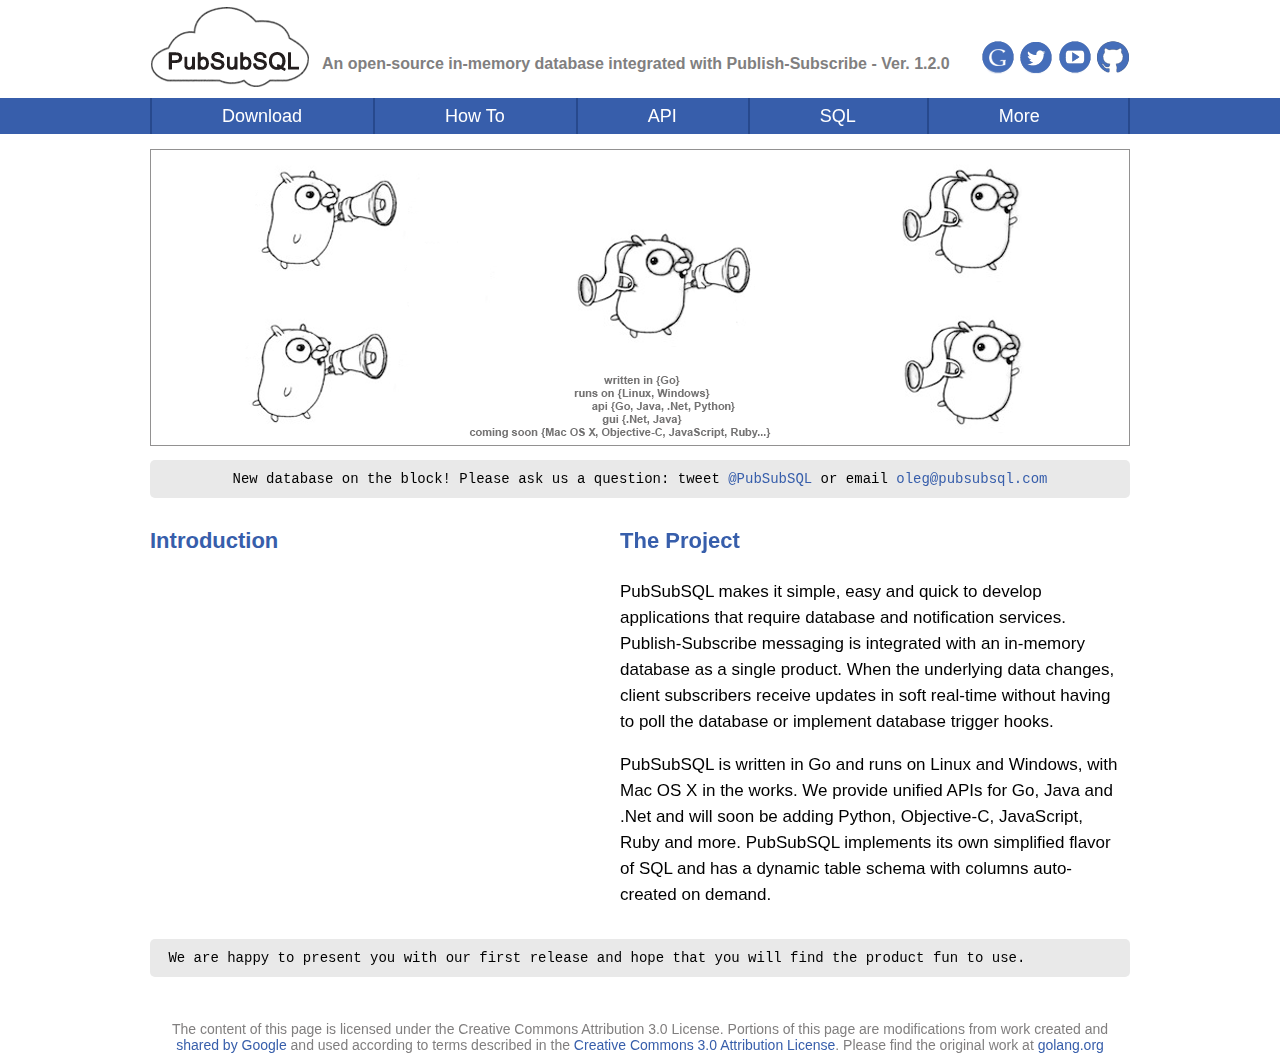
<file: website/index.html>
<!DOCTYPE html PUBLIC "-//W3C//DTD XHTML 1.0 Transitional//EN" 
"http://www.w3.org/TR/xhtml1/DTD/xhtml1-transitional.dtd">

<html xmlns="http://www.w3.org/1999/xhtml">
<head>
	<title>PubSubSQL</title>
	<meta http-equiv="Content-Type" content="text/html; iso-8859-1" />
	<meta name="description" content="An open-source in-memory database integrated with Publish-Subscribe." />
	<meta name="keywords" content="pubsub, sql, in-memory database, memory database, complex event processing, cep" />

	<link href="style.css" type="text/css" rel="stylesheet" />
    <script>
        (function (i, s, o, g, r, a, m) {
            i['GoogleAnalyticsObject'] = r; i[r] = i[r] || function () {
                (i[r].q = i[r].q || []).push(arguments)
            }, i[r].l = 1 * new Date(); a = s.createElement(o),
            m = s.getElementsByTagName(o)[0]; a.async = 1; a.src = g; m.parentNode.insertBefore(a, m)
        })(window, document, 'script', '//www.google-analytics.com/analytics.js', 'ga');

        ga('create', 'UA-48120758-1', 'pubsubsql.com');
        ga('send', 'pageview');

</script>
<!-- Google Code for Remarketing tag -->
<!-- Remarketing tags may not be associated with personally identifiable information or placed on pages related to sensitive categories. For instructions on adding this tag and more information on the above requirements, read the setup guide: google.com/ads/remarketingsetup -->
<script type="text/javascript">
/* <![CDATA[ */
var google_conversion_id = 984295711;
var google_conversion_label = "e3V2CMmfggUQn9Ks1QM";
var google_custom_params = window.google_tag_params;
var google_remarketing_only = true;
/* ]]> */
</script>
<script type="text/javascript" src="//www.googleadservices.com/pagead/conversion.js">
</script>
<noscript>
<div style="display:inline;">
<img height="1" width="1" style="border-style:none;" alt="" src="//googleads.g.doubleclick.net/pagead/viewthroughconversion/984295711/?value=0&amp;label=e3V2CMmfggUQn9Ks1QM&amp;guid=ON&amp;script=0"/>
</div>
</noscript>

</head>

<body>
<div id="container">

	<div id="header">
		<div id="logo"><a href="index.html"><img src="images/logo.gif" border="0" alt="Logo" /></a></div>
		<div id="slogan">An open-source in-memory database integrated with Publish-Subscribe - Ver. 1.2.0 </div>
		<div id="social">
			<a target="_blank" href="http://groups.google.com/group/pubsubsql"><img src="images/ggroups.png" border="0" alt="Git" /></a>			
			<a target="_blank" href="https://twitter.com/PubSubSQL"><img src="images/twitter.png" border="0" alt="Twitter" /></a>
			<a target="_blank" href="http://www.youtube.com/PubSubSQL"><img src="images/youtube.png" border="0" alt="youtube" /></a>
			<a target="_blank" href="https://github.com/pubsubsql"><img src="images/git.png" border="0" alt="Git" /></a>			
		 </div>
	</div>
	<div id="hmenu">
		<ul id="main-menu">
			<li class="first"><a href="download.html">Download</a>
            </li>
            <li><a href="#">How To</a>
				<ul class="drop-down">
					<li><a href="runlinux.html">run on Linux</a></li>
					<li><a href="runwindows.html">run on Windows</a></li>
				</ul>
			</li>
			<li><a href="#">API</a>
				<ul class="drop-down">
					<li><a href="apigo.html">Go</a></li>
					<li><a href="apijava.html">Java</a></li>
					<li><a href="apipython.html">Python</a></li>
					<li><a href="apidotnet.html">.Net</a></li>
				</ul>
			</li>
			<li><a href="sql.html">SQL</a>
				<ul class="drop-down">
					<li><a href="sql.html">SQL must-know rules</a></li>
					<li><a href="sql.html#subscribe">subscribe</a></li>
					<li><a href="sql.html#skip ">subscribe skip</a></li>
					<li><a href="sql.html#unsubscribe">unsubscribe</a></li>
					<li><a href="sql.html#key">key</a></li>
					<li><a href="sql.html#tag">tag</a></li>
				</ul>
			</li>
			<li class="last-child"><a href="#">More</a>
				<ul class= "drop-down">
					<li><a href="license.html">License</a></li>
					<li><a href="community.html">Community</a></li>
				</ul>
			</li>
		</ul>
	</div>	
    
	<div id="containter-content">
	<img src="images/poster.png" width="980" height="297" border="0" alt="" />
	<pre>New database on the block! Please ask us a question: tweet <a href="https://twitter.com/PubSubSQL">@PubSubSQL</a> or email <a href="mailto:oleg@pubsubsql.com">oleg@pubsubsql.com</a></pre>
	<div id="content">
		<div id="video">
			<h1>Introduction</h1>
			<iframe class="youtube-embed" width="425" height="323" src="http://www.youtube.com/embed/dXL_NpP2hqA?rel=0" frameborder="0"></iframe>
		</div>
		<div id="text">
			<h1>The Project</h1>
			<p>PubSubSQL makes it simple, easy and quick to develop applications that require database and notification services. Publish-Subscribe messaging is integrated with an in-memory database as a single product. When the underlying data changes, client subscribers receive updates in soft real-time without having to poll the database or implement database trigger hooks.</p>
			<p>PubSubSQL is written in Go and runs on Linux and Windows, with Mac OS X in the works. We provide unified APIs for Go, Java and .Net and will soon be adding Python, Objective-C, JavaScript, Ruby and more. PubSubSQL implements its own simplified flavor of SQL and has a dynamic table schema with columns auto-created on demand.</p>
		</div>
		<br clear="all" />
	    <pre> We are happy to present you with our first release and hope that you will find the product fun to use. </pre>

      <div id="license-text">The content of this page is licensed under the Creative Commons Attribution 3.0 License. Portions of this page are modifications from work created and <a
      href="http://code.google.com/policies.html">shared by Google</a>
      and used according to terms described in the <a
      href="http://creativecommons.org/licenses/by/3.0/">Creative Commons
      3.0 Attribution License</a>. Please find the original work at <a href="http://www.golang.org">golang.org</a></div>		
    </div>
	</div>
	
</div>
		
</body>

</html>
</file>
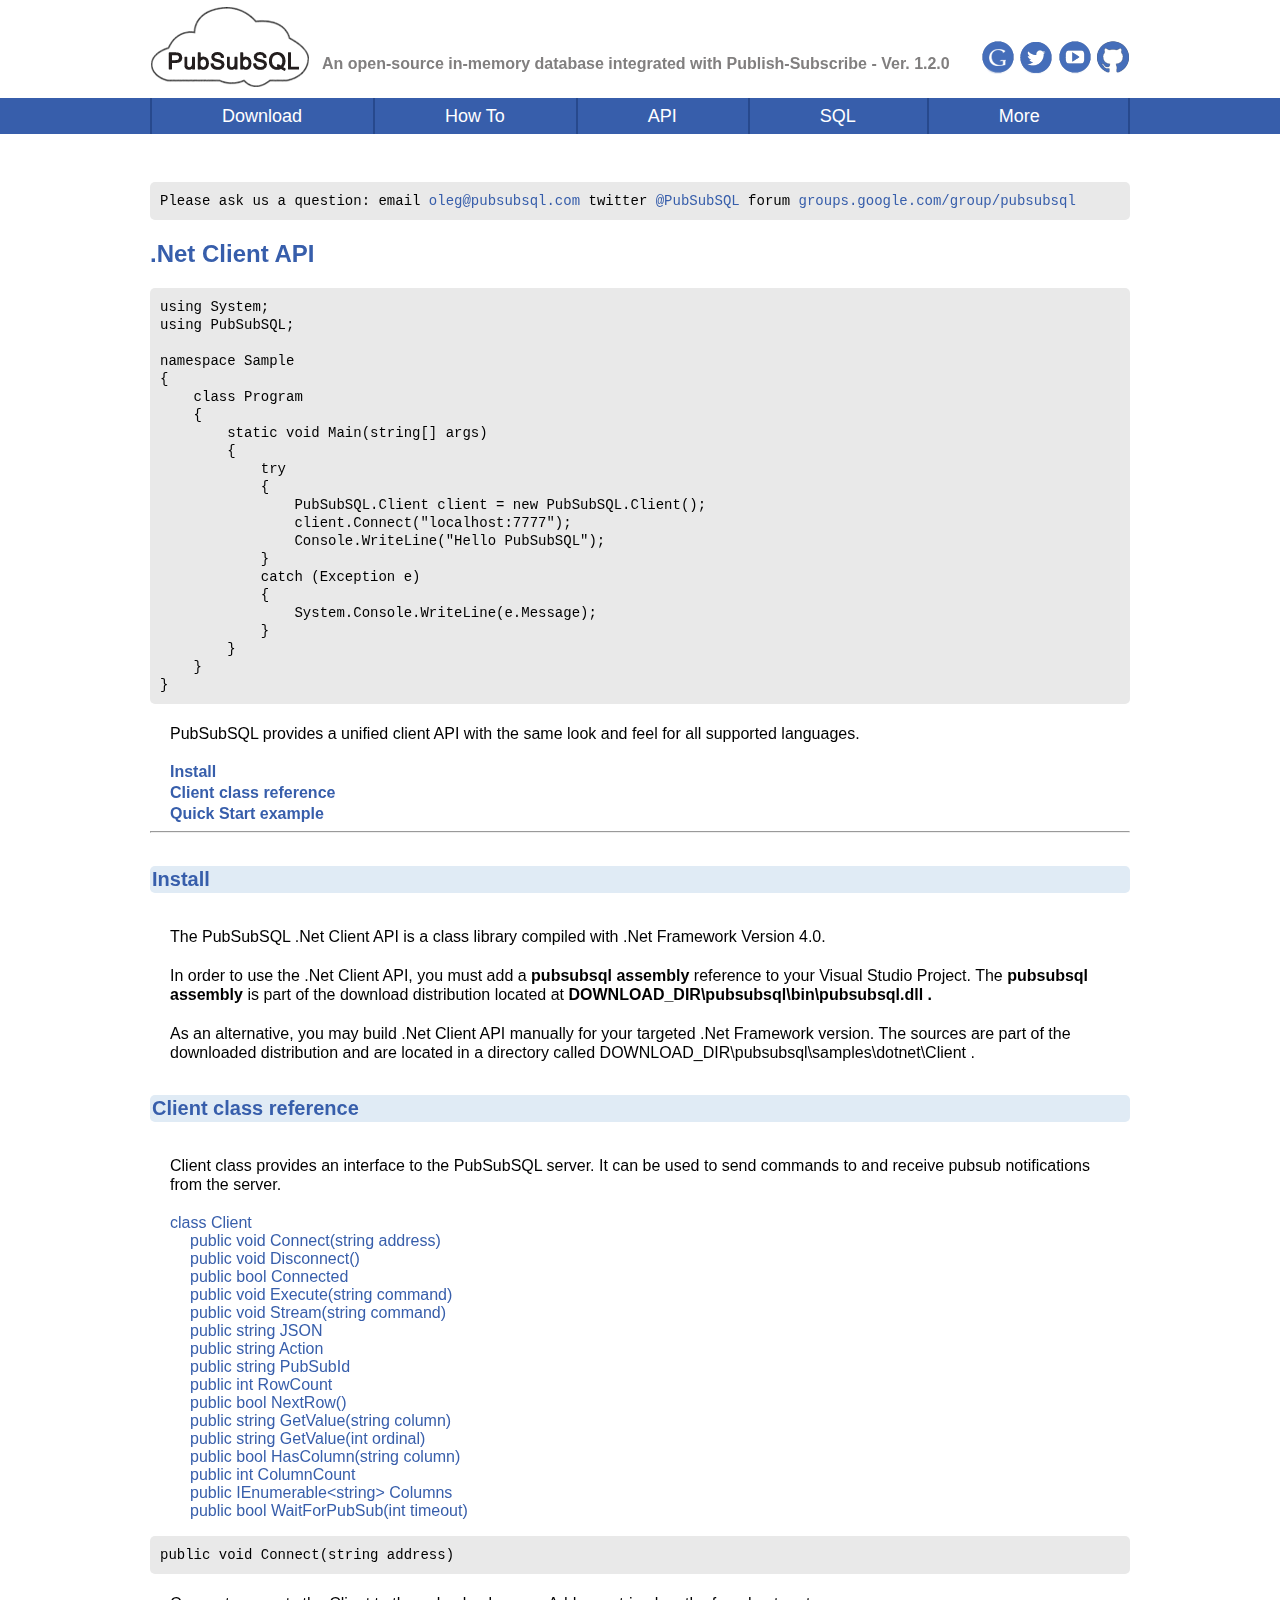
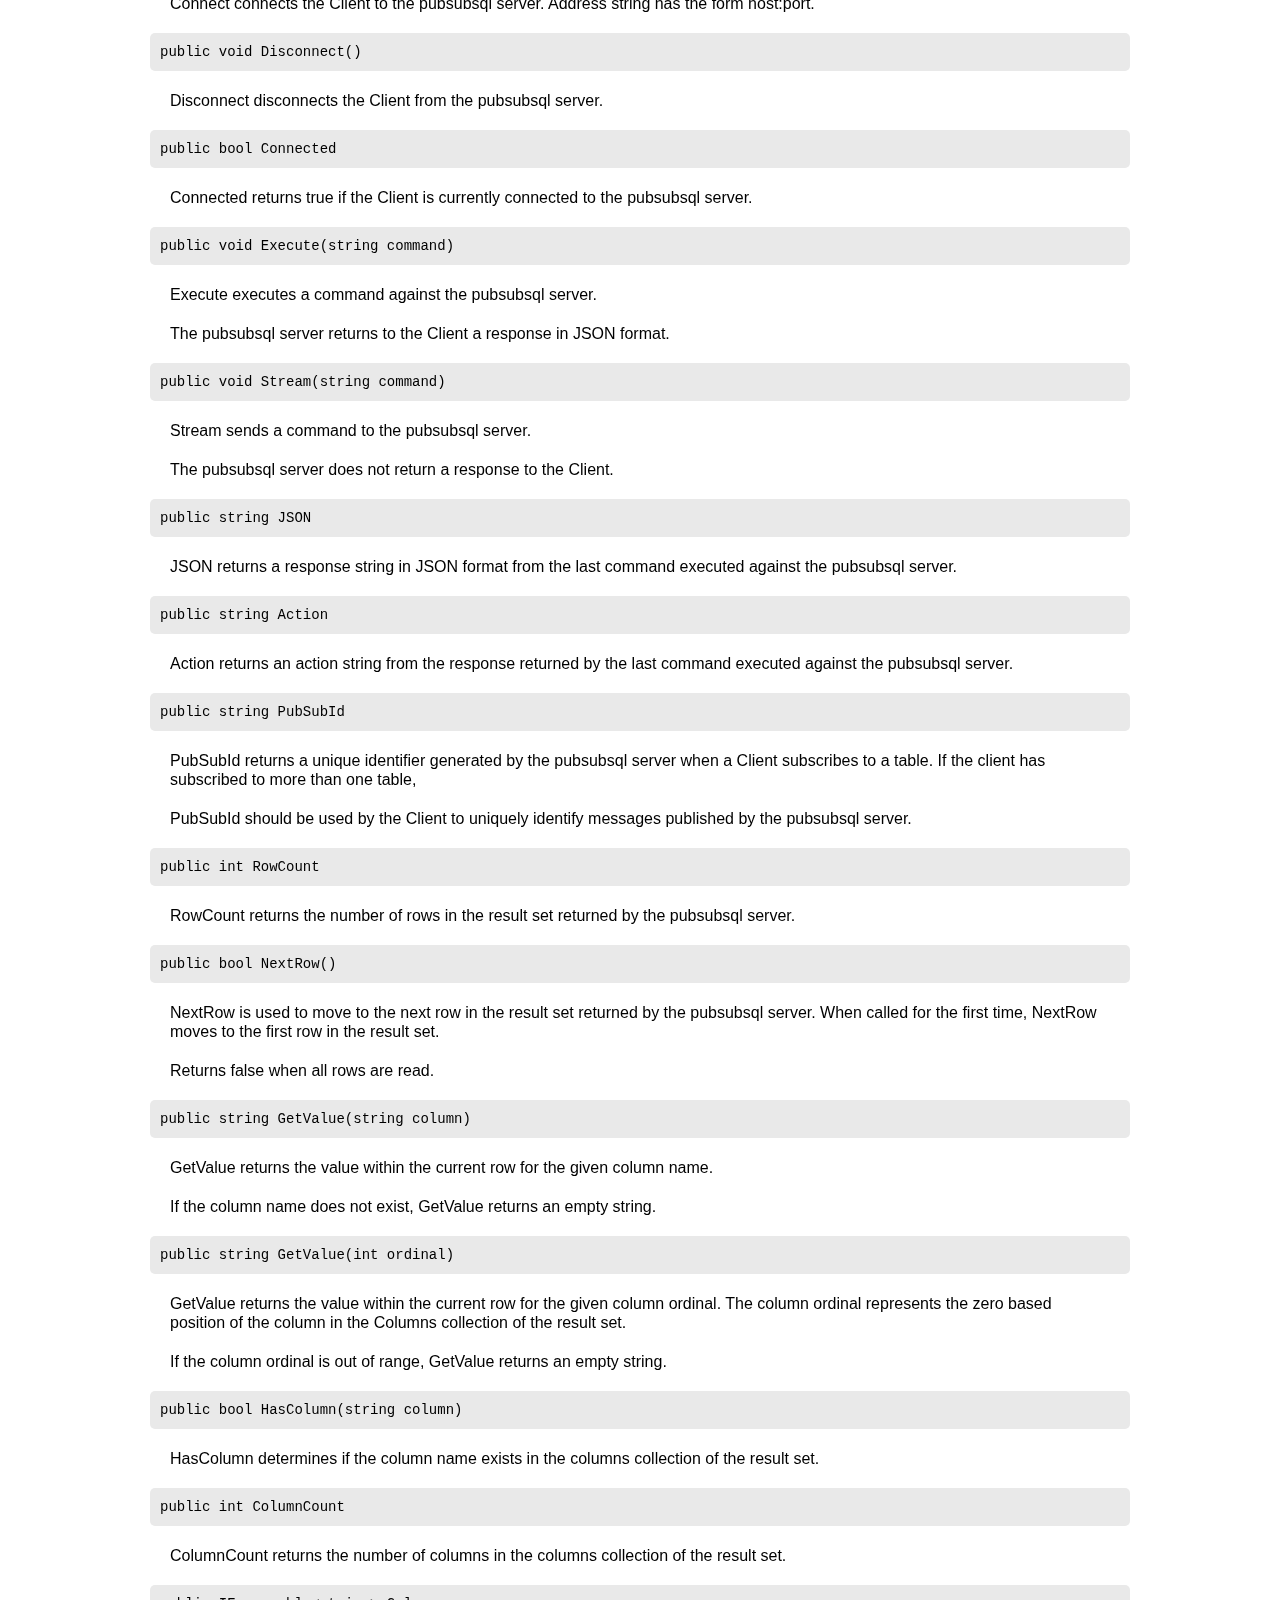
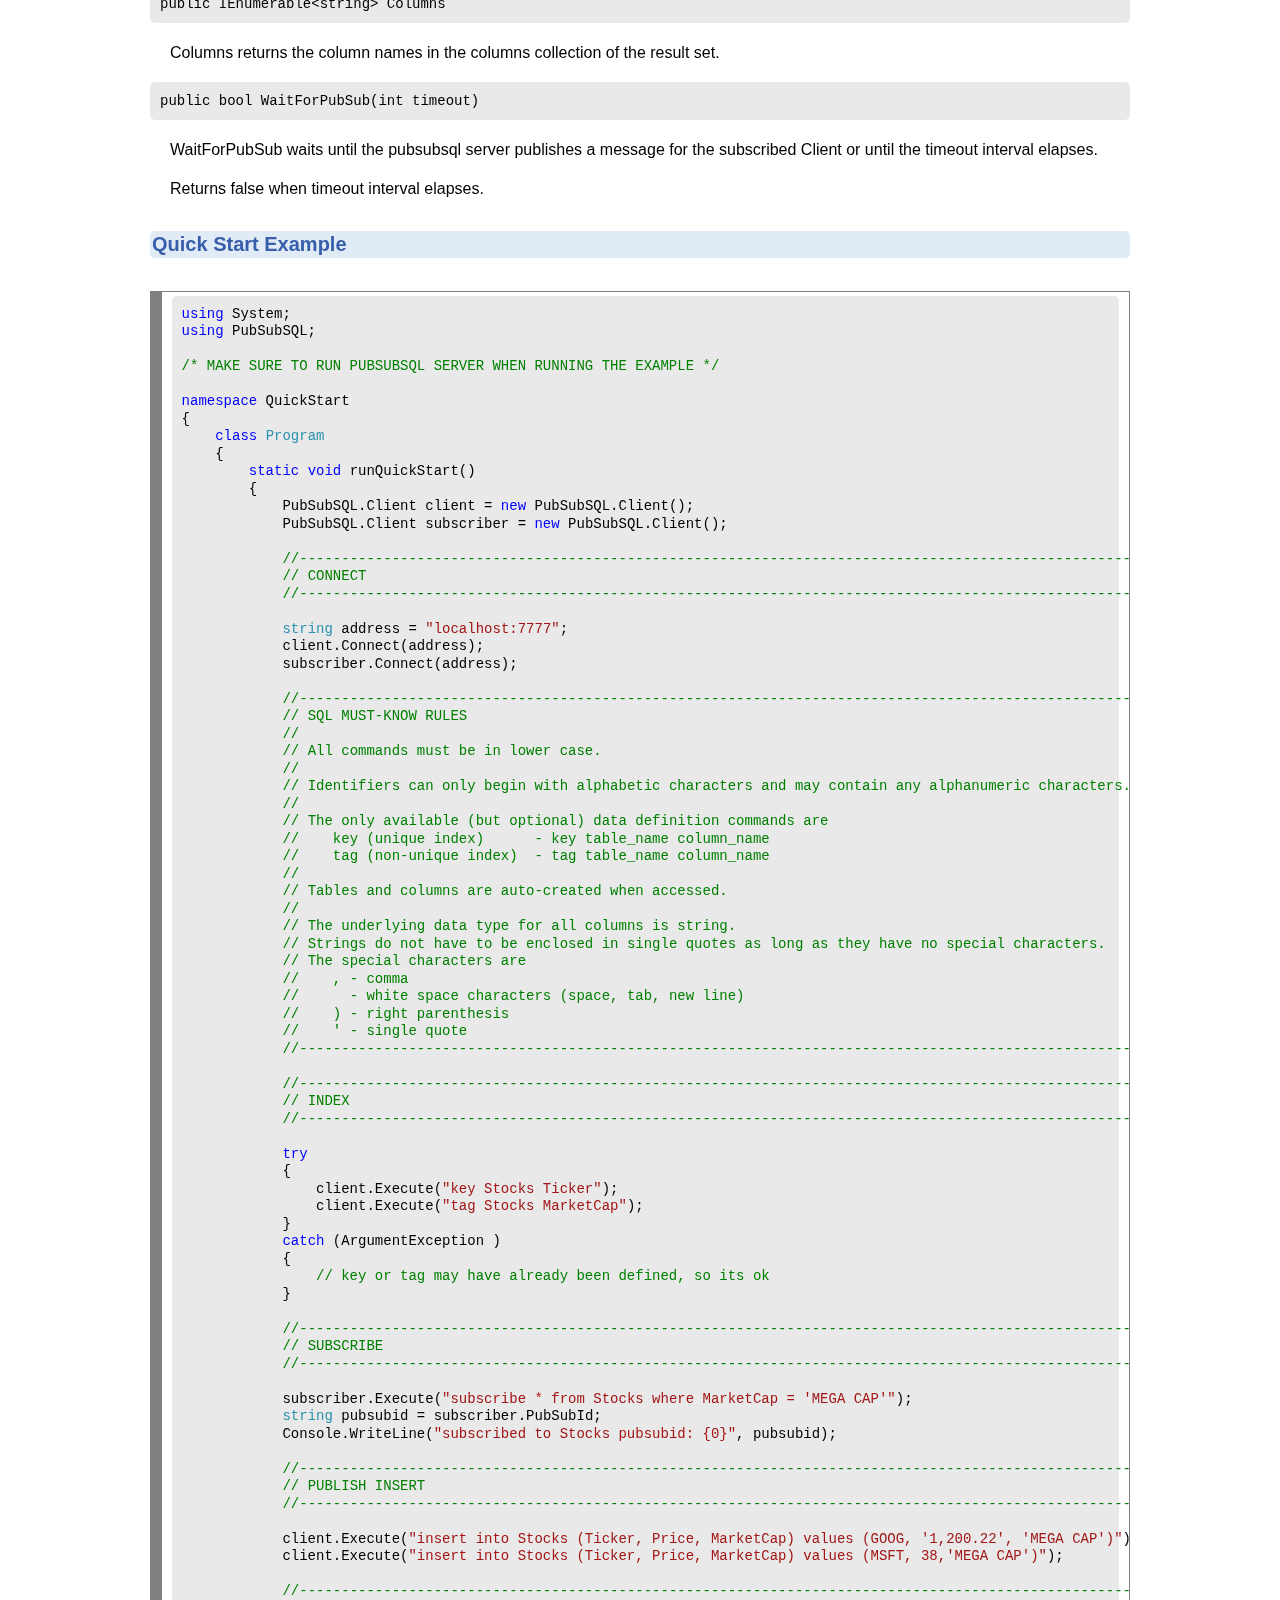
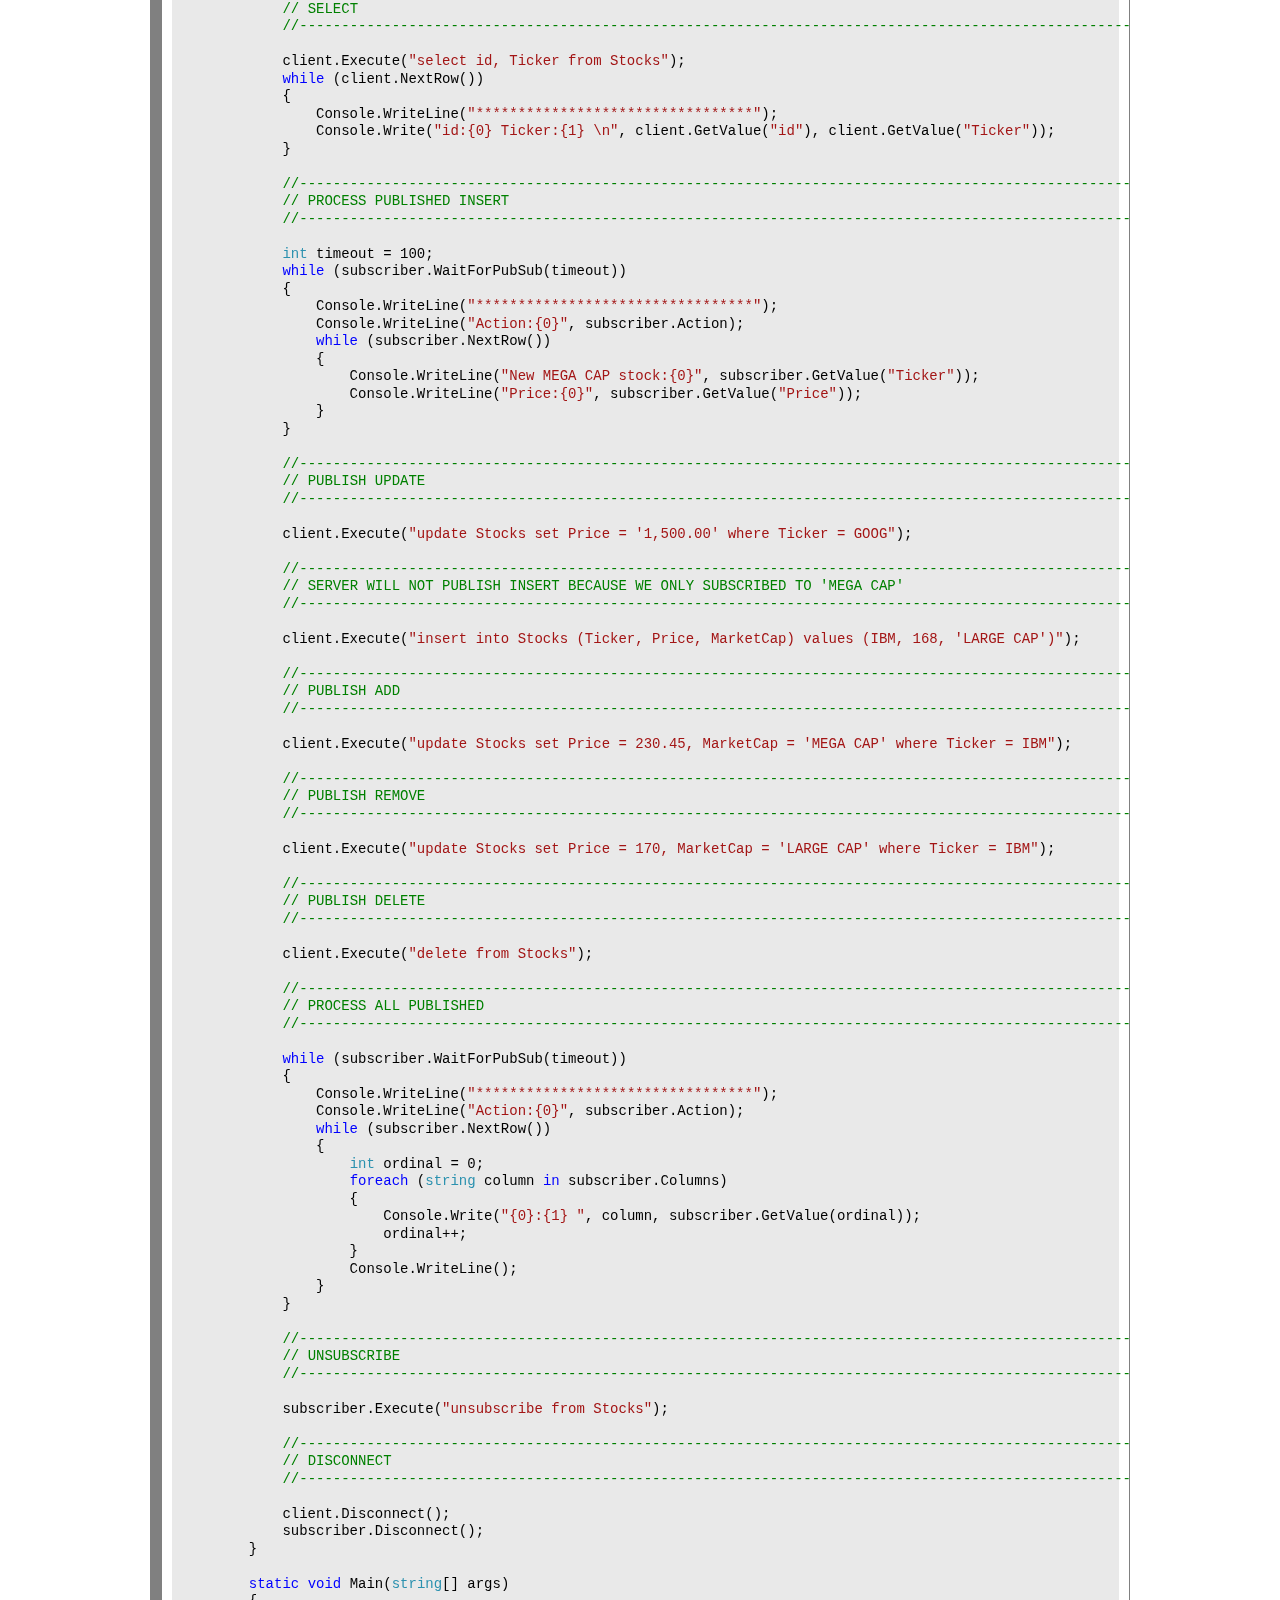
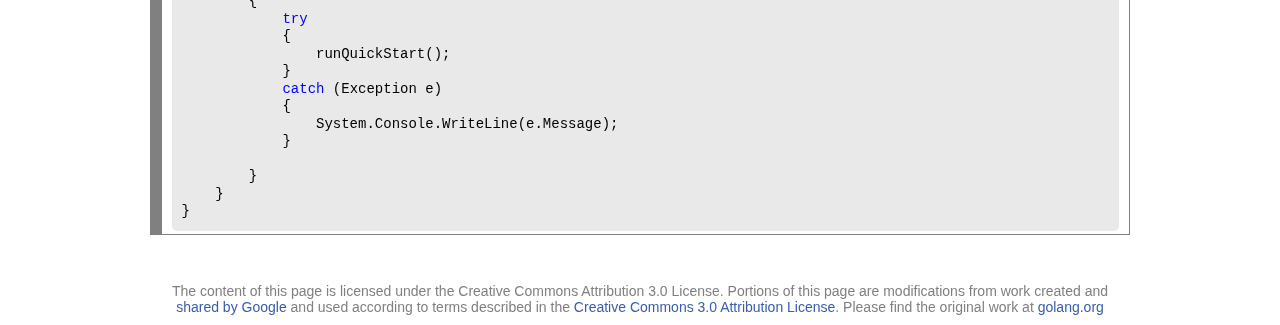
<file: website/apidotnet.html>
<!DOCTYPE html PUBLIC "-//W3C//DTD XHTML 1.0 Transitional//EN" "http://www.w3.org/TR/xhtml1/DTD/xhtml1-transitional.dtd">

<html xmlns="http://www.w3.org/1999/xhtml">

<head>
<title>PubSubSQL - .Net Client API</title>
<meta http-equiv="Content-Type" content="text/html; iso-8859-1" />
<link href="style.css" type="text/css" rel="stylesheet" />
        <script>
            (function (i, s, o, g, r, a, m) {
                i['GoogleAnalyticsObject'] = r; i[r] = i[r] || function () {
                    (i[r].q = i[r].q || []).push(arguments)
                }, i[r].l = 1 * new Date(); a = s.createElement(o),
                m = s.getElementsByTagName(o)[0]; a.async = 1; a.src = g; m.parentNode.insertBefore(a, m)
            })(window, document, 'script', '//www.google-analytics.com/analytics.js', 'ga');

            ga('create', 'UA-48120758-1', 'pubsubsql.com');
            ga('send', 'pageview');

</script>
<!-- Google Code for Remarketing tag -->
<!-- Remarketing tags may not be associated with personally identifiable information or placed on pages related to sensitive categories. For instructions on adding this tag and more information on the above requirements, read the setup guide: google.com/ads/remarketingsetup -->
<script type="text/javascript">
/* <![CDATA[ */
var google_conversion_id = 984295711;
var google_conversion_label = "e3V2CMmfggUQn9Ks1QM";
var google_custom_params = window.google_tag_params;
var google_remarketing_only = true;
/* ]]> */
</script>
<script type="text/javascript" src="//www.googleadservices.com/pagead/conversion.js">
</script>
<noscript>
<div style="display:inline;">
<img height="1" width="1" style="border-style:none;" alt="" src="//googleads.g.doubleclick.net/pagead/viewthroughconversion/984295711/?value=0&amp;label=e3V2CMmfggUQn9Ks1QM&amp;guid=ON&amp;script=0"/>
</div>
</noscript>

</head>

<body>
<div id="container">
	<div id="header">
		<div id="logo"><a href="index.html"><img src="images/logo.gif" border="0" alt="Logo" /></a></div>
		<div id="slogan">An open-source in-memory database integrated with Publish-Subscribe - Ver. 1.2.0 </div>
		<div id="social">
			<a target="_blank" href="http://groups.google.com/group/pubsubsql"><img src="images/ggroups.png" border="0" alt="Git" /></a>			
			<a target="_blank" href="https://twitter.com/PubSubSQL"><img src="images/twitter.png" border="0" alt="Twitter" /></a>
			<a target="_blank" href="http://www.youtube.com/PubSubSQL"><img src="images/youtube.png" border="0" alt="youtube" /></a>
			<a target="_blank" href="https://github.com/pubsubsql"><img src="images/git.png" border="0" alt="Git" /></a>			
		 </div>
	</div>
	<div id="hmenu">
		<ul id="main-menu">
			<li class="first"><a href="download.html">Download</a>
            </li>
            <li><a href="#">How To</a>
				<ul class="drop-down">
					<li><a href="runlinux.html">run on Linux</a></li>
					<li><a href="runwindows.html">run on Windows</a></li>
				</ul>
			</li>
			<li><a href="#">API</a>
				<ul class="drop-down">
					<li><a href="apigo.html">Go</a></li>
					<li><a href="apijava.html">Java</a></li>
					<li><a href="apipython.html">Python</a></li>
					<li><a href="apidotnet.html">.Net</a></li>
				</ul>
			</li>
			<li><a href="sql.html">SQL</a>
				<ul class="drop-down">
					<li><a href="sql.html">SQL must-know rules</a></li>
					<li><a href="sql.html#subscribe">subscribe</a></li>
					<li><a href="sql.html#skip ">subscribe skip</a></li>
					<li><a href="sql.html#unsubscribe">unsubscribe</a></li>
					<li><a href="sql.html#key">key</a></li>
					<li><a href="sql.html#tag">tag</a></li>
				</ul>
			</li>
			<li class="last-child"><a href="#">More</a>
				<ul class= "drop-down">
					<li><a href="license.html">License</a></li>
					<li><a href="community.html">Community</a></li>
				</ul>
			</li>
		</ul>
	</div>		
	<div id="containter-content">
	<div id="inner-content">
		<br/>
		<pre>Please ask us a question: email <a href="mailto:oleg@pubsubsql.com">oleg@pubsubsql.com</a> twitter <a href="https://twitter.com/PubSubSQL">@PubSubSQL</a> forum <a href="http://groups.google.com/group/pubsubsql">groups.google.com/group/pubsubsql</a> </pre>

		<h1>.Net Client API</h1>

<pre>using System;
using PubSubSQL;

namespace Sample
{
    class Program
    {
        static void Main(string[] args)
        {
            try
            {
                PubSubSQL.Client client = new PubSubSQL.Client();
                client.Connect("localhost:7777");
                Console.WriteLine("Hello PubSubSQL");
            }
            catch (Exception e)
            {
                System.Console.WriteLine(e.Message);
            }
        }
    }
} </pre>

		<p>PubSubSQL provides a unified client API with the same look and feel for all supported languages.</p>

		<h3><a href="#install">Install</a></h3>
		<h3><a href="#link_client">Client class reference</a></h3>	
		<h3><a href="#link_quick_start">Quick Start example</a></h3>
		
		<hr/>
		
		<h5 id="install" class="blue_title">Install</h5>
        <p>The PubSubSQL .Net Client API is a class library compiled with .Net Framework Version 4.0. </p>

		<p>In order to use the .Net Client API, you must add a <strong>pubsubsql assembly</strong> reference to your Visual Studio Project. 
        The <strong>pubsubsql assembly</strong> is part of the download distribution located at <strong>DOWNLOAD_DIR\pubsubsql\bin\pubsubsql.dll .</strong></p>

        <p>As an alternative, you may build .Net Client API manually for your targeted .Net Framework version. 
        The sources are part of the downloaded distribution and are located in a directory called DOWNLOAD_DIR\pubsubsql\samples\dotnet\Client .</p>

		<h5 id="link_client" class="blue_title">Client class reference</h5>
		<p>Client class provides an interface to the PubSubSQL server. It can be used to send commands to and receive pubsub notifications from the server.</p>
		<dl>
			<dt><a href="#Client">class Client</a></dt>
			<dd><a href="#Client.Connect">public void Connect(string address)</a></dd>
			<dd><a href="#Client.Disconnect">public void Disconnect()</a></dd>
			<dd><a href="#Client.Connected">public bool Connected</a></dd>
			<dd><a href="#Client.Execute">public void Execute(string command)</a></dd>
			<dd><a href="#Client.Stream">public void Stream(string command)</a></dd>
			<dd><a href="#Client.JSON">public string JSON</a></dd>
			<dd><a href="#Client.Action">public string Action</a></dd>
			<dd><a href="#Client.PubSubId">public string PubSubId</a></dd>
			<dd><a href="#Client.RowCount">public int RowCount</a></dd>
			<dd><a href="#Client.NextRow">public bool NextRow()</a></dd>
			<dd><a href="#Client.Value">public string GetValue(string column)</a></dd>
			<dd><a href="#Client.ValueByOrdinal">public string GetValue(int ordinal)</a></dd>
			<dd><a href="#Client.HasColumn">public bool HasColumn(string column)</a></dd>
			<dd><a href="#Client.ColumnCount">public int ColumnCount</a></dd>
			<dd><a href="#Client.Columns">public IEnumerable&lt;string&gt; Columns</a></dd>
			<dd><a href="#Client.WaitForPubSub">public bool WaitForPubSub(int timeout)</a></dd>
		</dl>
		
		<pre id="Client.Connect">public void Connect(string address)</pre>
		<p>Connect connects the Client to the pubsubsql server. Address string has the form host:port.</p>

		<pre id="Client.Disconnect">public void Disconnect()</pre>
		<p>Disconnect disconnects the Client from the pubsubsql server.</p>

		<pre id="Client.Connected">public bool Connected</pre>
		<p>Connected returns true if the Client is currently connected to the pubsubsql server.</p>

		<pre id="Client.Execute">public void Execute(string command)</pre>
		<p>Execute executes a command against the pubsubsql server.</p>
		<p>The pubsubsql server returns to the Client a response in JSON format.</p>

		<pre id="Client.Stream">public void Stream(string command)</pre>
		<p>Stream sends a command to the pubsubsql server.</p>
		<p>The pubsubsql server does not return a response to the Client.</p>

		<pre id="Client.JSON">public string JSON</pre>
		<p>JSON returns a response string in JSON format from the last command executed against the pubsubsql server.</p>

		<pre id="Client.Action">public string Action</pre>
		<p>Action returns an action string from the response returned by the last command executed 
		against the pubsubsql server.</p>

		<pre id="Client.PubSubId">public string PubSubId</pre>
		<p>PubSubId returns a unique identifier generated by the pubsubsql server when 
		a Client subscribes to a table. If the client has subscribed to more than  one table,</p>
		<p>PubSubId should be used by the Client to uniquely identify messages 
		published by the pubsubsql server.</p>

		<pre id="Client.RowCount">public int RowCount</pre>
		<p>RowCount returns the number of rows in the result set returned by the pubsubsql server.</p>

		<pre id="Client.NextRow">public bool NextRow()</pre>
		<p>NextRow is used to move to the next row in the result set returned by the pubsubsql server. 
		When called for the first time, NextRow moves to the first row in the result set.</p>
		<p>Returns false when all rows are read.</p>

		<pre id="Client.Value">public string GetValue(string column)</pre>
		<p>GetValue returns the value within the current row for the given column name.</p>
		<p>If the column name does not exist, GetValue returns an empty string.</p>

		<pre id="Client.ValueByOrdinal">public string GetValue(int ordinal)</pre>
		<p>GetValue returns the value within the current row for the given column ordinal.
		The column ordinal represents the zero based position of the column in the Columns 
		collection of the result set.</p>
		<p>If the column ordinal is out of range, GetValue returns an empty string.</p>

		<pre id="Client.HasColumn">public bool HasColumn(string column)</pre>
		<p>HasColumn determines if the column name exists in the columns collection of the result set.</p>

		<pre id="Client.ColumnCount">public int ColumnCount</pre>
		<p>ColumnCount returns the number of columns in the columns collection of the result set.</p>

		<pre id="Client.Columns">public IEnumerable&lt;string&gt; Columns</pre>
		<p>Columns returns the column names in the columns collection of the result set.</p>

		<pre id="Client.WaitForPubSub">public bool WaitForPubSub(int timeout)</pre>
		<p>WaitForPubSub waits until the pubsubsql server publishes a message for 
		the subscribed Client or until the timeout interval elapses.</p>
		<p>Returns false when timeout interval elapses.</p>

        <h5 id="link_quick_start" class="blue_title">Quick Start Example</h5>

  
<!-- HTML generated using hilite.me --><div style="background: #ffffff; overflow:auto;width:auto;border:solid gray;border-width:.1em .1em .1em .8em;padding:.2em .6em;"><pre style="margin: 0; line-height: 125%"><span style="color: #0000ff">using</span> System;
<span style="color: #0000ff">using</span> PubSubSQL;

<span style="color: #008000">/* MAKE SURE TO RUN PUBSUBSQL SERVER WHEN RUNNING THE EXAMPLE */</span>

<span style="color: #0000ff">namespace</span> QuickStart
{
    <span style="color: #0000ff">class</span> <span style="color: #2b91af">Program</span>
    {
        <span style="color: #0000ff">static</span> <span style="color: #0000ff">void</span> runQuickStart()
        {
            PubSubSQL.Client client = <span style="color: #0000ff">new</span> PubSubSQL.Client();
            PubSubSQL.Client subscriber = <span style="color: #0000ff">new</span> PubSubSQL.Client();

            <span style="color: #008000">//----------------------------------------------------------------------------------------------------</span>
            <span style="color: #008000">// CONNECT</span>
            <span style="color: #008000">//----------------------------------------------------------------------------------------------------</span>

            <span style="color: #2b91af">string</span> address = <span style="color: #a31515">&quot;localhost:7777&quot;</span>;
            client.Connect(address);
            subscriber.Connect(address);

            <span style="color: #008000">//----------------------------------------------------------------------------------------------------</span>
            <span style="color: #008000">// SQL MUST-KNOW RULES</span>
            <span style="color: #008000">//</span>
            <span style="color: #008000">// All commands must be in lower case.</span>
            <span style="color: #008000">//</span>
            <span style="color: #008000">// Identifiers can only begin with alphabetic characters and may contain any alphanumeric characters.</span>
            <span style="color: #008000">//</span>
            <span style="color: #008000">// The only available (but optional) data definition commands are</span>
            <span style="color: #008000">//    key (unique index)      - key table_name column_name</span>
            <span style="color: #008000">//    tag (non-unique index)  - tag table_name column_name</span>
            <span style="color: #008000">//</span>
            <span style="color: #008000">// Tables and columns are auto-created when accessed.</span>
            <span style="color: #008000">//</span>
            <span style="color: #008000">// The underlying data type for all columns is string.</span>
            <span style="color: #008000">// Strings do not have to be enclosed in single quotes as long as they have no special characters.</span>
            <span style="color: #008000">// The special characters are</span>
            <span style="color: #008000">//    , - comma</span>
            <span style="color: #008000">//      - white space characters (space, tab, new line)</span>
            <span style="color: #008000">//    ) - right parenthesis</span>
            <span style="color: #008000">//    &#39; - single quote</span>
            <span style="color: #008000">//----------------------------------------------------------------------------------------------------</span>

            <span style="color: #008000">//----------------------------------------------------------------------------------------------------</span>
            <span style="color: #008000">// INDEX</span>
            <span style="color: #008000">//----------------------------------------------------------------------------------------------------</span>

            <span style="color: #0000ff">try</span>
            {
                client.Execute(<span style="color: #a31515">&quot;key Stocks Ticker&quot;</span>);
                client.Execute(<span style="color: #a31515">&quot;tag Stocks MarketCap&quot;</span>);
            }
            <span style="color: #0000ff">catch</span> (ArgumentException )
            {
                <span style="color: #008000">// key or tag may have already been defined, so its ok </span>
            }

            <span style="color: #008000">//----------------------------------------------------------------------------------------------------</span>
            <span style="color: #008000">// SUBSCRIBE</span>
            <span style="color: #008000">//----------------------------------------------------------------------------------------------------</span>

            subscriber.Execute(<span style="color: #a31515">&quot;subscribe * from Stocks where MarketCap = &#39;MEGA CAP&#39;&quot;</span>);
            <span style="color: #2b91af">string</span> pubsubid = subscriber.PubSubId;
            Console.WriteLine(<span style="color: #a31515">&quot;subscribed to Stocks pubsubid: {0}&quot;</span>, pubsubid);

            <span style="color: #008000">//----------------------------------------------------------------------------------------------------</span>
            <span style="color: #008000">// PUBLISH INSERT</span>
            <span style="color: #008000">//----------------------------------------------------------------------------------------------------</span>

            client.Execute(<span style="color: #a31515">&quot;insert into Stocks (Ticker, Price, MarketCap) values (GOOG, &#39;1,200.22&#39;, &#39;MEGA CAP&#39;)&quot;</span>);
            client.Execute(<span style="color: #a31515">&quot;insert into Stocks (Ticker, Price, MarketCap) values (MSFT, 38,&#39;MEGA CAP&#39;)&quot;</span>);

            <span style="color: #008000">//----------------------------------------------------------------------------------------------------</span>
            <span style="color: #008000">// SELECT</span>
            <span style="color: #008000">//----------------------------------------------------------------------------------------------------</span>

            client.Execute(<span style="color: #a31515">&quot;select id, Ticker from Stocks&quot;</span>);
            <span style="color: #0000ff">while</span> (client.NextRow())
            {
                Console.WriteLine(<span style="color: #a31515">&quot;*********************************&quot;</span>);
                Console.Write(<span style="color: #a31515">&quot;id:{0} Ticker:{1} \n&quot;</span>, client.GetValue(<span style="color: #a31515">&quot;id&quot;</span>), client.GetValue(<span style="color: #a31515">&quot;Ticker&quot;</span>));
            }

            <span style="color: #008000">//----------------------------------------------------------------------------------------------------</span>
            <span style="color: #008000">// PROCESS PUBLISHED INSERT</span>
            <span style="color: #008000">//----------------------------------------------------------------------------------------------------</span>

            <span style="color: #2b91af">int</span> timeout = 100;
            <span style="color: #0000ff">while</span> (subscriber.WaitForPubSub(timeout))
            {
                Console.WriteLine(<span style="color: #a31515">&quot;*********************************&quot;</span>);
                Console.WriteLine(<span style="color: #a31515">&quot;Action:{0}&quot;</span>, subscriber.Action);
                <span style="color: #0000ff">while</span> (subscriber.NextRow())
                {
                    Console.WriteLine(<span style="color: #a31515">&quot;New MEGA CAP stock:{0}&quot;</span>, subscriber.GetValue(<span style="color: #a31515">&quot;Ticker&quot;</span>));
                    Console.WriteLine(<span style="color: #a31515">&quot;Price:{0}&quot;</span>, subscriber.GetValue(<span style="color: #a31515">&quot;Price&quot;</span>));
                }
            }

            <span style="color: #008000">//----------------------------------------------------------------------------------------------------</span>
            <span style="color: #008000">// PUBLISH UPDATE</span>
            <span style="color: #008000">//----------------------------------------------------------------------------------------------------</span>

            client.Execute(<span style="color: #a31515">&quot;update Stocks set Price = &#39;1,500.00&#39; where Ticker = GOOG&quot;</span>);

            <span style="color: #008000">//----------------------------------------------------------------------------------------------------</span>
            <span style="color: #008000">// SERVER WILL NOT PUBLISH INSERT BECAUSE WE ONLY SUBSCRIBED TO &#39;MEGA CAP&#39;</span>
            <span style="color: #008000">//----------------------------------------------------------------------------------------------------</span>

            client.Execute(<span style="color: #a31515">&quot;insert into Stocks (Ticker, Price, MarketCap) values (IBM, 168, &#39;LARGE CAP&#39;)&quot;</span>);

            <span style="color: #008000">//----------------------------------------------------------------------------------------------------</span>
            <span style="color: #008000">// PUBLISH ADD</span>
            <span style="color: #008000">//----------------------------------------------------------------------------------------------------</span>

            client.Execute(<span style="color: #a31515">&quot;update Stocks set Price = 230.45, MarketCap = &#39;MEGA CAP&#39; where Ticker = IBM&quot;</span>);

            <span style="color: #008000">//----------------------------------------------------------------------------------------------------</span>
            <span style="color: #008000">// PUBLISH REMOVE</span>
            <span style="color: #008000">//----------------------------------------------------------------------------------------------------</span>

            client.Execute(<span style="color: #a31515">&quot;update Stocks set Price = 170, MarketCap = &#39;LARGE CAP&#39; where Ticker = IBM&quot;</span>);

            <span style="color: #008000">//----------------------------------------------------------------------------------------------------</span>
            <span style="color: #008000">// PUBLISH DELETE</span>
            <span style="color: #008000">//----------------------------------------------------------------------------------------------------</span>

            client.Execute(<span style="color: #a31515">&quot;delete from Stocks&quot;</span>);

            <span style="color: #008000">//----------------------------------------------------------------------------------------------------</span>
            <span style="color: #008000">// PROCESS ALL PUBLISHED</span>
            <span style="color: #008000">//----------------------------------------------------------------------------------------------------</span>

            <span style="color: #0000ff">while</span> (subscriber.WaitForPubSub(timeout))
            {
                Console.WriteLine(<span style="color: #a31515">&quot;*********************************&quot;</span>);
                Console.WriteLine(<span style="color: #a31515">&quot;Action:{0}&quot;</span>, subscriber.Action);
                <span style="color: #0000ff">while</span> (subscriber.NextRow())
                {
                    <span style="color: #2b91af">int</span> ordinal = 0;
                    <span style="color: #0000ff">foreach</span> (<span style="color: #2b91af">string</span> column <span style="color: #0000ff">in</span> subscriber.Columns)
                    {
                        Console.Write(<span style="color: #a31515">&quot;{0}:{1} &quot;</span>, column, subscriber.GetValue(ordinal));
                        ordinal++;
                    }
                    Console.WriteLine();
                }
            }

            <span style="color: #008000">//----------------------------------------------------------------------------------------------------</span>
            <span style="color: #008000">// UNSUBSCRIBE</span>
            <span style="color: #008000">//----------------------------------------------------------------------------------------------------</span>

            subscriber.Execute(<span style="color: #a31515">&quot;unsubscribe from Stocks&quot;</span>);

            <span style="color: #008000">//----------------------------------------------------------------------------------------------------</span>
            <span style="color: #008000">// DISCONNECT</span>
            <span style="color: #008000">//----------------------------------------------------------------------------------------------------</span>

            client.Disconnect();
            subscriber.Disconnect();
        }

        <span style="color: #0000ff">static</span> <span style="color: #0000ff">void</span> Main(<span style="color: #2b91af">string</span>[] args)
        {
            <span style="color: #0000ff">try</span>
            {
                runQuickStart();
            }
            <span style="color: #0000ff">catch</span> (Exception e)
            {
                System.Console.WriteLine(e.Message);
            }

        }
    }
}
</pre></div>



	</div>
			
		<br clear="all" />
	<div id="license-text">The content of this page is licensed under the Creative Commons Attribution 3.0 License. Portions of this page are modifications from work created and <a
  href="http://code.google.com/policies.html">shared by Google</a>
  and used according to terms described in the <a
  href="http://creativecommons.org/licenses/by/3.0/">Creative Commons
  3.0 Attribution License</a>. Please find the original work at <a href="http://www.golang.org">golang.org</a></div>		
</div>
</div>
	
</body>

</html>
</file>
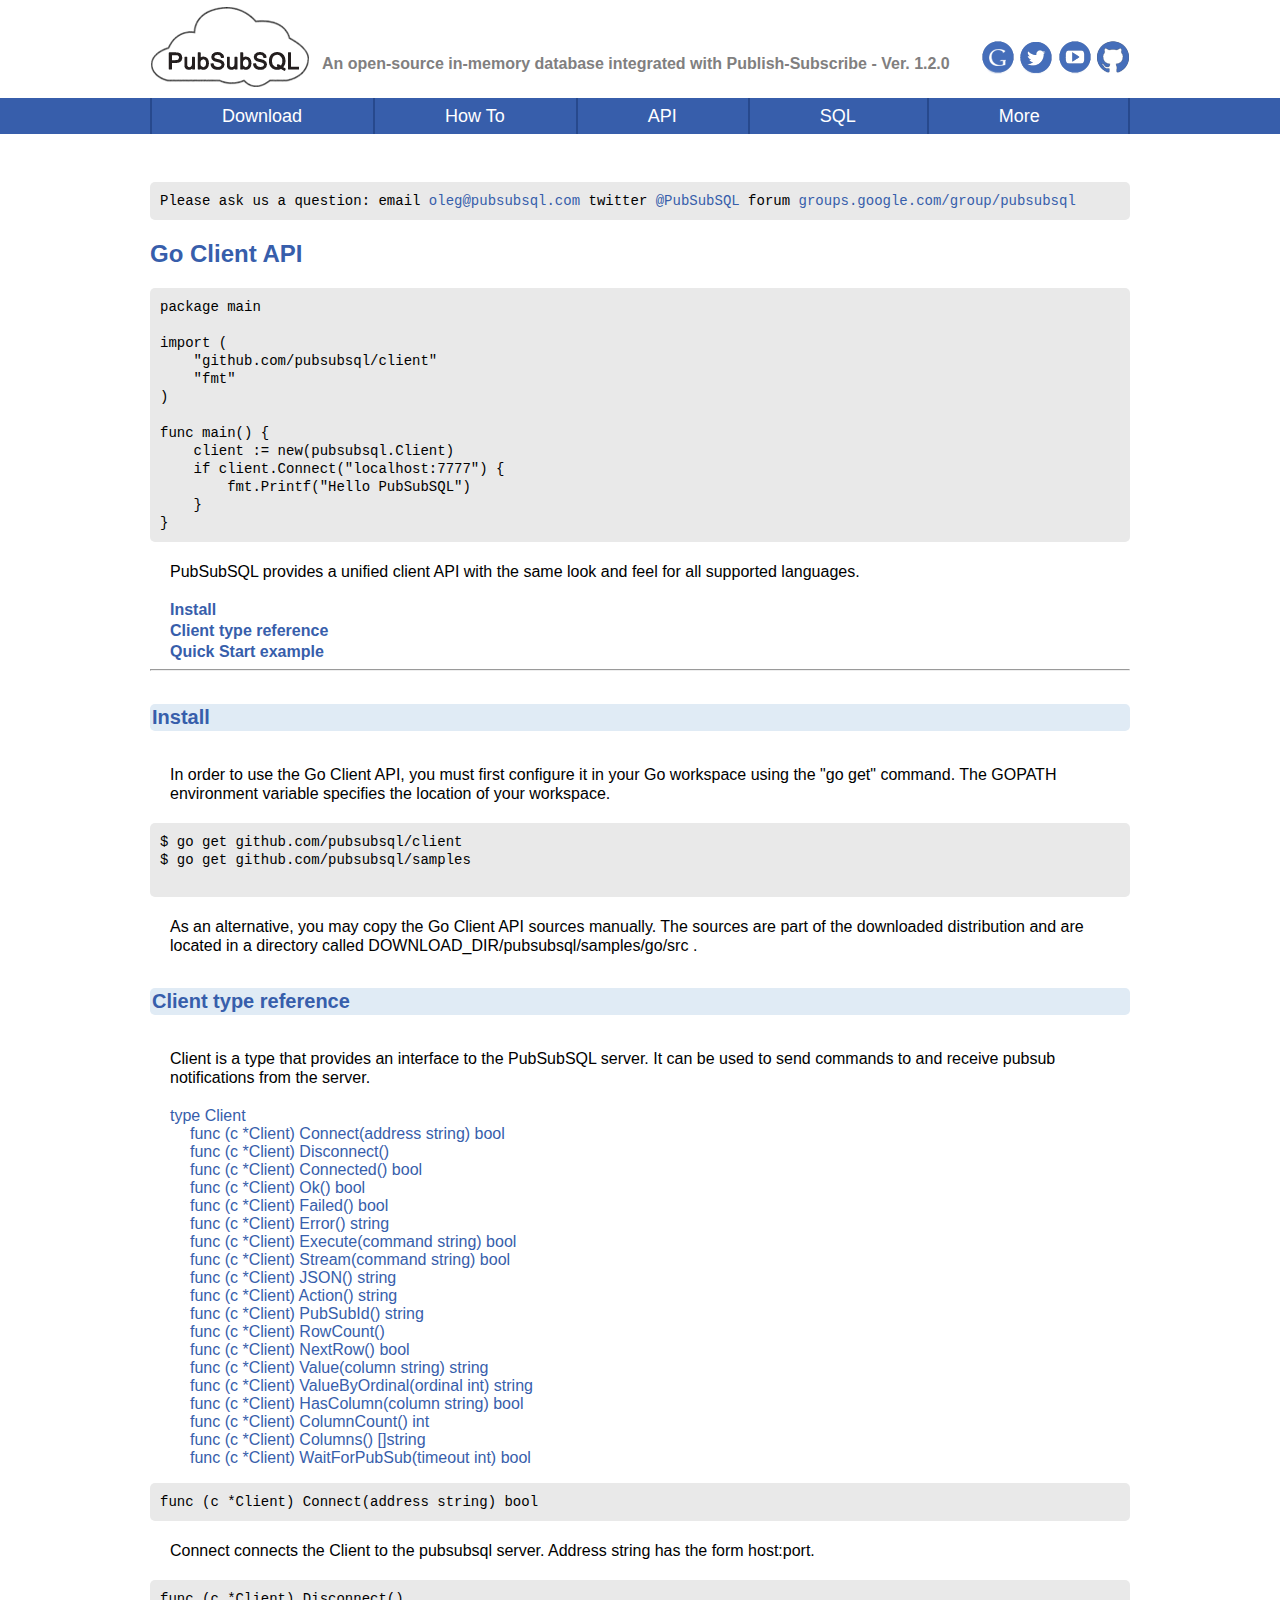
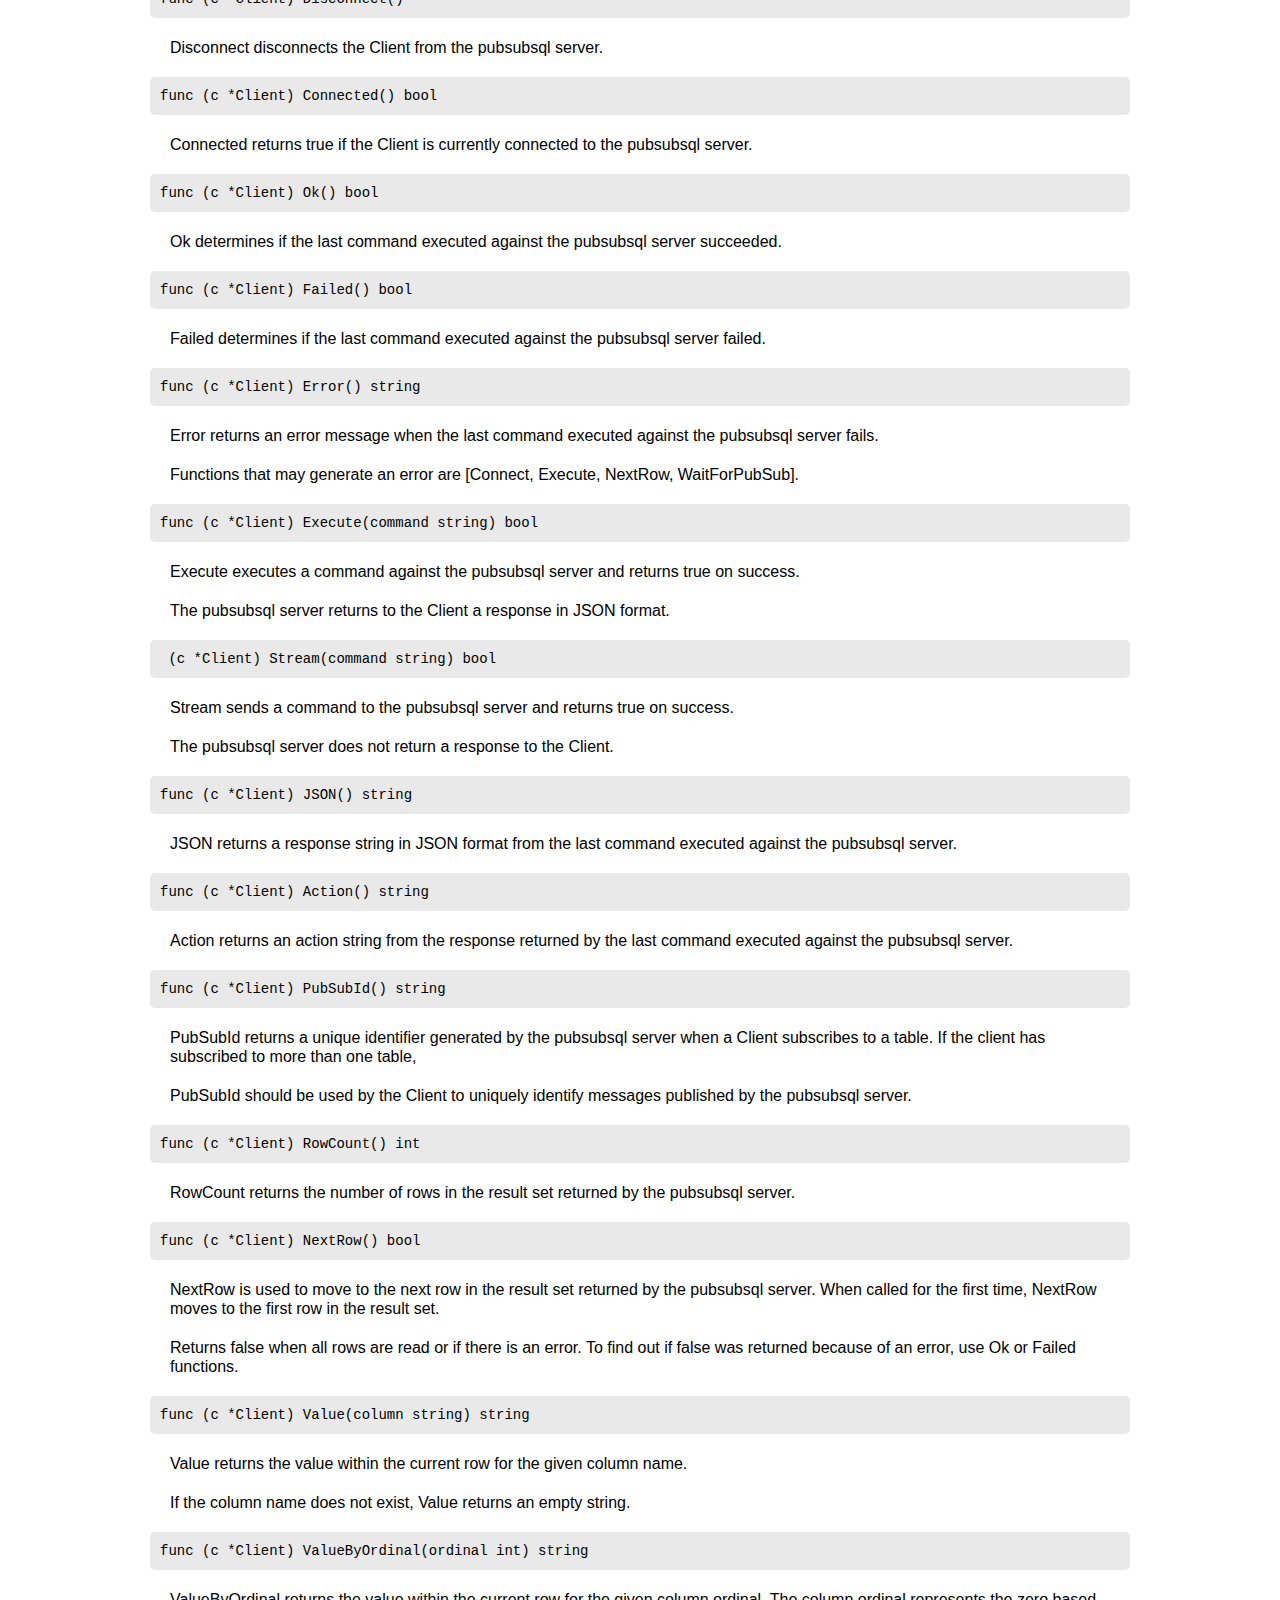
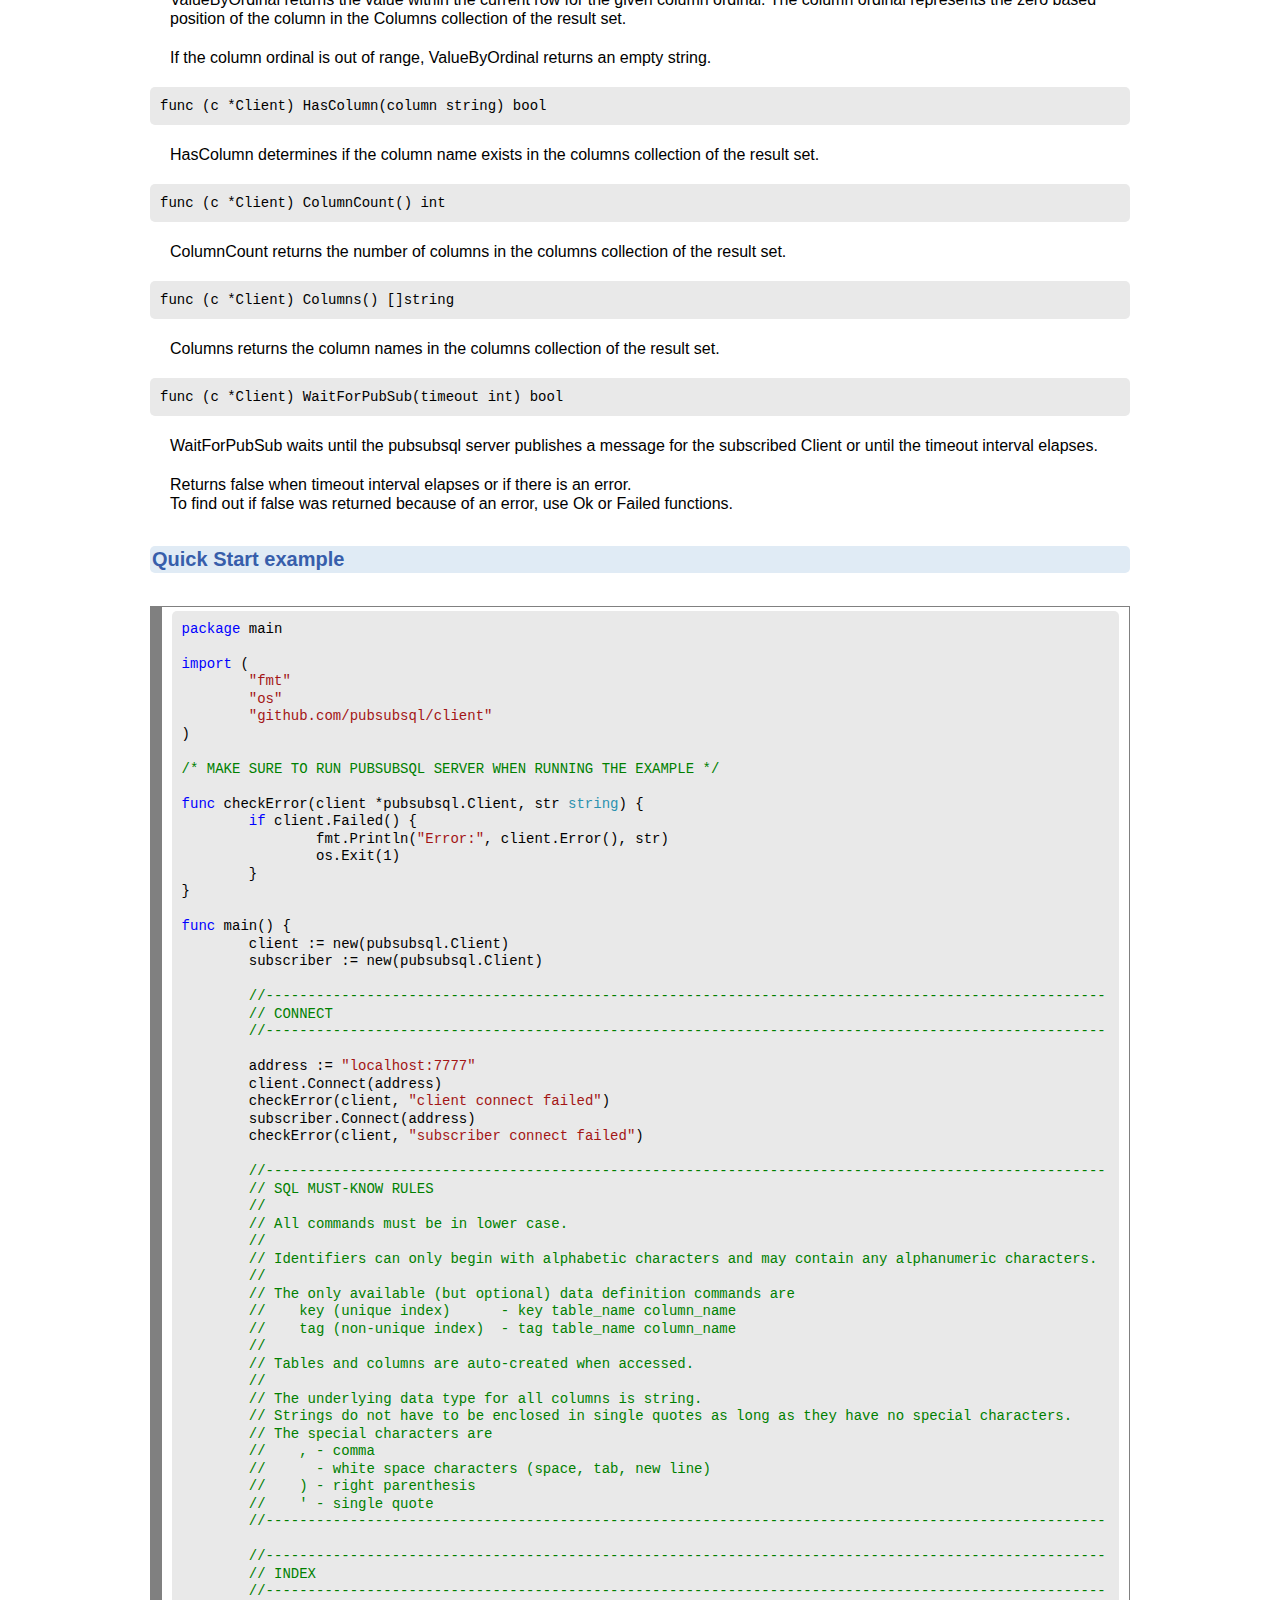
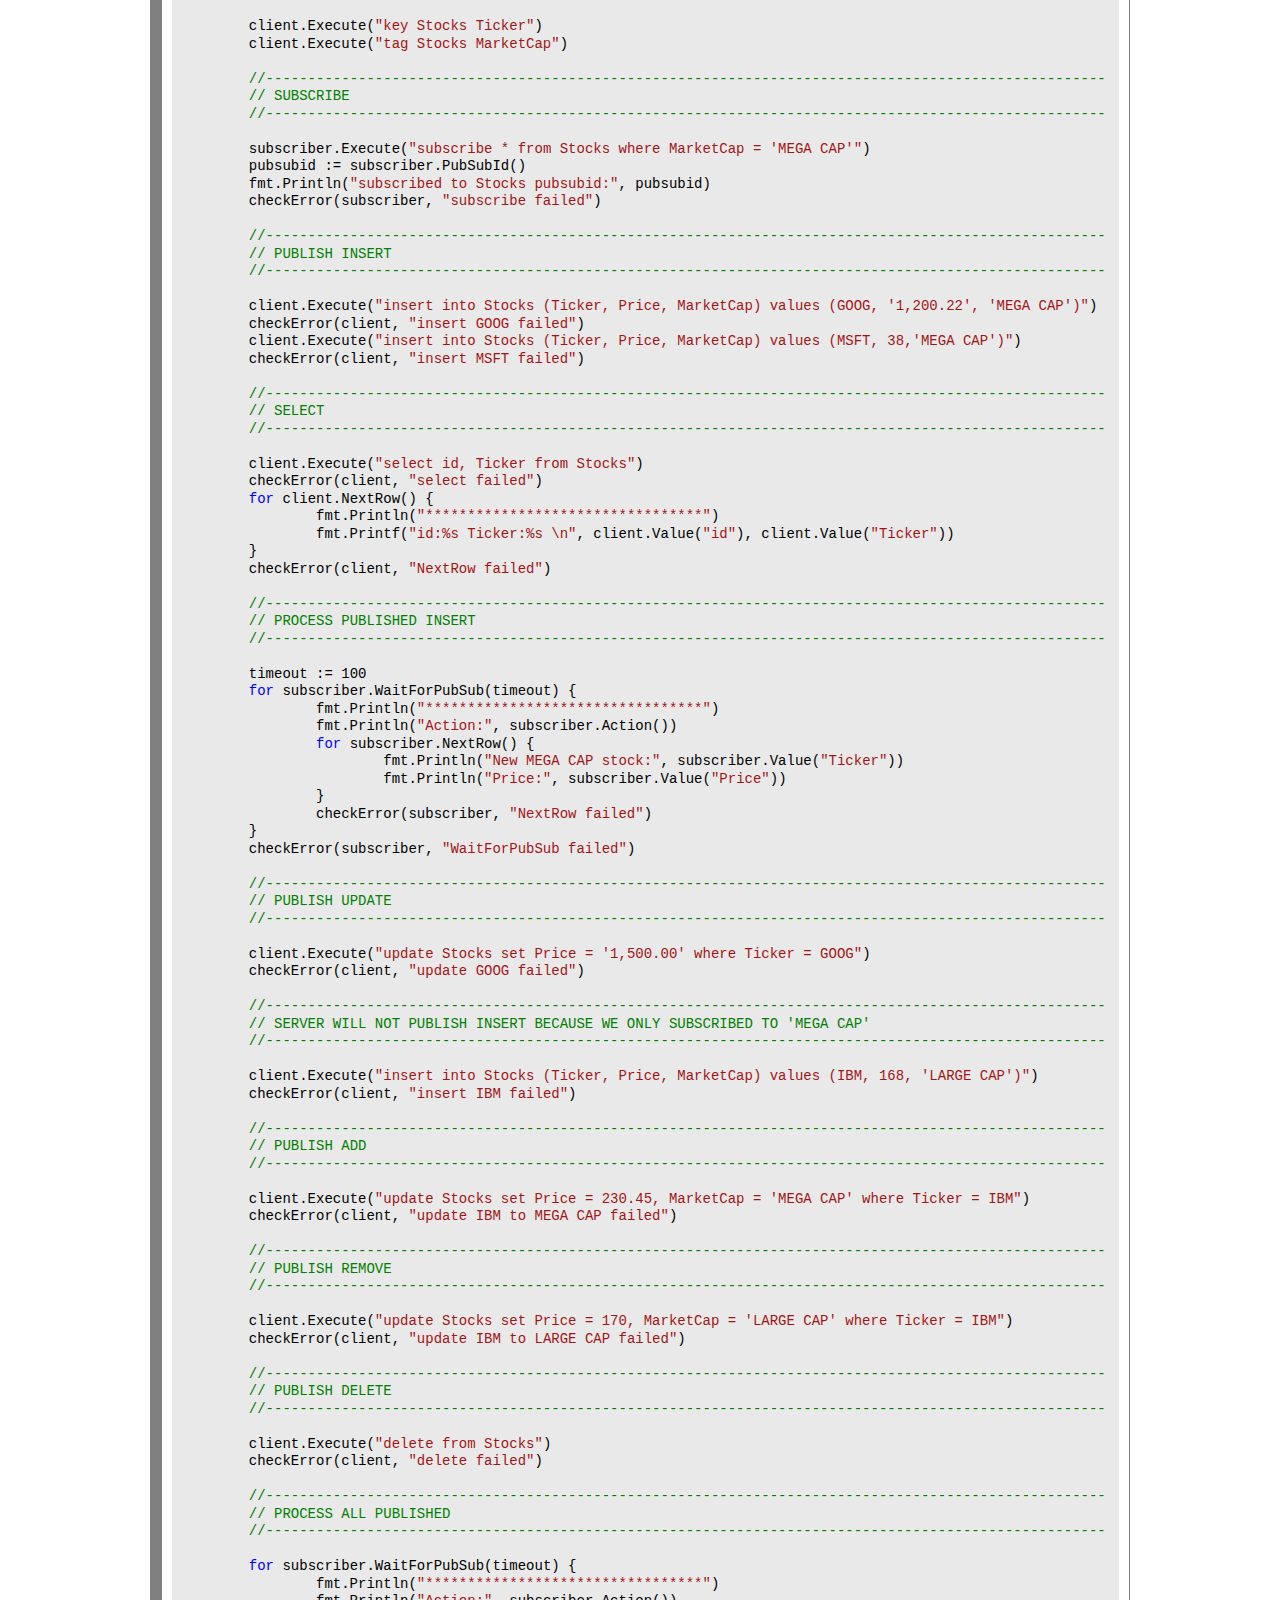
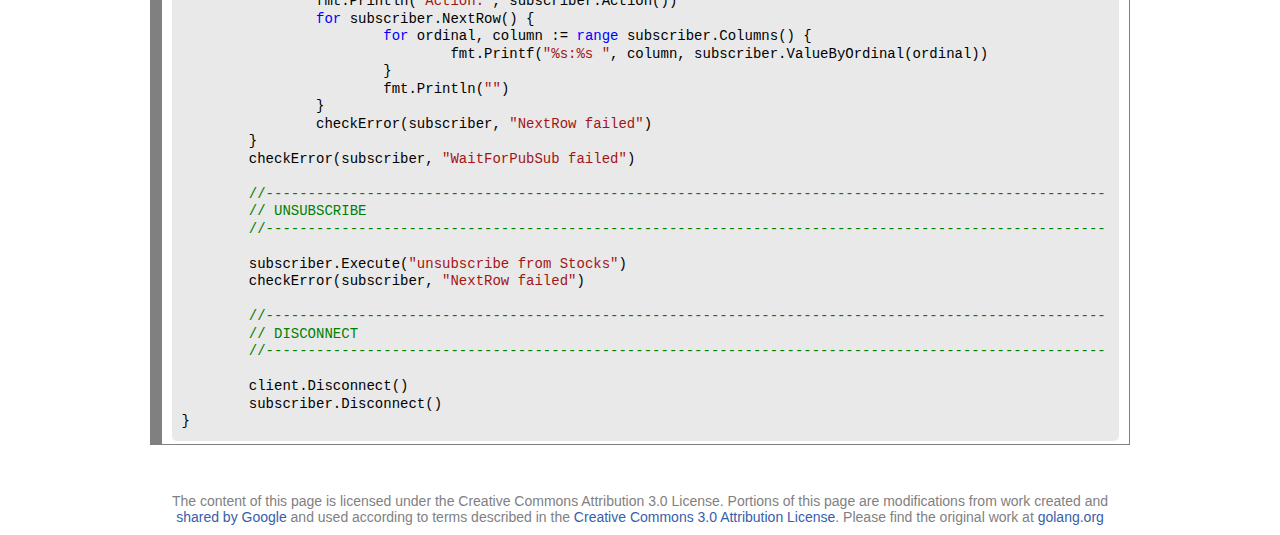
<file: website/apigo.html>
<!DOCTYPE html PUBLIC "-//W3C//DTD XHTML 1.0 Transitional//EN" "http://www.w3.org/TR/xhtml1/DTD/xhtml1-transitional.dtd">

<html xmlns="http://www.w3.org/1999/xhtml">

<head>
<title>PubSubSQL - Go Client API</title>
<meta http-equiv="Content-Type" content="text/html; iso-8859-1" />
<link href="style.css" type="text/css" rel="stylesheet" />
        <script>
            (function (i, s, o, g, r, a, m) {
                i['GoogleAnalyticsObject'] = r; i[r] = i[r] || function () {
                    (i[r].q = i[r].q || []).push(arguments)
                }, i[r].l = 1 * new Date(); a = s.createElement(o),
                m = s.getElementsByTagName(o)[0]; a.async = 1; a.src = g; m.parentNode.insertBefore(a, m)
            })(window, document, 'script', '//www.google-analytics.com/analytics.js', 'ga');

            ga('create', 'UA-48120758-1', 'pubsubsql.com');
            ga('send', 'pageview');

</script>
<!-- Google Code for Remarketing tag -->
<!-- Remarketing tags may not be associated with personally identifiable information or placed on pages related to sensitive categories. For instructions on adding this tag and more information on the above requirements, read the setup guide: google.com/ads/remarketingsetup -->
<script type="text/javascript">
/* <![CDATA[ */
var google_conversion_id = 984295711;
var google_conversion_label = "e3V2CMmfggUQn9Ks1QM";
var google_custom_params = window.google_tag_params;
var google_remarketing_only = true;
/* ]]> */
</script>
<script type="text/javascript" src="//www.googleadservices.com/pagead/conversion.js">
</script>
<noscript>
<div style="display:inline;">
<img height="1" width="1" style="border-style:none;" alt="" src="//googleads.g.doubleclick.net/pagead/viewthroughconversion/984295711/?value=0&amp;label=e3V2CMmfggUQn9Ks1QM&amp;guid=ON&amp;script=0"/>
</div>
</noscript>

</head>

<body>
<div id="container">
	<div id="header">
		<div id="logo"><a href="index.html"><img src="images/logo.gif" border="0" alt="Logo" /></a></div>
		<div id="slogan">An open-source in-memory database integrated with Publish-Subscribe - Ver. 1.2.0 </div>
		<div id="social">
			<a target="_blank" href="http://groups.google.com/group/pubsubsql"><img src="images/ggroups.png" border="0" alt="Git" /></a>			
			<a target="_blank" href="https://twitter.com/PubSubSQL"><img src="images/twitter.png" border="0" alt="Twitter" /></a>
			<a target="_blank" href="http://www.youtube.com/PubSubSQL"><img src="images/youtube.png" border="0" alt="youtube" /></a>
			<a target="_blank" href="https://github.com/pubsubsql"><img src="images/git.png" border="0" alt="Git" /></a>			
		 </div>
	</div>
	<div id="hmenu">
		<ul id="main-menu">
			<li class="first"><a href="download.html">Download</a>
            </li>
            <li><a href="#">How To</a>
				<ul class="drop-down">
					<li><a href="runlinux.html">run on Linux</a></li>
					<li><a href="runwindows.html">run on Windows</a></li>
				</ul>
			</li>
			<li><a href="#">API</a>
				<ul class="drop-down">
					<li><a href="apigo.html">Go</a></li>
					<li><a href="apijava.html">Java</a></li>
					<li><a href="apipython.html">Python</a></li>
					<li><a href="apidotnet.html">.Net</a></li>
				</ul>
			</li>
			<li><a href="sql.html">SQL</a>
				<ul class="drop-down">
					<li><a href="sql.html">SQL must-know rules</a></li>
					<li><a href="sql.html#subscribe">subscribe</a></li>
					<li><a href="sql.html#skip ">subscribe skip</a></li>
					<li><a href="sql.html#unsubscribe">unsubscribe</a></li>
					<li><a href="sql.html#key">key</a></li>
					<li><a href="sql.html#tag">tag</a></li>
				</ul>
			</li>
			<li class="last-child"><a href="#">More</a>
				<ul class= "drop-down">
					<li><a href="license.html">License</a></li>
					<li><a href="community.html">Community</a></li>
				</ul>
			</li>
		</ul>
	</div>		
	<div id="containter-content">
	<div id="inner-content">
		<br/>
		<pre>Please ask us a question: email <a href="mailto:oleg@pubsubsql.com">oleg@pubsubsql.com</a> twitter <a href="https://twitter.com/PubSubSQL">@PubSubSQL</a> forum <a href="http://groups.google.com/group/pubsubsql">groups.google.com/group/pubsubsql</a> </pre>

		<h1>Go Client API</h1>

<pre>package main

import (
    "github.com/pubsubsql/client"
    "fmt"
)

func main() {
    client := new(pubsubsql.Client)
    if client.Connect("localhost:7777") {
        fmt.Printf("Hello PubSubSQL")
    }
} </pre>

		<p>PubSubSQL provides a unified client API with the same look and feel for all supported languages.</p>

		<h3><a href="#install">Install</a></h3>
		<h3><a href="#link_client">Client type reference</a></h3>	
		<h3><a href="#link_quick_start">Quick Start example</a></h3>
		
		<hr/>
		
		<h5 id="install" class="blue_title">Install</h5>
		<p>In order to use the Go Client API, you must first configure it in your Go workspace using the "go get" command. 
           The GOPATH environment variable specifies the location of your workspace.
		</p>
        <pre>$ go get github.com/pubsubsql/client
$ go get github.com/pubsubsql/samples
        </pre>
        <p>As an alternative, you may copy the Go Client API sources manually. 
        The sources are part of the downloaded distribution and are located in a directory called DOWNLOAD_DIR/pubsubsql/samples/go/src .</p>
		
		
		<h5 id="link_client" class="blue_title">Client type reference</h5>
		<p>Client is a type that provides an interface to the PubSubSQL server. It can be used to send commands to and receive pubsub notifications from the server.</p>
		<dl>
			<dt><a href="#Client">type Client</a></dt>
			<dd><a href="#Client.Connect">func (c *Client) Connect(address string) bool</a></dd>
			<dd><a href="#Client.Disconnect">func (c *Client) Disconnect()</a></dd>
			<dd><a href="#Client.Connected">func (c *Client) Connected() bool</a></dd>
			<dd><a href="#Client.Ok">func (c *Client) Ok() bool</a></dd>
			<dd><a href="#Client.Failed">func (c *Client) Failed() bool</a></dd>
			<dd><a href="#Client.Error">func (c *Client) Error() string</a></dd>
			<dd><a href="#Client.Execute">func (c *Client) Execute(command string) bool</a></dd>
			<dd><a href="#Client.Stream">func (c *Client) Stream(command string) bool</a></dd>
			<dd><a href="#Client.JSON">func (c *Client) JSON() string</a></dd>
			<dd><a href="#Client.Action">func (c *Client) Action() string</a></dd>
			<dd><a href="#Client.PubSubId">func (c *Client) PubSubId() string</a></dd>
			<dd><a href="#Client.RowCount">func (c *Client) RowCount()</a></dd>
			<dd><a href="#Client.NextRow">func (c *Client) NextRow() bool</a></dd>
			<dd><a href="#Client.Value">func (c *Client) Value(column string) string</a></dd>
			<dd><a href="#Client.ValueByOrdinal">func (c *Client) ValueByOrdinal(ordinal int) string</a></dd>
			<dd><a href="#Client.HasColumn">func (c *Client) HasColumn(column string) bool</a></dd>
			<dd><a href="#Client.ColumnCount">func (c *Client) ColumnCount() int</a></dd>
			<dd><a href="#Client.Columns">func (c *Client) Columns() []string</a></dd>
			<dd><a href="#Client.WaitForPubSub">func (c *Client) WaitForPubSub(timeout int) bool</a></dd>
		</dl>
		
		<pre id="Client.Connect">func (c *Client) Connect(address string) bool</pre>
		<p>Connect connects the Client to the pubsubsql server. Address string has the form host:port.</p>

		<pre id="Client.Disconnect">func (c *Client) Disconnect()</pre>
		<p>Disconnect disconnects the Client from the pubsubsql server.</p>

		<pre id="Client.Connected">func (c *Client) Connected() bool</pre>
		<p>Connected returns true if the Client is currently connected to the pubsubsql server.</p>

		<pre id="Client.Ok">func (c *Client) Ok() bool</pre>
		<p>Ok determines if the last command executed against the pubsubsql server succeeded.</p>

		<pre id="Client.Failed">func (c *Client) Failed() bool</pre>
		<p>Failed determines if the last command executed against the pubsubsql server failed. </p>

		<pre id="Client.Error">func (c *Client) Error() string</pre>
		<p>Error returns an error message when the last command executed against the pubsubsql server fails.</p>
		<p>Functions that may generate an error are [Connect, Execute, NextRow, WaitForPubSub].</p>

		<pre id="Client.Execute">func (c *Client) Execute(command string) bool</pre>
		<p>Execute executes a command against the pubsubsql server and returns true on success.</p>
		<p>The pubsubsql server returns to the Client a response in JSON format.</p>

		<pre id="Client.Stream"> (c *Client) Stream(command string) bool</pre>
		<p>Stream sends a command to the pubsubsql server and returns true on success.</p>
		<p>The pubsubsql server does not return a response to the Client.</p>

		<pre id="Client.JSON">func (c *Client) JSON() string</pre>
		<p>JSON returns a response string in JSON format from the last command executed against 
		the pubsubsql server.</p>

		<pre id="Client.Action">func (c *Client) Action() string</pre>
		<p>Action returns an action string from the response returned by the last command executed 
		against the pubsubsql server.</p>

		<pre id="Client.PubSubId">func (c *Client) PubSubId() string</pre>
		<p>PubSubId returns a unique identifier generated by the pubsubsql server when 
		a Client subscribes to a table. If the client has subscribed to more than  one table,</p>
		<p>PubSubId should be used by the Client to uniquely identify messages 
		published by the pubsubsql server.</p>

		<pre id="Client.RowCount">func (c *Client) RowCount() int</pre>
		<p>RowCount returns the number of rows in the result set returned by the pubsubsql server.</p>

		<pre id="Client.NextRow">func (c *Client) NextRow() bool</pre>
		<p>NextRow is used to move to the next row in the result set returned by the pubsubsql server. 
		When called for the first time, NextRow moves to the first row in the result set.</p>
		<p>Returns false when all rows are read or if there is an error.
		To find out if false was returned because of an error, use Ok or Failed functions. </p>

		<pre id="Client.Value">func (c *Client) Value(column string) string</pre>
		<p>Value returns the value within the current row for the given column name.</p>
		<p>If the column name does not exist, Value returns an empty string.</p>

		<pre id="Client.ValueByOrdinal">func (c *Client) ValueByOrdinal(ordinal int) string</pre>
		<p>ValueByOrdinal returns the value within the current row for the given column ordinal.
		The column ordinal represents the zero based position of the column in the Columns 
		collection of the result set.</p>
		<p>If the column ordinal is out of range, ValueByOrdinal returns an empty string.</p>

		<pre id="Client.HasColumn" >func (c *Client) HasColumn(column string) bool</pre>
		<p>HasColumn determines if the column name exists in the columns collection of the result set.</p>

		<pre id="Client.ColumnCount">func (c *Client) ColumnCount() int</pre>
		<p>ColumnCount returns the number of columns in the columns collection of the result set.</p>

		<pre id="Client.Columns">func (c *Client) Columns() []string</pre>
		<p>Columns returns the column names in the columns collection of the result set.</p>

		<pre id="Client.WaitForPubSub">func (c *Client) WaitForPubSub(timeout int) bool</pre>
		<p>WaitForPubSub waits until the pubsubsql server publishes a message for 
		the subscribed Client or until the timeout interval elapses.</p>
		<p>Returns false when timeout interval elapses or if there is an error.</br>
		To find out if false was returned because of an error, use Ok or Failed functions.</p>		

        <h5 id="link_quick_start" class="blue_title">Quick Start example</h5>

<!-- HTML generated using hilite.me --><div style="background: #ffffff; overflow:auto;width:auto;border:solid gray;border-width:.1em .1em .1em .8em;padding:.2em .6em;"><pre style="margin: 0; line-height: 125%"><span style="color: #0000ff">package</span> main

<span style="color: #0000ff">import</span> (
	<span style="color: #a31515">&quot;fmt&quot;</span>
	<span style="color: #a31515">&quot;os&quot;</span>
	<span style="color: #a31515">&quot;github.com/pubsubsql/client&quot;</span>
)

<span style="color: #008000">/* MAKE SURE TO RUN PUBSUBSQL SERVER WHEN RUNNING THE EXAMPLE */</span>

<span style="color: #0000ff">func</span> checkError(client *pubsubsql.Client, str <span style="color: #2b91af">string</span>) {
	<span style="color: #0000ff">if</span> client.Failed() {
		fmt.Println(<span style="color: #a31515">&quot;Error:&quot;</span>, client.Error(), str)
		os.Exit(1)
	}
}

<span style="color: #0000ff">func</span> main() {
	client := new(pubsubsql.Client)
	subscriber := new(pubsubsql.Client)

	<span style="color: #008000">//----------------------------------------------------------------------------------------------------</span>
	<span style="color: #008000">// CONNECT</span>
	<span style="color: #008000">//----------------------------------------------------------------------------------------------------</span>

	address := <span style="color: #a31515">&quot;localhost:7777&quot;</span>
	client.Connect(address)
	checkError(client, <span style="color: #a31515">&quot;client connect failed&quot;</span>)
	subscriber.Connect(address)
	checkError(client, <span style="color: #a31515">&quot;subscriber connect failed&quot;</span>)

	<span style="color: #008000">//----------------------------------------------------------------------------------------------------</span>
	<span style="color: #008000">// SQL MUST-KNOW RULES</span>
	<span style="color: #008000">//</span>
	<span style="color: #008000">// All commands must be in lower case.</span>
	<span style="color: #008000">//</span>
	<span style="color: #008000">// Identifiers can only begin with alphabetic characters and may contain any alphanumeric characters.</span>
	<span style="color: #008000">//</span>
	<span style="color: #008000">// The only available (but optional) data definition commands are</span>
	<span style="color: #008000">//    key (unique index)      - key table_name column_name</span>
	<span style="color: #008000">//    tag (non-unique index)  - tag table_name column_name</span>
	<span style="color: #008000">//</span>
	<span style="color: #008000">// Tables and columns are auto-created when accessed.</span>
	<span style="color: #008000">//</span>
	<span style="color: #008000">// The underlying data type for all columns is string.</span>
	<span style="color: #008000">// Strings do not have to be enclosed in single quotes as long as they have no special characters.</span>
	<span style="color: #008000">// The special characters are</span>
	<span style="color: #008000">//    , - comma</span>
	<span style="color: #008000">//      - white space characters (space, tab, new line)</span>
	<span style="color: #008000">//    ) - right parenthesis</span>
	<span style="color: #008000">//    &#39; - single quote</span>
	<span style="color: #008000">//----------------------------------------------------------------------------------------------------</span>

	<span style="color: #008000">//----------------------------------------------------------------------------------------------------</span>
	<span style="color: #008000">// INDEX</span>
	<span style="color: #008000">//----------------------------------------------------------------------------------------------------</span>

	client.Execute(<span style="color: #a31515">&quot;key Stocks Ticker&quot;</span>)
	client.Execute(<span style="color: #a31515">&quot;tag Stocks MarketCap&quot;</span>)

	<span style="color: #008000">//----------------------------------------------------------------------------------------------------</span>
	<span style="color: #008000">// SUBSCRIBE</span>
	<span style="color: #008000">//----------------------------------------------------------------------------------------------------</span>

	subscriber.Execute(<span style="color: #a31515">&quot;subscribe * from Stocks where MarketCap = &#39;MEGA CAP&#39;&quot;</span>)
	pubsubid := subscriber.PubSubId()
	fmt.Println(<span style="color: #a31515">&quot;subscribed to Stocks pubsubid:&quot;</span>, pubsubid)
	checkError(subscriber, <span style="color: #a31515">&quot;subscribe failed&quot;</span>)

	<span style="color: #008000">//----------------------------------------------------------------------------------------------------</span>
	<span style="color: #008000">// PUBLISH INSERT</span>
	<span style="color: #008000">//----------------------------------------------------------------------------------------------------</span>

	client.Execute(<span style="color: #a31515">&quot;insert into Stocks (Ticker, Price, MarketCap) values (GOOG, &#39;1,200.22&#39;, &#39;MEGA CAP&#39;)&quot;</span>)
	checkError(client, <span style="color: #a31515">&quot;insert GOOG failed&quot;</span>)
	client.Execute(<span style="color: #a31515">&quot;insert into Stocks (Ticker, Price, MarketCap) values (MSFT, 38,&#39;MEGA CAP&#39;)&quot;</span>)
	checkError(client, <span style="color: #a31515">&quot;insert MSFT failed&quot;</span>)

	<span style="color: #008000">//----------------------------------------------------------------------------------------------------</span>
	<span style="color: #008000">// SELECT</span>
	<span style="color: #008000">//----------------------------------------------------------------------------------------------------</span>

	client.Execute(<span style="color: #a31515">&quot;select id, Ticker from Stocks&quot;</span>)
	checkError(client, <span style="color: #a31515">&quot;select failed&quot;</span>)
	<span style="color: #0000ff">for</span> client.NextRow() {
		fmt.Println(<span style="color: #a31515">&quot;*********************************&quot;</span>)
		fmt.Printf(<span style="color: #a31515">&quot;id:%s Ticker:%s \n&quot;</span>, client.Value(<span style="color: #a31515">&quot;id&quot;</span>), client.Value(<span style="color: #a31515">&quot;Ticker&quot;</span>))
	}
	checkError(client, <span style="color: #a31515">&quot;NextRow failed&quot;</span>)

	<span style="color: #008000">//----------------------------------------------------------------------------------------------------</span>
	<span style="color: #008000">// PROCESS PUBLISHED INSERT</span>
	<span style="color: #008000">//----------------------------------------------------------------------------------------------------</span>

	timeout := 100
	<span style="color: #0000ff">for</span> subscriber.WaitForPubSub(timeout) {
		fmt.Println(<span style="color: #a31515">&quot;*********************************&quot;</span>)
		fmt.Println(<span style="color: #a31515">&quot;Action:&quot;</span>, subscriber.Action())
		<span style="color: #0000ff">for</span> subscriber.NextRow() {
			fmt.Println(<span style="color: #a31515">&quot;New MEGA CAP stock:&quot;</span>, subscriber.Value(<span style="color: #a31515">&quot;Ticker&quot;</span>))
			fmt.Println(<span style="color: #a31515">&quot;Price:&quot;</span>, subscriber.Value(<span style="color: #a31515">&quot;Price&quot;</span>))
		}
		checkError(subscriber, <span style="color: #a31515">&quot;NextRow failed&quot;</span>)
	}
	checkError(subscriber, <span style="color: #a31515">&quot;WaitForPubSub failed&quot;</span>)

	<span style="color: #008000">//----------------------------------------------------------------------------------------------------</span>
	<span style="color: #008000">// PUBLISH UPDATE</span>
	<span style="color: #008000">//----------------------------------------------------------------------------------------------------</span>

	client.Execute(<span style="color: #a31515">&quot;update Stocks set Price = &#39;1,500.00&#39; where Ticker = GOOG&quot;</span>)
	checkError(client, <span style="color: #a31515">&quot;update GOOG failed&quot;</span>)

	<span style="color: #008000">//----------------------------------------------------------------------------------------------------</span>
	<span style="color: #008000">// SERVER WILL NOT PUBLISH INSERT BECAUSE WE ONLY SUBSCRIBED TO &#39;MEGA CAP&#39;</span>
	<span style="color: #008000">//----------------------------------------------------------------------------------------------------</span>

	client.Execute(<span style="color: #a31515">&quot;insert into Stocks (Ticker, Price, MarketCap) values (IBM, 168, &#39;LARGE CAP&#39;)&quot;</span>)
	checkError(client, <span style="color: #a31515">&quot;insert IBM failed&quot;</span>)

	<span style="color: #008000">//----------------------------------------------------------------------------------------------------</span>
	<span style="color: #008000">// PUBLISH ADD</span>
	<span style="color: #008000">//----------------------------------------------------------------------------------------------------</span>

	client.Execute(<span style="color: #a31515">&quot;update Stocks set Price = 230.45, MarketCap = &#39;MEGA CAP&#39; where Ticker = IBM&quot;</span>)
	checkError(client, <span style="color: #a31515">&quot;update IBM to MEGA CAP failed&quot;</span>)

	<span style="color: #008000">//----------------------------------------------------------------------------------------------------</span>
	<span style="color: #008000">// PUBLISH REMOVE</span>
	<span style="color: #008000">//----------------------------------------------------------------------------------------------------</span>

	client.Execute(<span style="color: #a31515">&quot;update Stocks set Price = 170, MarketCap = &#39;LARGE CAP&#39; where Ticker = IBM&quot;</span>)
	checkError(client, <span style="color: #a31515">&quot;update IBM to LARGE CAP failed&quot;</span>)

	<span style="color: #008000">//----------------------------------------------------------------------------------------------------</span>
	<span style="color: #008000">// PUBLISH DELETE</span>
	<span style="color: #008000">//----------------------------------------------------------------------------------------------------</span>

	client.Execute(<span style="color: #a31515">&quot;delete from Stocks&quot;</span>)
	checkError(client, <span style="color: #a31515">&quot;delete failed&quot;</span>)

	<span style="color: #008000">//----------------------------------------------------------------------------------------------------</span>
	<span style="color: #008000">// PROCESS ALL PUBLISHED</span>
	<span style="color: #008000">//----------------------------------------------------------------------------------------------------</span>

	<span style="color: #0000ff">for</span> subscriber.WaitForPubSub(timeout) {
		fmt.Println(<span style="color: #a31515">&quot;*********************************&quot;</span>)
		fmt.Println(<span style="color: #a31515">&quot;Action:&quot;</span>, subscriber.Action())
		<span style="color: #0000ff">for</span> subscriber.NextRow() {
			<span style="color: #0000ff">for</span> ordinal, column := <span style="color: #0000ff">range</span> subscriber.Columns() {
				fmt.Printf(<span style="color: #a31515">&quot;%s:%s &quot;</span>, column, subscriber.ValueByOrdinal(ordinal))
			}
			fmt.Println(<span style="color: #a31515">&quot;&quot;</span>)
		}
		checkError(subscriber, <span style="color: #a31515">&quot;NextRow failed&quot;</span>)
	}
	checkError(subscriber, <span style="color: #a31515">&quot;WaitForPubSub failed&quot;</span>)

	<span style="color: #008000">//----------------------------------------------------------------------------------------------------</span>
	<span style="color: #008000">// UNSUBSCRIBE</span>
	<span style="color: #008000">//----------------------------------------------------------------------------------------------------</span>

	subscriber.Execute(<span style="color: #a31515">&quot;unsubscribe from Stocks&quot;</span>)
	checkError(subscriber, <span style="color: #a31515">&quot;NextRow failed&quot;</span>)

	<span style="color: #008000">//----------------------------------------------------------------------------------------------------</span>
	<span style="color: #008000">// DISCONNECT</span>
	<span style="color: #008000">//----------------------------------------------------------------------------------------------------</span>

	client.Disconnect()
	subscriber.Disconnect()
}
</pre></div>


   </div>

	</div>
			
		<br clear="all" />
	<div id="license-text">The content of this page is licensed under the Creative Commons Attribution 3.0 License. Portions of this page are modifications from work created and <a
  href="http://code.google.com/policies.html">shared by Google</a>
  and used according to terms described in the <a
  href="http://creativecommons.org/licenses/by/3.0/">Creative Commons
  3.0 Attribution License</a>. Please find the original work at <a href="http://www.golang.org">golang.org</a></div>		
</div>
</div>
	
</body>

</html>
</file>
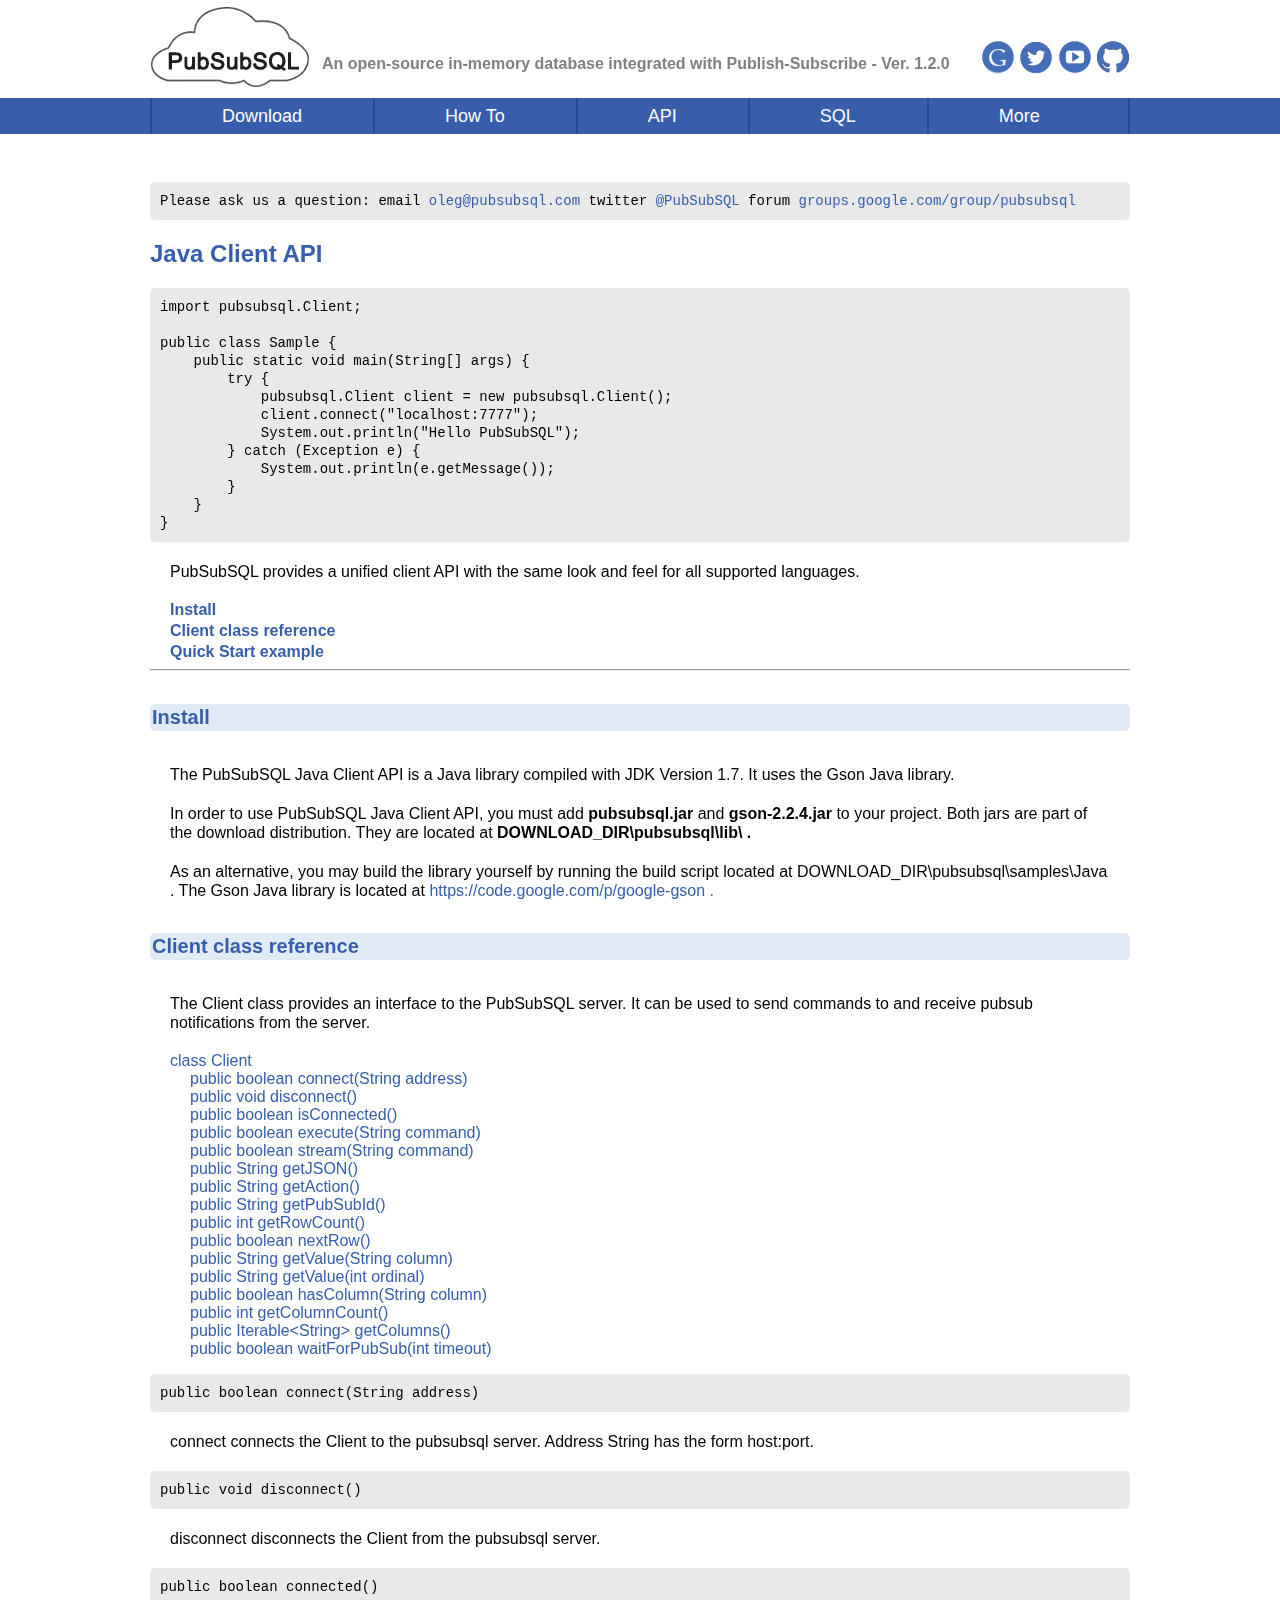
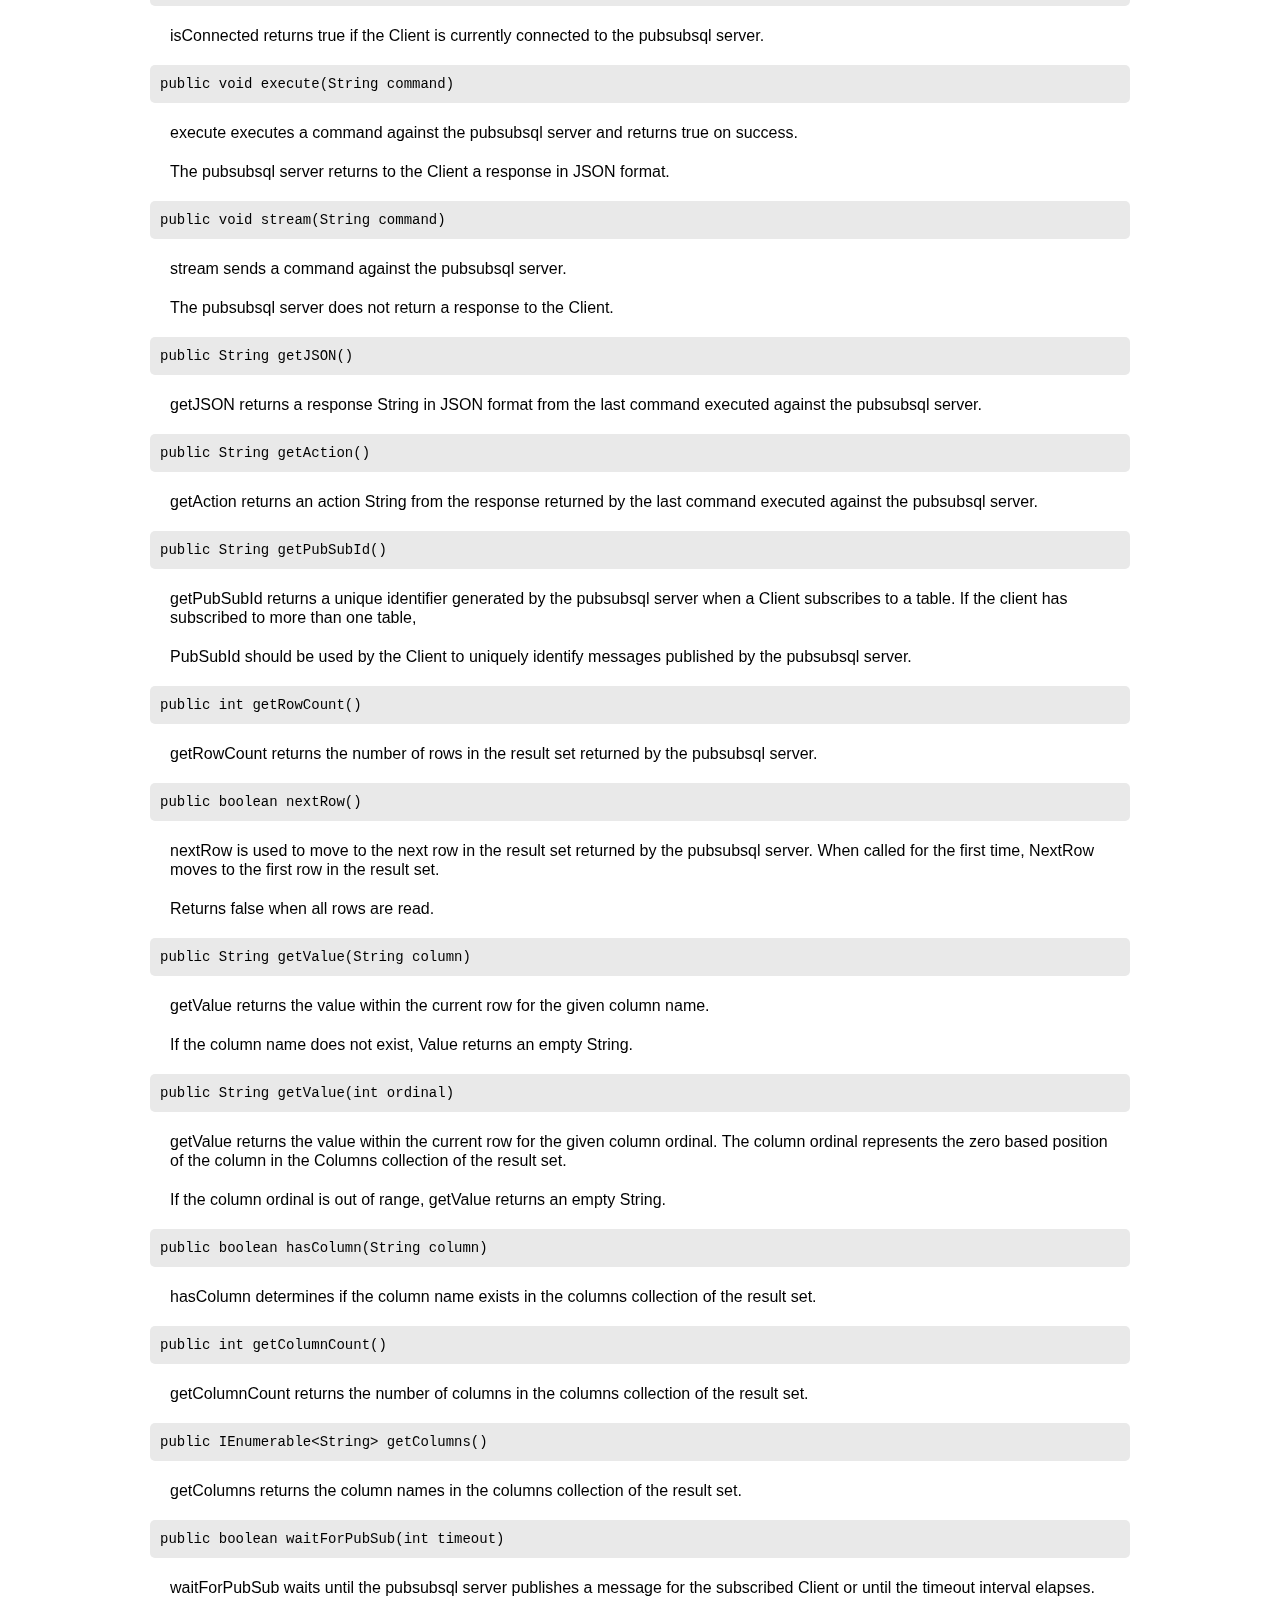
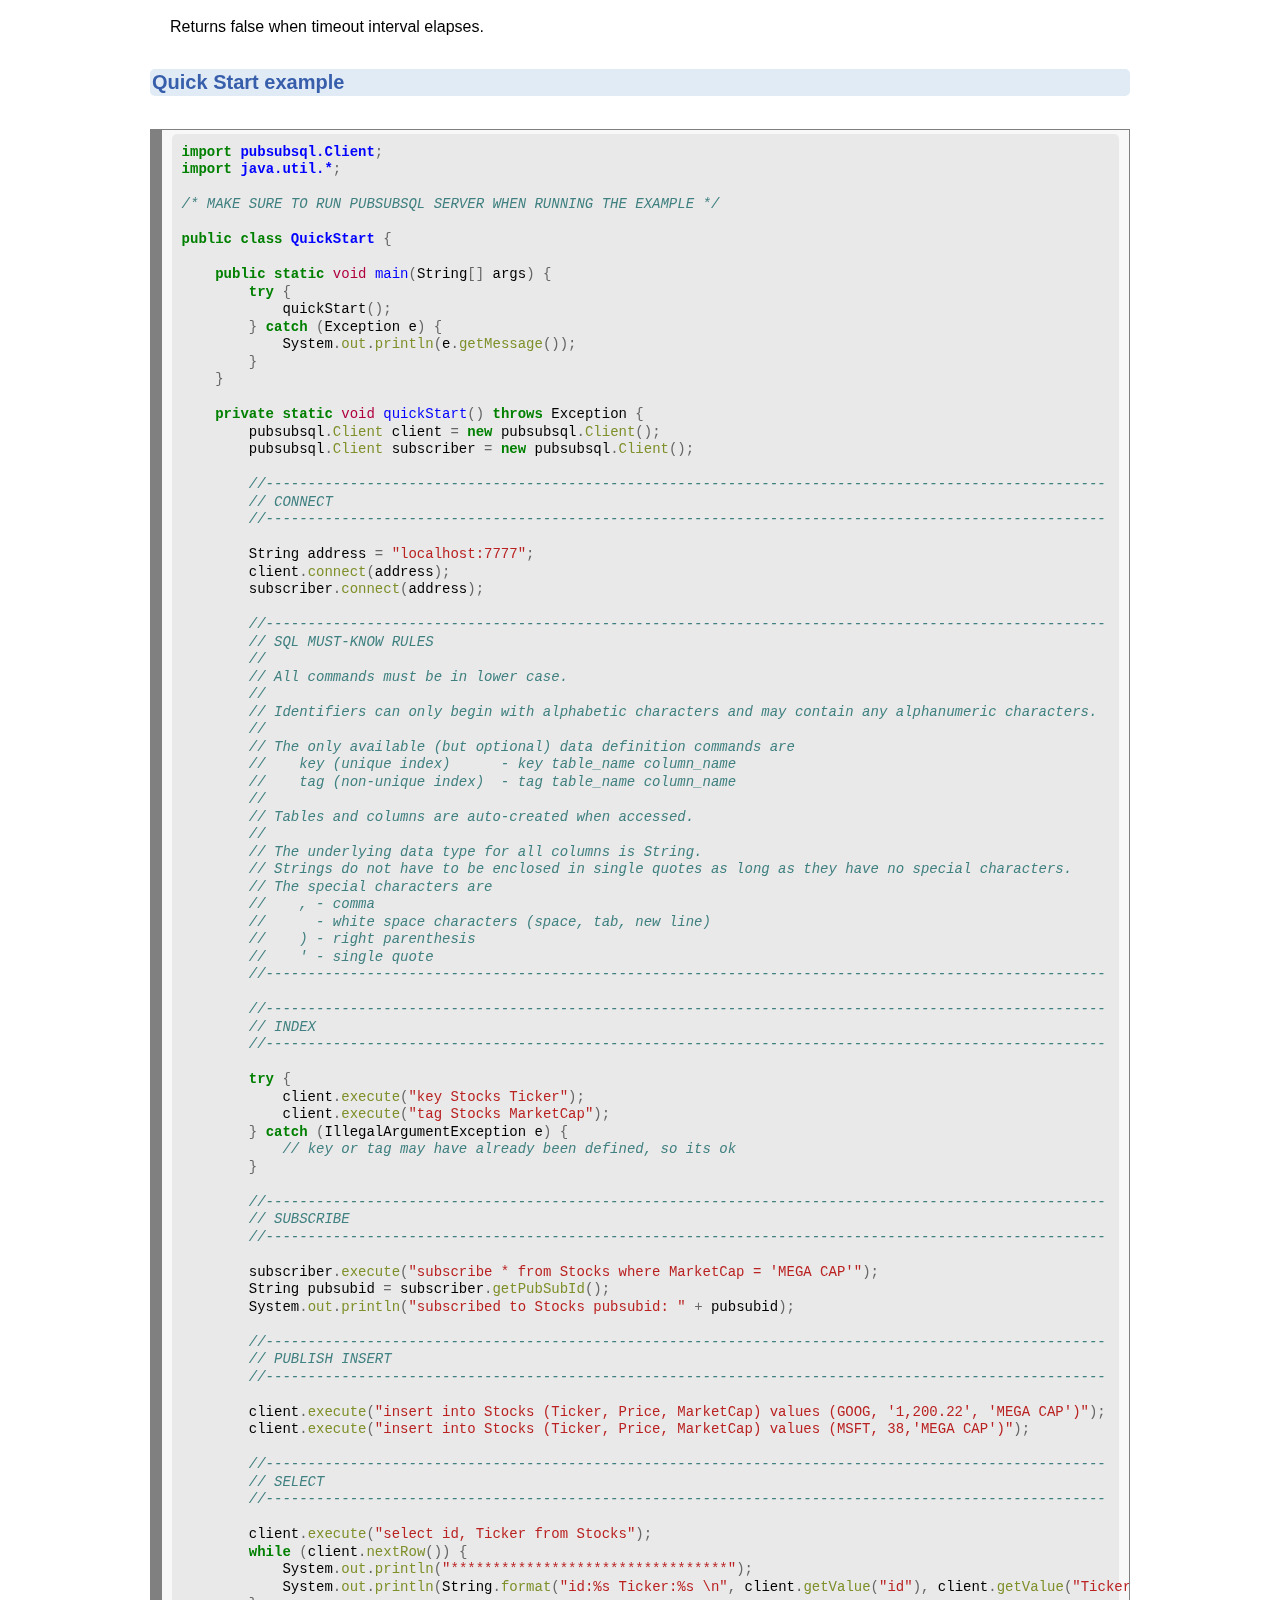
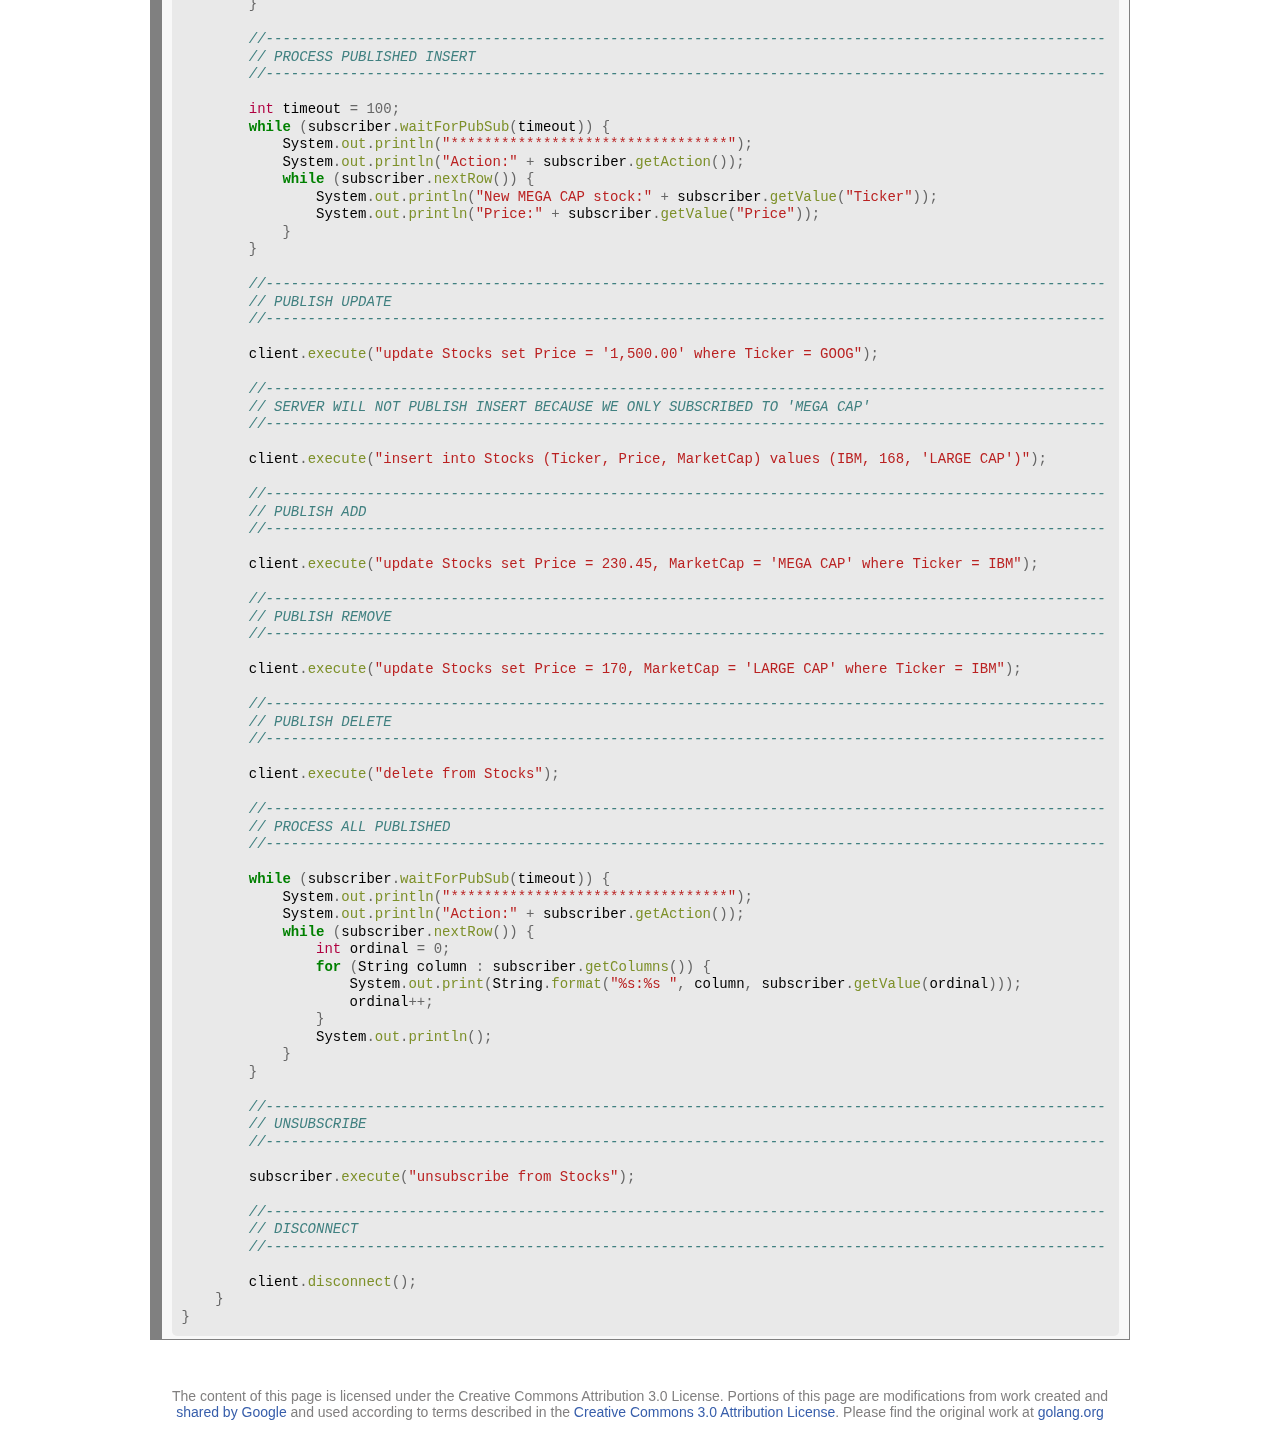
<file: website/apijava.html>
<!DOCTYPE html PUBLIC "-//W3C//DTD XHTML 1.0 Transitional//EN" "http://www.w3.org/TR/xhtml1/DTD/xhtml1-transitional.dtd">

<html xmlns="http://www.w3.org/1999/xhtml">

<head>
<title>PubSubSQL - Java Client API</title>
<meta http-equiv="Content-Type" content="text/html; iso-8859-1" />
<link href="style.css" type="text/css" rel="stylesheet" />
        <script>
            (function (i, s, o, g, r, a, m) {
                i['GoogleAnalyticsObject'] = r; i[r] = i[r] || function () {
                    (i[r].q = i[r].q || []).push(arguments)
                }, i[r].l = 1 * new Date(); a = s.createElement(o),
                m = s.getElementsByTagName(o)[0]; a.async = 1; a.src = g; m.parentNode.insertBefore(a, m)
            })(window, document, 'script', '//www.google-analytics.com/analytics.js', 'ga');

            ga('create', 'UA-48120758-1', 'pubsubsql.com');
            ga('send', 'pageview');

</script>
<!-- Google Code for Remarketing tag -->
<!-- Remarketing tags may not be associated with personally identifiable information or placed on pages related to sensitive categories. For instructions on adding this tag and more information on the above requirements, read the setup guide: google.com/ads/remarketingsetup -->
<script type="text/javascript">
/* <![CDATA[ */
var google_conversion_id = 984295711;
var google_conversion_label = "e3V2CMmfggUQn9Ks1QM";
var google_custom_params = window.google_tag_params;
var google_remarketing_only = true;
/* ]]> */
</script>
<script type="text/javascript" src="//www.googleadservices.com/pagead/conversion.js">
</script>
<noscript>
<div style="display:inline;">
<img height="1" width="1" style="border-style:none;" alt="" src="//googleads.g.doubleclick.net/pagead/viewthroughconversion/984295711/?value=0&amp;label=e3V2CMmfggUQn9Ks1QM&amp;guid=ON&amp;script=0"/>
</div>
</noscript>

</head>

<body>
<div id="container">
	<div id="header">
		<div id="logo"><a href="index.html"><img src="images/logo.gif" border="0" alt="Logo" /></a></div>
		<div id="slogan">An open-source in-memory database integrated with Publish-Subscribe - Ver. 1.2.0 </div>
		<div id="social">
			<a target="_blank" href="http://groups.google.com/group/pubsubsql"><img src="images/ggroups.png" border="0" alt="Git" /></a>			
			<a target="_blank" href="https://twitter.com/PubSubSQL"><img src="images/twitter.png" border="0" alt="Twitter" /></a>
			<a target="_blank" href="http://www.youtube.com/PubSubSQL"><img src="images/youtube.png" border="0" alt="youtube" /></a>
			<a target="_blank" href="https://github.com/pubsubsql"><img src="images/git.png" border="0" alt="Git" /></a>			
		 </div>
	</div>
	<div id="hmenu">
		<ul id="main-menu">
			<li class="first"><a href="download.html">Download</a>
            </li>
            <li><a href="#">How To</a>
				<ul class="drop-down">
					<li><a href="runlinux.html">run on Linux</a></li>
					<li><a href="runwindows.html">run on Windows</a></li>
				</ul>
			</li>
			<li><a href="#">API</a>
				<ul class="drop-down">
					<li><a href="apigo.html">Go</a></li>
					<li><a href="apijava.html">Java</a></li>
					<li><a href="apipython.html">Python</a></li>
					<li><a href="apidotnet.html">.Net</a></li>
				</ul>
			</li>
			<li><a href="sql.html">SQL</a>
				<ul class="drop-down">
					<li><a href="sql.html">SQL must-know rules</a></li>
					<li><a href="sql.html#subscribe">subscribe</a></li>
					<li><a href="sql.html#skip ">subscribe skip</a></li>
					<li><a href="sql.html#unsubscribe">unsubscribe</a></li>
					<li><a href="sql.html#key">key</a></li>
					<li><a href="sql.html#tag">tag</a></li>
				</ul>
			</li>
			<li class="last-child"><a href="#">More</a>
				<ul class= "drop-down">
					<li><a href="license.html">License</a></li>
					<li><a href="community.html">Community</a></li>
				</ul>
			</li>
		</ul>
	</div>		
	<div id="containter-content">
	<div id="inner-content">
		<br/>
		<pre>Please ask us a question: email <a href="mailto:oleg@pubsubsql.com">oleg@pubsubsql.com</a> twitter <a href="https://twitter.com/PubSubSQL">@PubSubSQL</a> forum <a href="http://groups.google.com/group/pubsubsql">groups.google.com/group/pubsubsql</a> </pre>

		<h1>Java Client API</h1>

<pre>import pubsubsql.Client;

public class Sample {
    public static void main(String[] args) {
        try {
            pubsubsql.Client client = new pubsubsql.Client();
            client.connect("localhost:7777");
            System.out.println("Hello PubSubSQL");
        } catch (Exception e) {
            System.out.println(e.getMessage());	
        }
    }
} </pre>

		<p>PubSubSQL provides a unified client API with the same look and feel for all supported languages.</p>

		<h3><a href="#install">Install</a></h3>
		<h3><a href="#link_client">Client class reference</a></h3>	
		<h3><a href="#link_quick_start">Quick Start example</a></h3>
		
		<hr/>
		
		<h5 id="install" class="blue_title">Install</h5>
        <p>The PubSubSQL Java Client API is a Java library compiled with JDK Version 1.7. It uses the Gson Java library.</p>

		<p>In order to use PubSubSQL Java Client API, you must add <strong>pubsubsql.jar</strong> and <strong>gson-2.2.4.jar</strong> to your project.
        Both jars are part of the download distribution. They are located at <strong>DOWNLOAD_DIR\pubsubsql\lib\ .</strong></p>

        <p>As an alternative, you may build the library yourself by running the build script located at DOWNLOAD_DIR\pubsubsql\samples\Java .
        The Gson Java library is located at <a href="https://code.google.com/p/google-gson">https://code.google.com/p/google-gson .</a></p>

		<h5 id="link_client" class="blue_title">Client class reference</h5>
		<p>The Client class provides an interface to the PubSubSQL server. It can be used to send commands to and receive pubsub notifications from the server.</p>
		<dl>
			<dt><a href="#Client">class Client</a></dt>
			<dd><a href="#Client.Connect">public boolean connect(String address)</a></dd>
			<dd><a href="#Client.Disconnect">public void disconnect()</a></dd>
			<dd><a href="#Client.Connected">public boolean isConnected()</a></dd>
			<dd><a href="#Client.Execute">public boolean execute(String command)</a></dd>
			<dd><a href="#Client.Stream">public boolean stream(String command)</a></dd>
			<dd><a href="#Client.JSON">public String getJSON()</a></dd>
			<dd><a href="#Client.Action">public String getAction()</a></dd>
			<dd><a href="#Client.PubSubId">public String getPubSubId()</a></dd>
			<dd><a href="#Client.RowCount">public int getRowCount()</a></dd>
			<dd><a href="#Client.NextRow">public boolean nextRow()</a></dd>
			<dd><a href="#Client.Value">public String getValue(String column)</a></dd>
			<dd><a href="#Client.ValueByOrdinal">public String getValue(int ordinal)</a></dd>
			<dd><a href="#Client.HasColumn">public boolean hasColumn(String column)</a></dd>
			<dd><a href="#Client.ColumnCount">public int getColumnCount()</a></dd>
			<dd><a href="#Client.Columns">public Iterable&lt;String&gt; getColumns()</a></dd>
			<dd><a href="#Client.WaitForPubSub">public boolean waitForPubSub(int timeout)</a></dd>
		</dl>
		
		<pre id="Client.Connect">public boolean connect(String address)</pre>
		<p>connect connects the Client to the pubsubsql server. Address String has the form host:port.</p>

		<pre id="Client.Disconnect">public void disconnect()</pre>
		<p>disconnect disconnects the Client from the pubsubsql server.</p>

		<pre id="Client.Connected">public boolean connected()</pre>
		<p>isConnected returns true if the Client is currently connected to the pubsubsql server.</p>

		<pre id="Client.Execute">public void execute(String command)</pre>
		<p>execute executes a command against the pubsubsql server and returns true on success.</p>
		<p>The pubsubsql server returns to the Client a response in JSON format.</p>

		<pre id="Client.Stream">public void stream(String command)</pre>
		<p>stream sends a command against the pubsubsql server.</p>
		<p>The pubsubsql server does not return a response to the Client.</p>

		<pre id="Client.JSON">public String getJSON()</pre>
		<p>getJSON returns a response String in JSON format from the last command executed against 
		the pubsubsql server.</p>

		<pre id="Client.Action">public String getAction()</pre>
		<p>getAction returns an action String from the response returned by the last command executed against the pubsubsql server.</p>

		<pre id="Client.PubSubId">public String getPubSubId()</pre>
		<p>getPubSubId returns a unique identifier generated by the pubsubsql server when 
		a Client subscribes to a table. If the client has subscribed to more than  one table,</p>
		<p>PubSubId should be used by the Client to uniquely identify messages 
		published by the pubsubsql server.</p>

		<pre id="Client.RowCount">public int getRowCount()</pre>
		<p>getRowCount returns the number of rows in the result set returned by the pubsubsql server.</p>

		<pre id="Client.NextRow">public boolean nextRow()</pre>
		<p>nextRow is used to move to the next row in the result set returned by the pubsubsql server. 
		When called for the first time, NextRow moves to the first row in the result set.</p>
		<p>Returns false when all rows are read. </p>

		<pre id="Client.Value">public String getValue(String column)</pre>
		<p>getValue returns the value within the current row for the given column name.</p>
		<p>If the column name does not exist, Value returns an empty String.</p>

		<pre id="Client.ValueByOrdinal">public String getValue(int ordinal)</pre>
		<p>getValue returns the value within the current row for the given column ordinal.
		The column ordinal represents the zero based position of the column in the Columns 
		collection of the result set.</p>
		<p>If the column ordinal is out of range, getValue returns an empty String.</p>

		<pre id="Client.HasColumn">public boolean hasColumn(String column)</pre>
		<p>hasColumn determines if the column name exists in the columns collection of the result set.</p>

		<pre id="Client.ColumnCount">public int getColumnCount()</pre>
		<p>getColumnCount returns the number of columns in the columns collection of the result set.</p>

		<pre id="Client.Columns">public IEnumerable&lt;String&gt; getColumns()</pre>
		<p>getColumns returns the column names in the columns collection of the result set.</p>

		<pre id="Client.WaitForPubSub">public boolean waitForPubSub(int timeout)</pre>
		<p>waitForPubSub waits until the pubsubsql server publishes a message for 
		the subscribed Client or until the timeout interval elapses.</p>
		<p>Returns false when timeout interval elapses.</p>

        <h5 id="link_quick_start" class="blue_title">Quick Start example</h5>

<!-- HTML generated using hilite.me --><div style="background: #f8f8f8; overflow:auto;width:auto;border:solid gray;border-width:.1em .1em .1em .8em;padding:.2em .6em;"><pre style="margin: 0; line-height: 125%"><span style="color: #008000; font-weight: bold">import</span> <span style="color: #0000FF; font-weight: bold">pubsubsql.Client</span><span style="color: #666666">;</span>
<span style="color: #008000; font-weight: bold">import</span> <span style="color: #0000FF; font-weight: bold">java.util.*</span><span style="color: #666666">;</span>

<span style="color: #408080; font-style: italic">/* MAKE SURE TO RUN PUBSUBSQL SERVER WHEN RUNNING THE EXAMPLE */</span>

<span style="color: #008000; font-weight: bold">public</span> <span style="color: #008000; font-weight: bold">class</span> <span style="color: #0000FF; font-weight: bold">QuickStart</span> <span style="color: #666666">{</span>

    <span style="color: #008000; font-weight: bold">public</span> <span style="color: #008000; font-weight: bold">static</span> <span style="color: #B00040">void</span> <span style="color: #0000FF">main</span><span style="color: #666666">(</span>String<span style="color: #666666">[]</span> args<span style="color: #666666">)</span> <span style="color: #666666">{</span>
        <span style="color: #008000; font-weight: bold">try</span> <span style="color: #666666">{</span>
            quickStart<span style="color: #666666">();</span>
        <span style="color: #666666">}</span> <span style="color: #008000; font-weight: bold">catch</span> <span style="color: #666666">(</span>Exception e<span style="color: #666666">)</span> <span style="color: #666666">{</span>
            System<span style="color: #666666">.</span><span style="color: #7D9029">out</span><span style="color: #666666">.</span><span style="color: #7D9029">println</span><span style="color: #666666">(</span>e<span style="color: #666666">.</span><span style="color: #7D9029">getMessage</span><span style="color: #666666">());</span>    
        <span style="color: #666666">}</span>
    <span style="color: #666666">}</span>

    <span style="color: #008000; font-weight: bold">private</span> <span style="color: #008000; font-weight: bold">static</span> <span style="color: #B00040">void</span> <span style="color: #0000FF">quickStart</span><span style="color: #666666">()</span> <span style="color: #008000; font-weight: bold">throws</span> Exception <span style="color: #666666">{</span>
        pubsubsql<span style="color: #666666">.</span><span style="color: #7D9029">Client</span> client <span style="color: #666666">=</span> <span style="color: #008000; font-weight: bold">new</span> pubsubsql<span style="color: #666666">.</span><span style="color: #7D9029">Client</span><span style="color: #666666">();</span>
        pubsubsql<span style="color: #666666">.</span><span style="color: #7D9029">Client</span> subscriber <span style="color: #666666">=</span> <span style="color: #008000; font-weight: bold">new</span> pubsubsql<span style="color: #666666">.</span><span style="color: #7D9029">Client</span><span style="color: #666666">();</span>

        <span style="color: #408080; font-style: italic">//----------------------------------------------------------------------------------------------------</span>
        <span style="color: #408080; font-style: italic">// CONNECT</span>
        <span style="color: #408080; font-style: italic">//----------------------------------------------------------------------------------------------------</span>

        String address <span style="color: #666666">=</span> <span style="color: #BA2121">&quot;localhost:7777&quot;</span><span style="color: #666666">;</span>
        client<span style="color: #666666">.</span><span style="color: #7D9029">connect</span><span style="color: #666666">(</span>address<span style="color: #666666">);</span>
        subscriber<span style="color: #666666">.</span><span style="color: #7D9029">connect</span><span style="color: #666666">(</span>address<span style="color: #666666">);</span>

        <span style="color: #408080; font-style: italic">//----------------------------------------------------------------------------------------------------</span>
        <span style="color: #408080; font-style: italic">// SQL MUST-KNOW RULES</span>
        <span style="color: #408080; font-style: italic">//</span>
        <span style="color: #408080; font-style: italic">// All commands must be in lower case.</span>
        <span style="color: #408080; font-style: italic">//</span>
        <span style="color: #408080; font-style: italic">// Identifiers can only begin with alphabetic characters and may contain any alphanumeric characters.</span>
        <span style="color: #408080; font-style: italic">//</span>
        <span style="color: #408080; font-style: italic">// The only available (but optional) data definition commands are</span>
        <span style="color: #408080; font-style: italic">//    key (unique index)      - key table_name column_name</span>
        <span style="color: #408080; font-style: italic">//    tag (non-unique index)  - tag table_name column_name</span>
        <span style="color: #408080; font-style: italic">//</span>
        <span style="color: #408080; font-style: italic">// Tables and columns are auto-created when accessed.</span>
        <span style="color: #408080; font-style: italic">//</span>
        <span style="color: #408080; font-style: italic">// The underlying data type for all columns is String.</span>
        <span style="color: #408080; font-style: italic">// Strings do not have to be enclosed in single quotes as long as they have no special characters.</span>
        <span style="color: #408080; font-style: italic">// The special characters are</span>
        <span style="color: #408080; font-style: italic">//    , - comma</span>
        <span style="color: #408080; font-style: italic">//      - white space characters (space, tab, new line)</span>
        <span style="color: #408080; font-style: italic">//    ) - right parenthesis</span>
        <span style="color: #408080; font-style: italic">//    &#39; - single quote</span>
        <span style="color: #408080; font-style: italic">//----------------------------------------------------------------------------------------------------</span>

        <span style="color: #408080; font-style: italic">//----------------------------------------------------------------------------------------------------</span>
        <span style="color: #408080; font-style: italic">// INDEX</span>
        <span style="color: #408080; font-style: italic">//----------------------------------------------------------------------------------------------------</span>

        <span style="color: #008000; font-weight: bold">try</span> <span style="color: #666666">{</span>
            client<span style="color: #666666">.</span><span style="color: #7D9029">execute</span><span style="color: #666666">(</span><span style="color: #BA2121">&quot;key Stocks Ticker&quot;</span><span style="color: #666666">);</span>
            client<span style="color: #666666">.</span><span style="color: #7D9029">execute</span><span style="color: #666666">(</span><span style="color: #BA2121">&quot;tag Stocks MarketCap&quot;</span><span style="color: #666666">);</span>
        <span style="color: #666666">}</span> <span style="color: #008000; font-weight: bold">catch</span> <span style="color: #666666">(</span>IllegalArgumentException e<span style="color: #666666">)</span> <span style="color: #666666">{</span>
            <span style="color: #408080; font-style: italic">// key or tag may have already been defined, so its ok</span>
        <span style="color: #666666">}</span>

        <span style="color: #408080; font-style: italic">//----------------------------------------------------------------------------------------------------</span>
        <span style="color: #408080; font-style: italic">// SUBSCRIBE</span>
        <span style="color: #408080; font-style: italic">//----------------------------------------------------------------------------------------------------</span>

        subscriber<span style="color: #666666">.</span><span style="color: #7D9029">execute</span><span style="color: #666666">(</span><span style="color: #BA2121">&quot;subscribe * from Stocks where MarketCap = &#39;MEGA CAP&#39;&quot;</span><span style="color: #666666">);</span>
        String pubsubid <span style="color: #666666">=</span> subscriber<span style="color: #666666">.</span><span style="color: #7D9029">getPubSubId</span><span style="color: #666666">();</span>
        System<span style="color: #666666">.</span><span style="color: #7D9029">out</span><span style="color: #666666">.</span><span style="color: #7D9029">println</span><span style="color: #666666">(</span><span style="color: #BA2121">&quot;subscribed to Stocks pubsubid: &quot;</span> <span style="color: #666666">+</span> pubsubid<span style="color: #666666">);</span>

        <span style="color: #408080; font-style: italic">//----------------------------------------------------------------------------------------------------</span>
        <span style="color: #408080; font-style: italic">// PUBLISH INSERT</span>
        <span style="color: #408080; font-style: italic">//----------------------------------------------------------------------------------------------------</span>

        client<span style="color: #666666">.</span><span style="color: #7D9029">execute</span><span style="color: #666666">(</span><span style="color: #BA2121">&quot;insert into Stocks (Ticker, Price, MarketCap) values (GOOG, &#39;1,200.22&#39;, &#39;MEGA CAP&#39;)&quot;</span><span style="color: #666666">);</span>
        client<span style="color: #666666">.</span><span style="color: #7D9029">execute</span><span style="color: #666666">(</span><span style="color: #BA2121">&quot;insert into Stocks (Ticker, Price, MarketCap) values (MSFT, 38,&#39;MEGA CAP&#39;)&quot;</span><span style="color: #666666">);</span>

        <span style="color: #408080; font-style: italic">//----------------------------------------------------------------------------------------------------</span>
        <span style="color: #408080; font-style: italic">// SELECT</span>
        <span style="color: #408080; font-style: italic">//----------------------------------------------------------------------------------------------------</span>

        client<span style="color: #666666">.</span><span style="color: #7D9029">execute</span><span style="color: #666666">(</span><span style="color: #BA2121">&quot;select id, Ticker from Stocks&quot;</span><span style="color: #666666">);</span>
        <span style="color: #008000; font-weight: bold">while</span> <span style="color: #666666">(</span>client<span style="color: #666666">.</span><span style="color: #7D9029">nextRow</span><span style="color: #666666">())</span> <span style="color: #666666">{</span>
            System<span style="color: #666666">.</span><span style="color: #7D9029">out</span><span style="color: #666666">.</span><span style="color: #7D9029">println</span><span style="color: #666666">(</span><span style="color: #BA2121">&quot;*********************************&quot;</span><span style="color: #666666">);</span>
            System<span style="color: #666666">.</span><span style="color: #7D9029">out</span><span style="color: #666666">.</span><span style="color: #7D9029">println</span><span style="color: #666666">(</span>String<span style="color: #666666">.</span><span style="color: #7D9029">format</span><span style="color: #666666">(</span><span style="color: #BA2121">&quot;id:%s Ticker:%s \n&quot;</span><span style="color: #666666">,</span> client<span style="color: #666666">.</span><span style="color: #7D9029">getValue</span><span style="color: #666666">(</span><span style="color: #BA2121">&quot;id&quot;</span><span style="color: #666666">),</span> client<span style="color: #666666">.</span><span style="color: #7D9029">getValue</span><span style="color: #666666">(</span><span style="color: #BA2121">&quot;Ticker&quot;</span><span style="color: #666666">)));</span>
        <span style="color: #666666">}</span>

        <span style="color: #408080; font-style: italic">//----------------------------------------------------------------------------------------------------</span>
        <span style="color: #408080; font-style: italic">// PROCESS PUBLISHED INSERT</span>
        <span style="color: #408080; font-style: italic">//----------------------------------------------------------------------------------------------------</span>

        <span style="color: #B00040">int</span> timeout <span style="color: #666666">=</span> <span style="color: #666666">100;</span>
        <span style="color: #008000; font-weight: bold">while</span> <span style="color: #666666">(</span>subscriber<span style="color: #666666">.</span><span style="color: #7D9029">waitForPubSub</span><span style="color: #666666">(</span>timeout<span style="color: #666666">))</span> <span style="color: #666666">{</span>
            System<span style="color: #666666">.</span><span style="color: #7D9029">out</span><span style="color: #666666">.</span><span style="color: #7D9029">println</span><span style="color: #666666">(</span><span style="color: #BA2121">&quot;*********************************&quot;</span><span style="color: #666666">);</span>
            System<span style="color: #666666">.</span><span style="color: #7D9029">out</span><span style="color: #666666">.</span><span style="color: #7D9029">println</span><span style="color: #666666">(</span><span style="color: #BA2121">&quot;Action:&quot;</span> <span style="color: #666666">+</span> subscriber<span style="color: #666666">.</span><span style="color: #7D9029">getAction</span><span style="color: #666666">());</span>
            <span style="color: #008000; font-weight: bold">while</span> <span style="color: #666666">(</span>subscriber<span style="color: #666666">.</span><span style="color: #7D9029">nextRow</span><span style="color: #666666">())</span> <span style="color: #666666">{</span>
                System<span style="color: #666666">.</span><span style="color: #7D9029">out</span><span style="color: #666666">.</span><span style="color: #7D9029">println</span><span style="color: #666666">(</span><span style="color: #BA2121">&quot;New MEGA CAP stock:&quot;</span> <span style="color: #666666">+</span> subscriber<span style="color: #666666">.</span><span style="color: #7D9029">getValue</span><span style="color: #666666">(</span><span style="color: #BA2121">&quot;Ticker&quot;</span><span style="color: #666666">));</span>
                System<span style="color: #666666">.</span><span style="color: #7D9029">out</span><span style="color: #666666">.</span><span style="color: #7D9029">println</span><span style="color: #666666">(</span><span style="color: #BA2121">&quot;Price:&quot;</span> <span style="color: #666666">+</span> subscriber<span style="color: #666666">.</span><span style="color: #7D9029">getValue</span><span style="color: #666666">(</span><span style="color: #BA2121">&quot;Price&quot;</span><span style="color: #666666">));</span>
            <span style="color: #666666">}</span>
        <span style="color: #666666">}</span>

        <span style="color: #408080; font-style: italic">//----------------------------------------------------------------------------------------------------</span>
        <span style="color: #408080; font-style: italic">// PUBLISH UPDATE</span>
        <span style="color: #408080; font-style: italic">//----------------------------------------------------------------------------------------------------</span>

        client<span style="color: #666666">.</span><span style="color: #7D9029">execute</span><span style="color: #666666">(</span><span style="color: #BA2121">&quot;update Stocks set Price = &#39;1,500.00&#39; where Ticker = GOOG&quot;</span><span style="color: #666666">);</span>

        <span style="color: #408080; font-style: italic">//----------------------------------------------------------------------------------------------------</span>
        <span style="color: #408080; font-style: italic">// SERVER WILL NOT PUBLISH INSERT BECAUSE WE ONLY SUBSCRIBED TO &#39;MEGA CAP&#39;</span>
        <span style="color: #408080; font-style: italic">//----------------------------------------------------------------------------------------------------</span>

        client<span style="color: #666666">.</span><span style="color: #7D9029">execute</span><span style="color: #666666">(</span><span style="color: #BA2121">&quot;insert into Stocks (Ticker, Price, MarketCap) values (IBM, 168, &#39;LARGE CAP&#39;)&quot;</span><span style="color: #666666">);</span>

        <span style="color: #408080; font-style: italic">//----------------------------------------------------------------------------------------------------</span>
        <span style="color: #408080; font-style: italic">// PUBLISH ADD</span>
        <span style="color: #408080; font-style: italic">//----------------------------------------------------------------------------------------------------</span>

        client<span style="color: #666666">.</span><span style="color: #7D9029">execute</span><span style="color: #666666">(</span><span style="color: #BA2121">&quot;update Stocks set Price = 230.45, MarketCap = &#39;MEGA CAP&#39; where Ticker = IBM&quot;</span><span style="color: #666666">);</span>

        <span style="color: #408080; font-style: italic">//----------------------------------------------------------------------------------------------------</span>
        <span style="color: #408080; font-style: italic">// PUBLISH REMOVE</span>
        <span style="color: #408080; font-style: italic">//----------------------------------------------------------------------------------------------------</span>

        client<span style="color: #666666">.</span><span style="color: #7D9029">execute</span><span style="color: #666666">(</span><span style="color: #BA2121">&quot;update Stocks set Price = 170, MarketCap = &#39;LARGE CAP&#39; where Ticker = IBM&quot;</span><span style="color: #666666">);</span>

        <span style="color: #408080; font-style: italic">//----------------------------------------------------------------------------------------------------</span>
        <span style="color: #408080; font-style: italic">// PUBLISH DELETE</span>
        <span style="color: #408080; font-style: italic">//----------------------------------------------------------------------------------------------------</span>

        client<span style="color: #666666">.</span><span style="color: #7D9029">execute</span><span style="color: #666666">(</span><span style="color: #BA2121">&quot;delete from Stocks&quot;</span><span style="color: #666666">);</span>

        <span style="color: #408080; font-style: italic">//----------------------------------------------------------------------------------------------------</span>
        <span style="color: #408080; font-style: italic">// PROCESS ALL PUBLISHED</span>
        <span style="color: #408080; font-style: italic">//----------------------------------------------------------------------------------------------------</span>

        <span style="color: #008000; font-weight: bold">while</span> <span style="color: #666666">(</span>subscriber<span style="color: #666666">.</span><span style="color: #7D9029">waitForPubSub</span><span style="color: #666666">(</span>timeout<span style="color: #666666">))</span> <span style="color: #666666">{</span>
            System<span style="color: #666666">.</span><span style="color: #7D9029">out</span><span style="color: #666666">.</span><span style="color: #7D9029">println</span><span style="color: #666666">(</span><span style="color: #BA2121">&quot;*********************************&quot;</span><span style="color: #666666">);</span>
            System<span style="color: #666666">.</span><span style="color: #7D9029">out</span><span style="color: #666666">.</span><span style="color: #7D9029">println</span><span style="color: #666666">(</span><span style="color: #BA2121">&quot;Action:&quot;</span> <span style="color: #666666">+</span> subscriber<span style="color: #666666">.</span><span style="color: #7D9029">getAction</span><span style="color: #666666">());</span>
            <span style="color: #008000; font-weight: bold">while</span> <span style="color: #666666">(</span>subscriber<span style="color: #666666">.</span><span style="color: #7D9029">nextRow</span><span style="color: #666666">())</span> <span style="color: #666666">{</span>
                <span style="color: #B00040">int</span> ordinal <span style="color: #666666">=</span> <span style="color: #666666">0;</span>
                <span style="color: #008000; font-weight: bold">for</span> <span style="color: #666666">(</span>String column <span style="color: #666666">:</span> subscriber<span style="color: #666666">.</span><span style="color: #7D9029">getColumns</span><span style="color: #666666">())</span> <span style="color: #666666">{</span>
                    System<span style="color: #666666">.</span><span style="color: #7D9029">out</span><span style="color: #666666">.</span><span style="color: #7D9029">print</span><span style="color: #666666">(</span>String<span style="color: #666666">.</span><span style="color: #7D9029">format</span><span style="color: #666666">(</span><span style="color: #BA2121">&quot;%s:%s &quot;</span><span style="color: #666666">,</span> column<span style="color: #666666">,</span> subscriber<span style="color: #666666">.</span><span style="color: #7D9029">getValue</span><span style="color: #666666">(</span>ordinal<span style="color: #666666">)));</span>
                    ordinal<span style="color: #666666">++;</span>
                <span style="color: #666666">}</span>
                System<span style="color: #666666">.</span><span style="color: #7D9029">out</span><span style="color: #666666">.</span><span style="color: #7D9029">println</span><span style="color: #666666">();</span> 
            <span style="color: #666666">}</span>
        <span style="color: #666666">}</span>

        <span style="color: #408080; font-style: italic">//----------------------------------------------------------------------------------------------------</span>
        <span style="color: #408080; font-style: italic">// UNSUBSCRIBE</span>
        <span style="color: #408080; font-style: italic">//----------------------------------------------------------------------------------------------------</span>

        subscriber<span style="color: #666666">.</span><span style="color: #7D9029">execute</span><span style="color: #666666">(</span><span style="color: #BA2121">&quot;unsubscribe from Stocks&quot;</span><span style="color: #666666">);</span>

        <span style="color: #408080; font-style: italic">//----------------------------------------------------------------------------------------------------</span>
        <span style="color: #408080; font-style: italic">// DISCONNECT</span>
        <span style="color: #408080; font-style: italic">//----------------------------------------------------------------------------------------------------</span>

        client<span style="color: #666666">.</span><span style="color: #7D9029">disconnect</span><span style="color: #666666">();</span>
    <span style="color: #666666">}</span>
<span style="color: #666666">}</span>
</pre></div>



    


	</div>
			
		<br clear="all" />
	<div id="license-text">The content of this page is licensed under the Creative Commons Attribution 3.0 License. Portions of this page are modifications from work created and <a
  href="http://code.google.com/policies.html">shared by Google</a>
  and used according to terms described in the <a
  href="http://creativecommons.org/licenses/by/3.0/">Creative Commons
  3.0 Attribution License</a>. Please find the original work at <a href="http://www.golang.org">golang.org</a></div>		
</div>
</div>
	
</body>

</html>
</file>
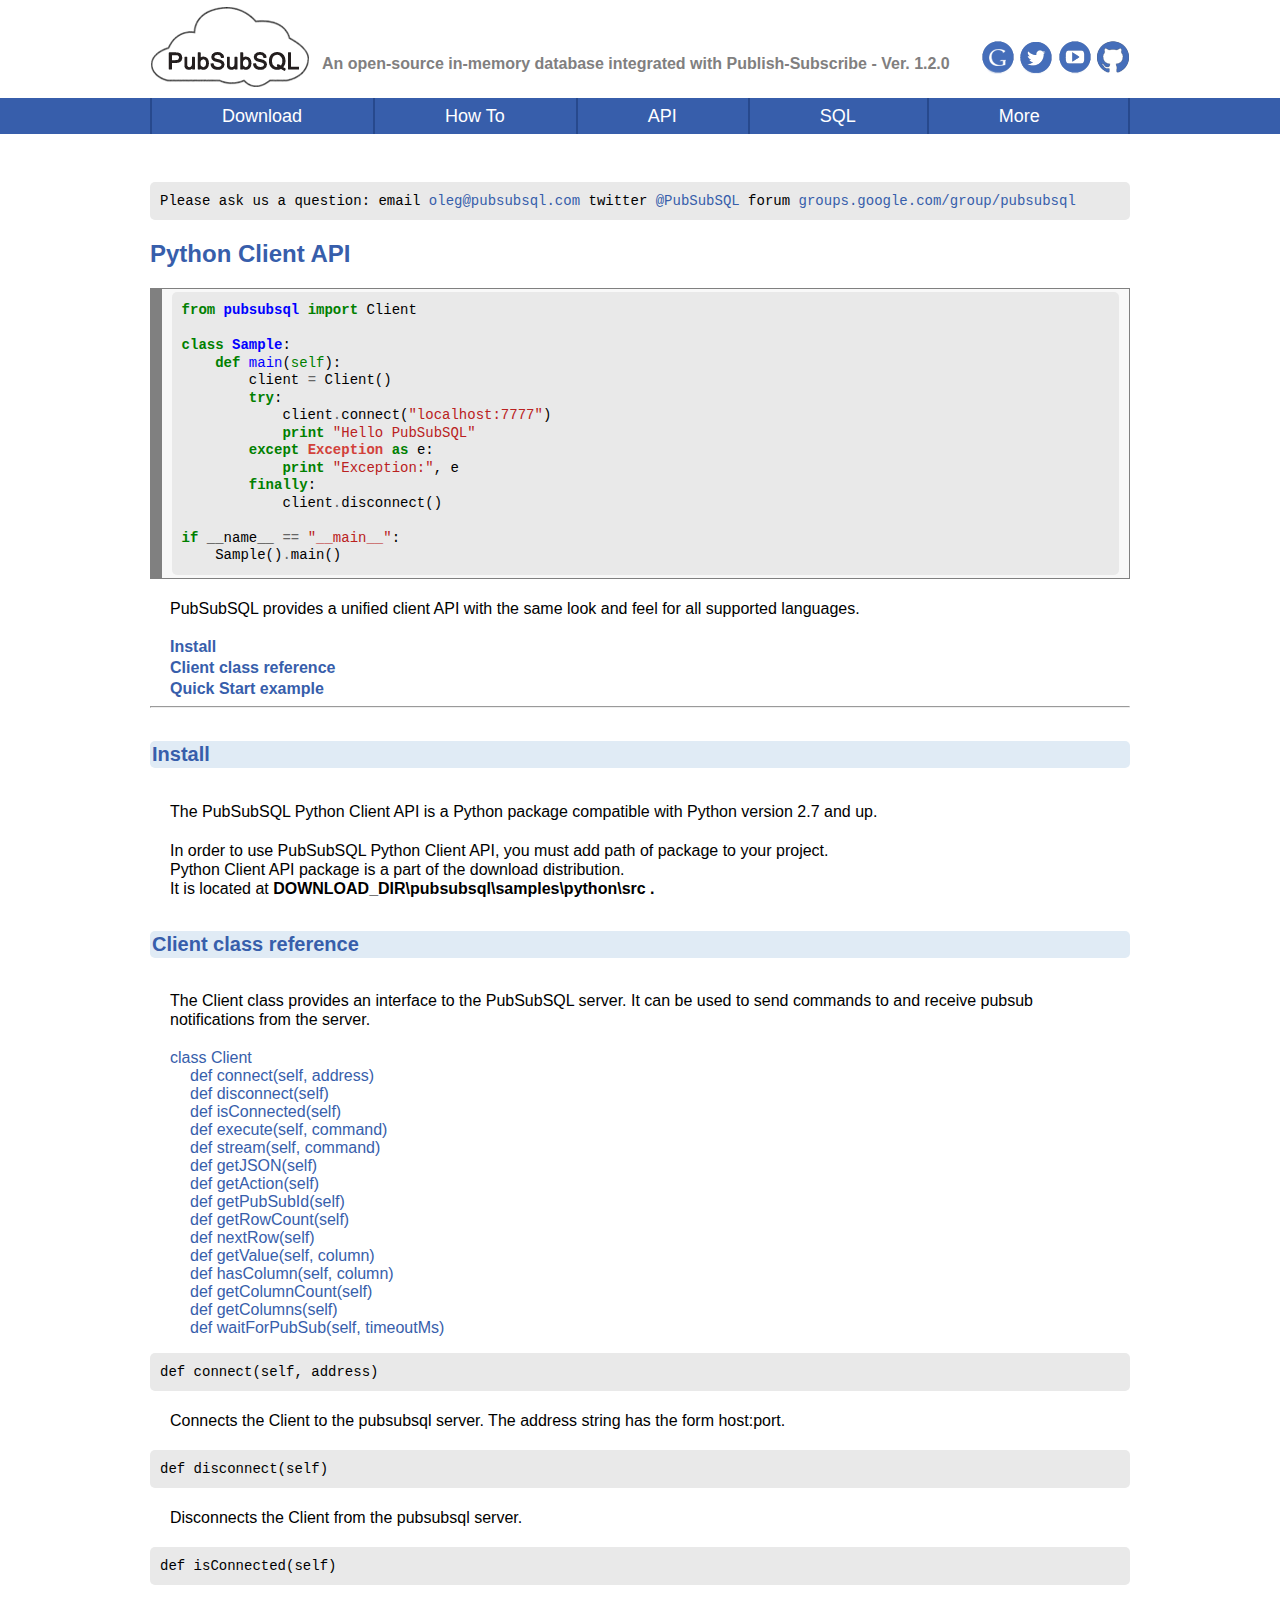
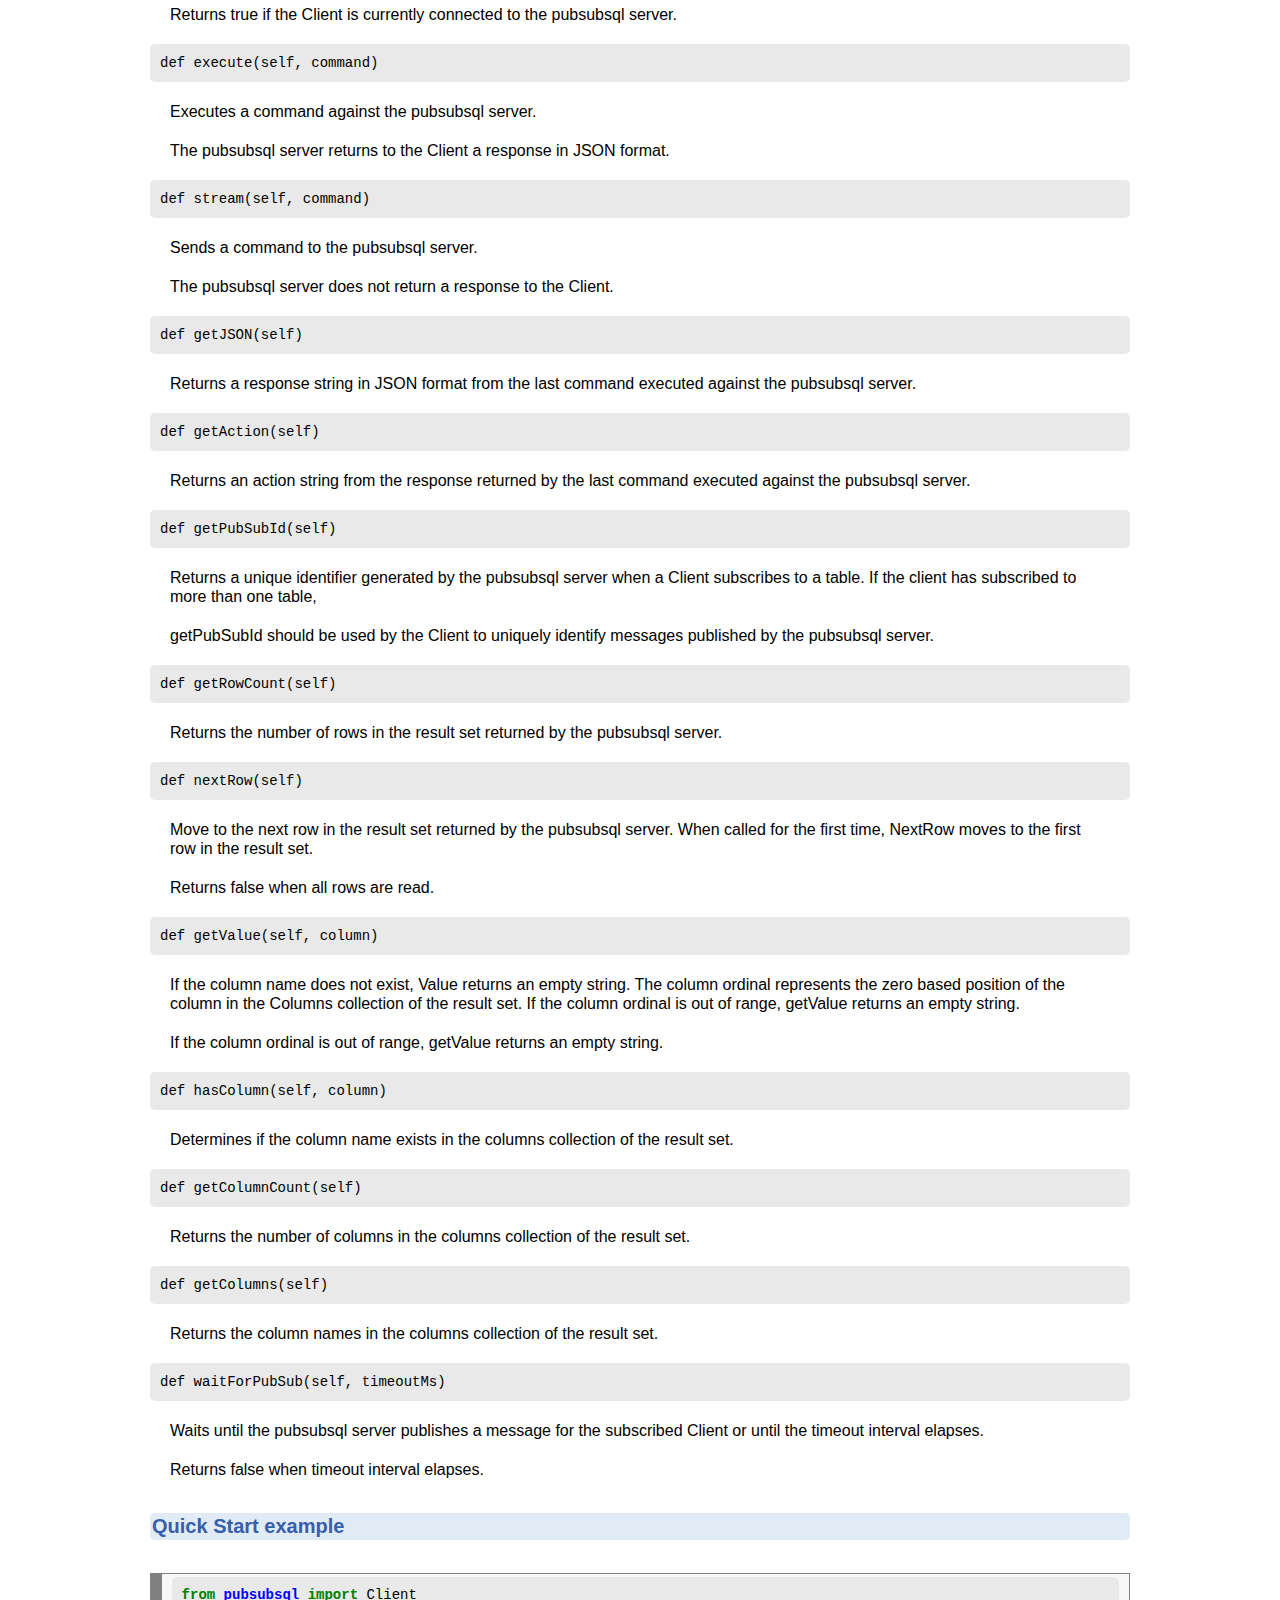
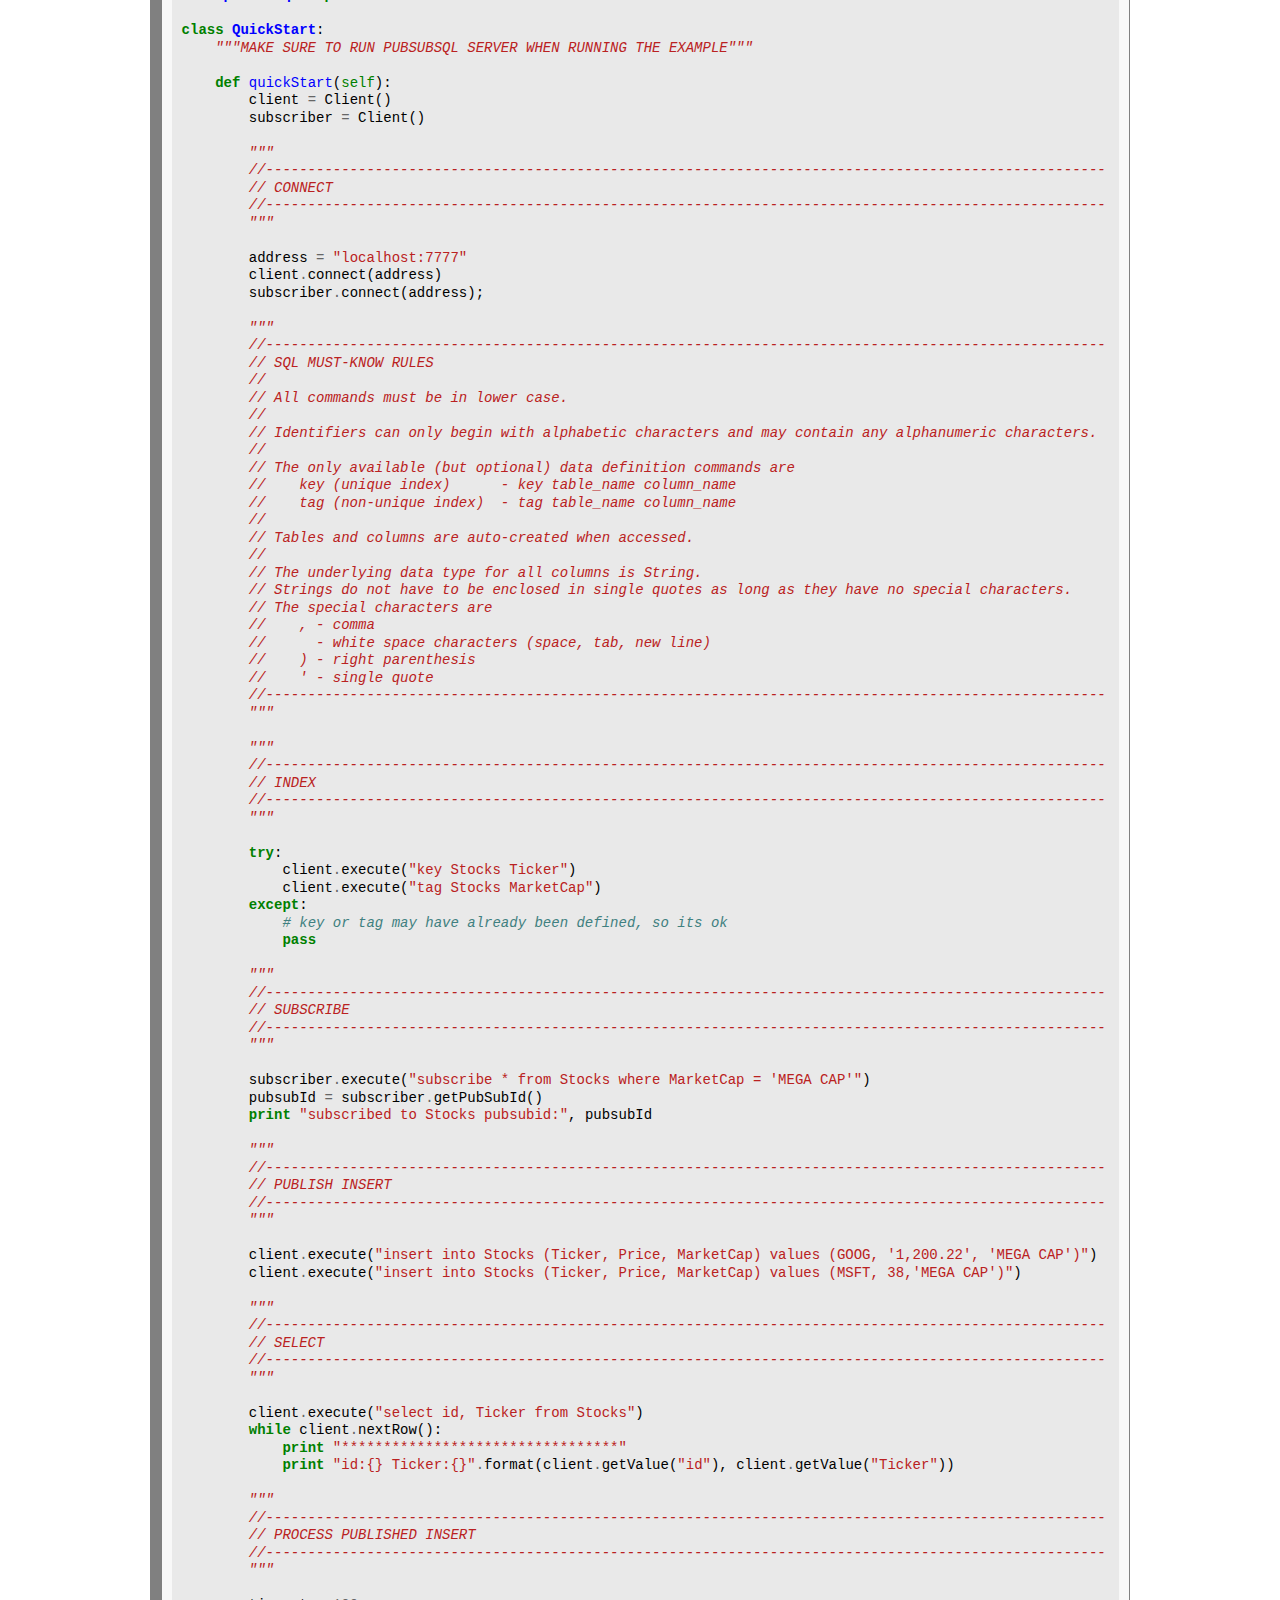
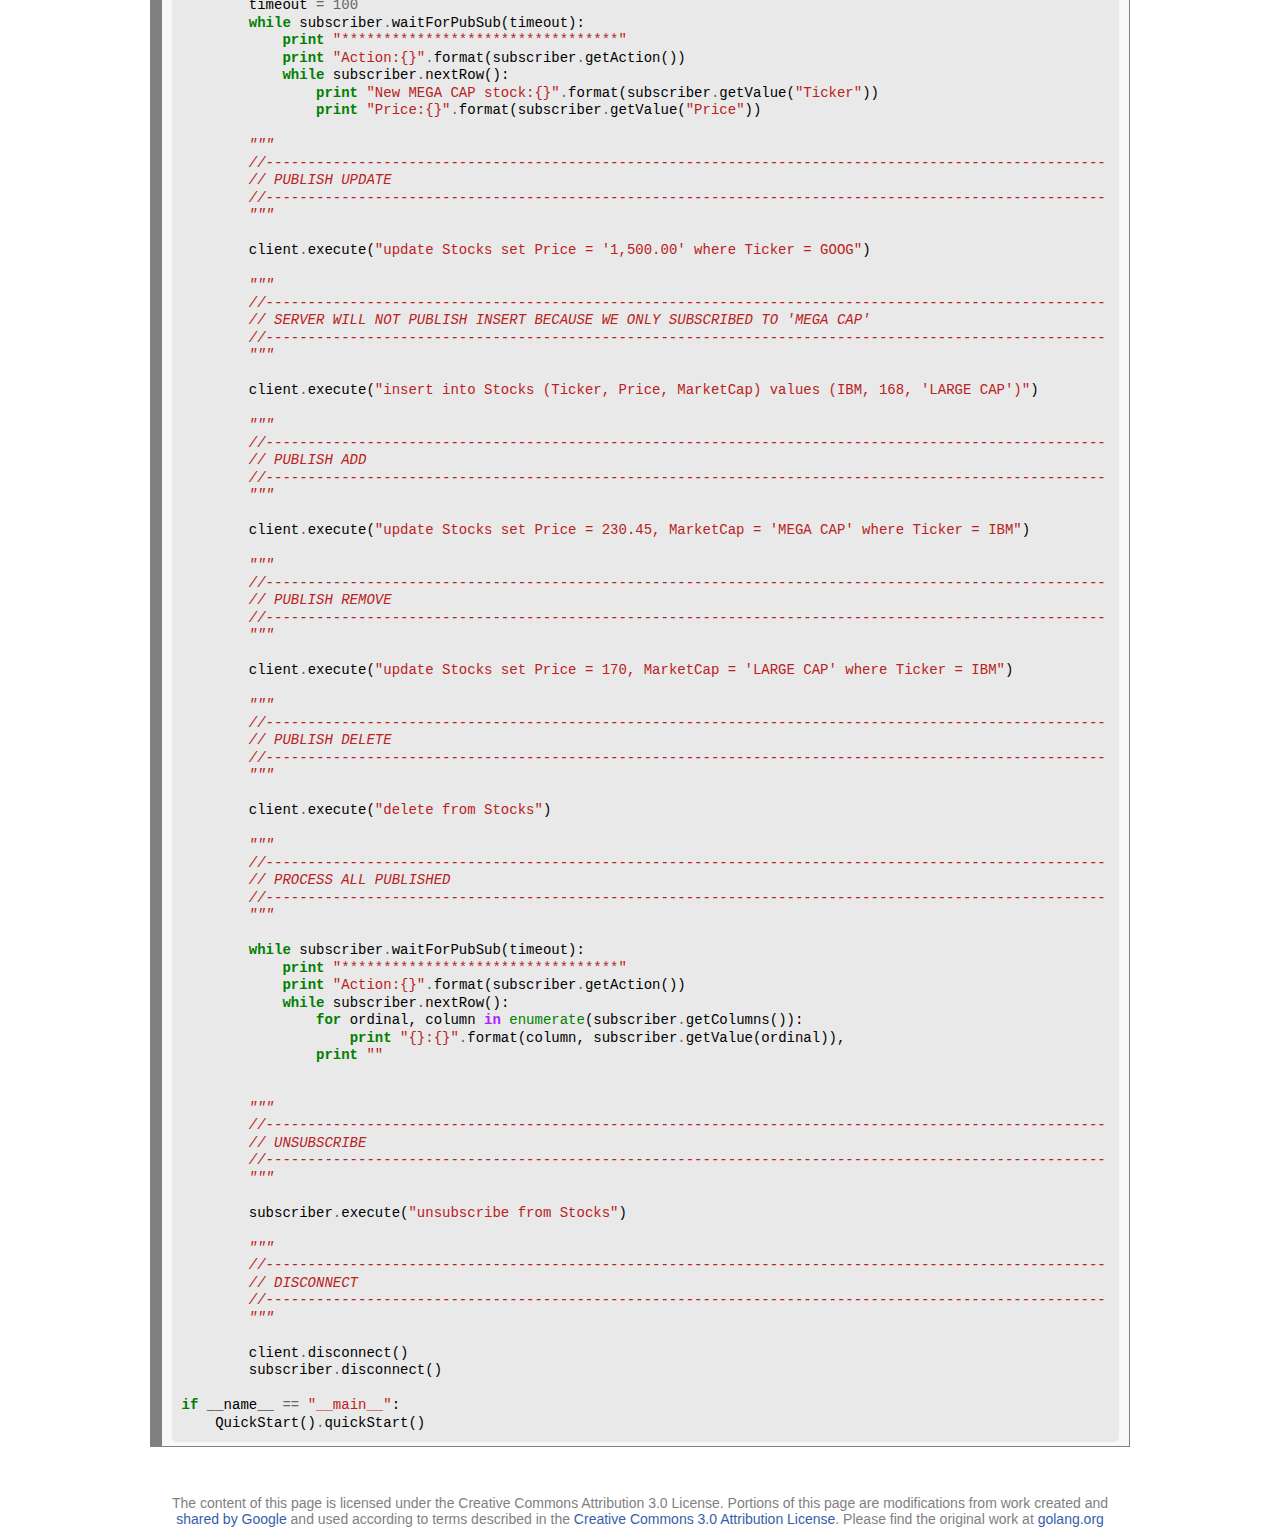
<file: website/apipython.html>
<!DOCTYPE html PUBLIC "-//W3C//DTD XHTML 1.0 Transitional//EN" "http://www.w3.org/TR/xhtml1/DTD/xhtml1-transitional.dtd">

<html xmlns="http://www.w3.org/1999/xhtml">

<head>
<title>PubSubSQL - Java Client API</title>
<meta http-equiv="Content-Type" content="text/html; iso-8859-1" />
<link href="style.css" type="text/css" rel="stylesheet" />
        <script>
            (function (i, s, o, g, r, a, m) {
                i['GoogleAnalyticsObject'] = r; i[r] = i[r] || function () {
                    (i[r].q = i[r].q || []).push(arguments)
                }, i[r].l = 1 * new Date(); a = s.createElement(o),
                m = s.getElementsByTagName(o)[0]; a.async = 1; a.src = g; m.parentNode.insertBefore(a, m)
            })(window, document, 'script', '//www.google-analytics.com/analytics.js', 'ga');

            ga('create', 'UA-48120758-1', 'pubsubsql.com');
            ga('send', 'pageview');

</script>
<!-- Google Code for Remarketing tag -->
<!-- Remarketing tags may not be associated with personally identifiable information or placed on pages related to sensitive categories. For instructions on adding this tag and more information on the above requirements, read the setup guide: google.com/ads/remarketingsetup -->
<script type="text/javascript">
/* <![CDATA[ */
var google_conversion_id = 984295711;
var google_conversion_label = "e3V2CMmfggUQn9Ks1QM";
var google_custom_params = window.google_tag_params;
var google_remarketing_only = true;
/* ]]> */
</script>
<script type="text/javascript" src="//www.googleadservices.com/pagead/conversion.js">
</script>
<noscript>
<div style="display:inline;">
<img height="1" width="1" style="border-style:none;" alt="" src="//googleads.g.doubleclick.net/pagead/viewthroughconversion/984295711/?value=0&amp;label=e3V2CMmfggUQn9Ks1QM&amp;guid=ON&amp;script=0"/>
</div>
</noscript>

</head>

<body>
<div id="container">
	<div id="header">
		<div id="logo"><a href="index.html"><img src="images/logo.gif" border="0" alt="Logo" /></a></div>
		<div id="slogan">An open-source in-memory database integrated with Publish-Subscribe - Ver. 1.2.0 </div>
		<div id="social">
			<a target="_blank" href="http://groups.google.com/group/pubsubsql"><img src="images/ggroups.png" border="0" alt="Git" /></a>			
			<a target="_blank" href="https://twitter.com/PubSubSQL"><img src="images/twitter.png" border="0" alt="Twitter" /></a>
			<a target="_blank" href="http://www.youtube.com/PubSubSQL"><img src="images/youtube.png" border="0" alt="youtube" /></a>
			<a target="_blank" href="https://github.com/pubsubsql"><img src="images/git.png" border="0" alt="Git" /></a>			
		 </div>
	</div>
	<div id="hmenu">
		<ul id="main-menu">
			<li class="first"><a href="download.html">Download</a>
            </li>
            <li><a href="#">How To</a>
				<ul class="drop-down">
					<li><a href="runlinux.html">run on Linux</a></li>
					<li><a href="runwindows.html">run on Windows</a></li>
				</ul>
			</li>
			<li><a href="#">API</a>
				<ul class="drop-down">
					<li><a href="apigo.html">Go</a></li>
					<li><a href="apijava.html">Java</a></li>
					<li><a href="apipython.html">Python</a></li>
					<li><a href="apidotnet.html">.Net</a></li>
				</ul>
			</li>
			<li><a href="sql.html">SQL</a>
				<ul class="drop-down">
					<li><a href="sql.html">SQL must-know rules</a></li>
					<li><a href="sql.html#subscribe">subscribe</a></li>
					<li><a href="sql.html#skip ">subscribe skip</a></li>
					<li><a href="sql.html#unsubscribe">unsubscribe</a></li>
					<li><a href="sql.html#key">key</a></li>
					<li><a href="sql.html#tag">tag</a></li>
				</ul>
			</li>
			<li class="last-child"><a href="#">More</a>
				<ul class= "drop-down">
					<li><a href="license.html">License</a></li>
					<li><a href="community.html">Community</a></li>
				</ul>
			</li>
		</ul>
	</div>		
	<div id="containter-content">
	<div id="inner-content">
		<br/>
		<pre>Please ask us a question: email <a href="mailto:oleg@pubsubsql.com">oleg@pubsubsql.com</a> twitter <a href="https://twitter.com/PubSubSQL">@PubSubSQL</a> forum <a href="http://groups.google.com/group/pubsubsql">groups.google.com/group/pubsubsql</a> </pre>

		<h1>Python Client API</h1>

<!-- HTML generated using hilite.me --><div style="background: #f8f8f8; overflow:auto;width:auto;border:solid gray;border-width:.1em .1em .1em .8em;padding:.2em .6em;"><pre style="margin: 0; line-height: 125%"><span style="color: #008000; font-weight: bold">from</span> <span style="color: #0000FF; font-weight: bold">pubsubsql</span> <span style="color: #008000; font-weight: bold">import</span> Client

<span style="color: #008000; font-weight: bold">class</span> <span style="color: #0000FF; font-weight: bold">Sample</span>:
    <span style="color: #008000; font-weight: bold">def</span> <span style="color: #0000FF">main</span>(<span style="color: #008000">self</span>):
        client <span style="color: #666666">=</span> Client()
        <span style="color: #008000; font-weight: bold">try</span>:
            client<span style="color: #666666">.</span>connect(<span style="color: #BA2121">&quot;localhost:7777&quot;</span>)
            <span style="color: #008000; font-weight: bold">print</span> <span style="color: #BA2121">&quot;Hello PubSubSQL&quot;</span>
        <span style="color: #008000; font-weight: bold">except</span> <span style="color: #D2413A; font-weight: bold">Exception</span> <span style="color: #008000; font-weight: bold">as</span> e:
            <span style="color: #008000; font-weight: bold">print</span> <span style="color: #BA2121">&quot;Exception:&quot;</span>, e
        <span style="color: #008000; font-weight: bold">finally</span>:
            client<span style="color: #666666">.</span>disconnect()

<span style="color: #008000; font-weight: bold">if</span> __name__ <span style="color: #666666">==</span> <span style="color: #BA2121">&quot;__main__&quot;</span>:
    Sample()<span style="color: #666666">.</span>main()
</pre></div>

		<p>PubSubSQL provides a unified client API with the same look and feel for all supported languages.</p>

		<h3><a href="#install">Install</a></h3>
		<h3><a href="#link_client">Client class reference</a></h3>	
		<h3><a href="#link_quick_start">Quick Start example</a></h3>
		
		<hr/>
		
		<h5 id="install" class="blue_title">Install</h5>
        <p>The PubSubSQL Python Client API is a Python package compatible with Python version 2.7 and up.</p>

		<p>In order to use PubSubSQL Python Client API, you must add path of package to your project.<br/>
        Python Client API package is a part of the download distribution. <br/>
        It is located at <strong>DOWNLOAD_DIR\pubsubsql\samples\python\src .</strong></p>

		<h5 id="link_client" class="blue_title">Client class reference</h5>
		<p>The Client class provides an interface to the PubSubSQL server. It can be used to send commands to and receive pubsub notifications from the server.</p>
		<dl>
			<dt><a href="#Client">class Client</a></dt>
			<dd><a href="#Client.Connect">def connect(self, address)</a></dd>
			<dd><a href="#Client.Disconnect">def disconnect(self)</a></dd>
			<dd><a href="#Client.Connected">def isConnected(self)</a></dd>
			<dd><a href="#Client.Execute">def execute(self, command)</a></dd>
			<dd><a href="#Client.Stream">def stream(self, command)</a></dd>
			<dd><a href="#Client.JSON">def getJSON(self)</a></dd>
			<dd><a href="#Client.Action">def getAction(self)</a></dd>
			<dd><a href="#Client.PubSubId">def getPubSubId(self)</a></dd>
			<dd><a href="#Client.RowCount">def getRowCount(self)</a></dd>
			<dd><a href="#Client.NextRow">def nextRow(self)</a></dd>
			<dd><a href="#Client.Value">def getValue(self, column)</a></dd>
			<dd><a href="#Client.HasColumn">def hasColumn(self, column)</a></dd>
			<dd><a href="#Client.ColumnCount">def getColumnCount(self)</a></dd>
			<dd><a href="#Client.Columns">def getColumns(self)</a></dd>
			<dd><a href="#Client.WaitForPubSub">def waitForPubSub(self, timeoutMs)</a></dd>
		</dl>
		
		<pre id="Client.Connect">def connect(self, address)</pre>
		<p>Connects the Client to the pubsubsql server. The address string has the form host:port.</p>

		<pre id="Client.Disconnect">def disconnect(self)</pre>
		<p>Disconnects the Client from the pubsubsql server.</p>

		<pre id="Client.Connected">def isConnected(self)</pre>
		<p>Returns true if the Client is currently connected to the pubsubsql server.</p>

		<pre id="Client.Execute">def execute(self, command)</pre>
		<p>Executes a command against the pubsubsql server.</p>
		<p>The pubsubsql server returns to the Client a response in JSON format.</p>

		<pre id="Client.Stream">def stream(self, command)</pre>
		<p>Sends a command to the pubsubsql server.</p>
		<p>The pubsubsql server does not return a response to the Client.</p>

		<pre id="Client.JSON">def getJSON(self)</pre>
		<p>Returns a response string in JSON format from the last command executed against the pubsubsql server.</p>

		<pre id="Client.Action">def getAction(self)</pre>
		<p>Returns an action string from the response returned by the last command executed against the pubsubsql server.</p>

		<pre id="Client.PubSubId">def getPubSubId(self)</pre>
		<p>Returns a unique identifier generated by the pubsubsql server when a Client subscribes to a table. 
		If the client has subscribed to more than one table,</p>
		<p>getPubSubId should be used by the Client to uniquely identify messages published by the pubsubsql server.</p>

		<pre id="Client.RowCount">def getRowCount(self)</pre>
		<p>Returns the number of rows in the result set returned by the pubsubsql server.</p>

		<pre id="Client.NextRow">def nextRow(self)</pre>
		<p>Move to the next row in the result set returned by the pubsubsql server. 
		When called for the first time, NextRow moves to the first row in the result set.</p>
		<p>Returns false when all rows are read.</p>

		<pre id="Client.Value">def getValue(self, column)</pre>
		<p>If the column name does not exist, Value returns an empty string. 
		The column ordinal represents the zero based position of the column in the Columns collection of the result set. 
		If the column ordinal is out of range, getValue returns an empty string.</p>
		<p>If the column ordinal is out of range, getValue returns an empty string.</p>

		<pre id="Client.HasColumn">def hasColumn(self, column)</pre>
		<p>Determines if the column name exists in the columns collection of the result set.</p>

		<pre id="Client.ColumnCount">def getColumnCount(self)</pre>
		<p>Returns the number of columns in the columns collection of the result set.</p>

		<pre id="Client.Columns">def getColumns(self)</pre>
		<p>Returns the column names in the columns collection of the result set.</p>

		<pre id="Client.WaitForPubSub">def waitForPubSub(self, timeoutMs)</pre>
		<p>Waits until the pubsubsql server publishes a message for
		the subscribed Client or until the timeout interval elapses.</p>
		<p>Returns false when timeout interval elapses.</p>

        <h5 id="link_quick_start" class="blue_title">Quick Start example</h5>

<!-- HTML generated using hilite.me --><div style="background: #f8f8f8; overflow:auto;width:auto;border:solid gray;border-width:.1em .1em .1em .8em;padding:.2em .6em;"><pre style="margin: 0; line-height: 125%"><span style="color: #008000; font-weight: bold">from</span> <span style="color: #0000FF; font-weight: bold">pubsubsql</span> <span style="color: #008000; font-weight: bold">import</span> Client

<span style="color: #008000; font-weight: bold">class</span> <span style="color: #0000FF; font-weight: bold">QuickStart</span>:
    <span style="color: #BA2121; font-style: italic">&quot;&quot;&quot;MAKE SURE TO RUN PUBSUBSQL SERVER WHEN RUNNING THE EXAMPLE&quot;&quot;&quot;</span>
    
    <span style="color: #008000; font-weight: bold">def</span> <span style="color: #0000FF">quickStart</span>(<span style="color: #008000">self</span>):
        client <span style="color: #666666">=</span> Client()
        subscriber <span style="color: #666666">=</span> Client()
        
        <span style="color: #BA2121; font-style: italic">&quot;&quot;&quot;</span>
<span style="color: #BA2121; font-style: italic">        //----------------------------------------------------------------------------------------------------</span>
<span style="color: #BA2121; font-style: italic">        // CONNECT</span>
<span style="color: #BA2121; font-style: italic">        //----------------------------------------------------------------------------------------------------</span>
<span style="color: #BA2121; font-style: italic">        &quot;&quot;&quot;</span>
        
        address <span style="color: #666666">=</span> <span style="color: #BA2121">&quot;localhost:7777&quot;</span>
        client<span style="color: #666666">.</span>connect(address)
        subscriber<span style="color: #666666">.</span>connect(address);
        
        <span style="color: #BA2121; font-style: italic">&quot;&quot;&quot;</span>
<span style="color: #BA2121; font-style: italic">        //----------------------------------------------------------------------------------------------------</span>
<span style="color: #BA2121; font-style: italic">        // SQL MUST-KNOW RULES</span>
<span style="color: #BA2121; font-style: italic">        //</span>
<span style="color: #BA2121; font-style: italic">        // All commands must be in lower case.</span>
<span style="color: #BA2121; font-style: italic">        //</span>
<span style="color: #BA2121; font-style: italic">        // Identifiers can only begin with alphabetic characters and may contain any alphanumeric characters.</span>
<span style="color: #BA2121; font-style: italic">        //</span>
<span style="color: #BA2121; font-style: italic">        // The only available (but optional) data definition commands are</span>
<span style="color: #BA2121; font-style: italic">        //    key (unique index)      - key table_name column_name</span>
<span style="color: #BA2121; font-style: italic">        //    tag (non-unique index)  - tag table_name column_name</span>
<span style="color: #BA2121; font-style: italic">        //</span>
<span style="color: #BA2121; font-style: italic">        // Tables and columns are auto-created when accessed.</span>
<span style="color: #BA2121; font-style: italic">        //</span>
<span style="color: #BA2121; font-style: italic">        // The underlying data type for all columns is String.</span>
<span style="color: #BA2121; font-style: italic">        // Strings do not have to be enclosed in single quotes as long as they have no special characters.</span>
<span style="color: #BA2121; font-style: italic">        // The special characters are</span>
<span style="color: #BA2121; font-style: italic">        //    , - comma</span>
<span style="color: #BA2121; font-style: italic">        //      - white space characters (space, tab, new line)</span>
<span style="color: #BA2121; font-style: italic">        //    ) - right parenthesis</span>
<span style="color: #BA2121; font-style: italic">        //    &#39; - single quote</span>
<span style="color: #BA2121; font-style: italic">        //----------------------------------------------------------------------------------------------------</span>
<span style="color: #BA2121; font-style: italic">        &quot;&quot;&quot;</span>
        
        <span style="color: #BA2121; font-style: italic">&quot;&quot;&quot;</span>
<span style="color: #BA2121; font-style: italic">        //----------------------------------------------------------------------------------------------------</span>
<span style="color: #BA2121; font-style: italic">        // INDEX</span>
<span style="color: #BA2121; font-style: italic">        //----------------------------------------------------------------------------------------------------</span>
<span style="color: #BA2121; font-style: italic">        &quot;&quot;&quot;</span>

        <span style="color: #008000; font-weight: bold">try</span>:
            client<span style="color: #666666">.</span>execute(<span style="color: #BA2121">&quot;key Stocks Ticker&quot;</span>)
            client<span style="color: #666666">.</span>execute(<span style="color: #BA2121">&quot;tag Stocks MarketCap&quot;</span>)
        <span style="color: #008000; font-weight: bold">except</span>:
            <span style="color: #408080; font-style: italic"># key or tag may have already been defined, so its ok</span>
            <span style="color: #008000; font-weight: bold">pass</span>

        <span style="color: #BA2121; font-style: italic">&quot;&quot;&quot;</span>
<span style="color: #BA2121; font-style: italic">        //----------------------------------------------------------------------------------------------------</span>
<span style="color: #BA2121; font-style: italic">        // SUBSCRIBE</span>
<span style="color: #BA2121; font-style: italic">        //----------------------------------------------------------------------------------------------------</span>
<span style="color: #BA2121; font-style: italic">        &quot;&quot;&quot;</span>

        subscriber<span style="color: #666666">.</span>execute(<span style="color: #BA2121">&quot;subscribe * from Stocks where MarketCap = &#39;MEGA CAP&#39;&quot;</span>)
        pubsubId <span style="color: #666666">=</span> subscriber<span style="color: #666666">.</span>getPubSubId()
        <span style="color: #008000; font-weight: bold">print</span> <span style="color: #BA2121">&quot;subscribed to Stocks pubsubid:&quot;</span>, pubsubId
        
        <span style="color: #BA2121; font-style: italic">&quot;&quot;&quot;</span>
<span style="color: #BA2121; font-style: italic">        //----------------------------------------------------------------------------------------------------</span>
<span style="color: #BA2121; font-style: italic">        // PUBLISH INSERT</span>
<span style="color: #BA2121; font-style: italic">        //----------------------------------------------------------------------------------------------------</span>
<span style="color: #BA2121; font-style: italic">        &quot;&quot;&quot;</span>
        
        client<span style="color: #666666">.</span>execute(<span style="color: #BA2121">&quot;insert into Stocks (Ticker, Price, MarketCap) values (GOOG, &#39;1,200.22&#39;, &#39;MEGA CAP&#39;)&quot;</span>)
        client<span style="color: #666666">.</span>execute(<span style="color: #BA2121">&quot;insert into Stocks (Ticker, Price, MarketCap) values (MSFT, 38,&#39;MEGA CAP&#39;)&quot;</span>)
        
        <span style="color: #BA2121; font-style: italic">&quot;&quot;&quot;</span>
<span style="color: #BA2121; font-style: italic">        //----------------------------------------------------------------------------------------------------</span>
<span style="color: #BA2121; font-style: italic">        // SELECT</span>
<span style="color: #BA2121; font-style: italic">        //----------------------------------------------------------------------------------------------------</span>
<span style="color: #BA2121; font-style: italic">        &quot;&quot;&quot;</span>
        
        client<span style="color: #666666">.</span>execute(<span style="color: #BA2121">&quot;select id, Ticker from Stocks&quot;</span>)
        <span style="color: #008000; font-weight: bold">while</span> client<span style="color: #666666">.</span>nextRow():
            <span style="color: #008000; font-weight: bold">print</span> <span style="color: #BA2121">&quot;*********************************&quot;</span>
            <span style="color: #008000; font-weight: bold">print</span> <span style="color: #BA2121">&quot;id:{} Ticker:{}&quot;</span><span style="color: #666666">.</span>format(client<span style="color: #666666">.</span>getValue(<span style="color: #BA2121">&quot;id&quot;</span>), client<span style="color: #666666">.</span>getValue(<span style="color: #BA2121">&quot;Ticker&quot;</span>))
        
        <span style="color: #BA2121; font-style: italic">&quot;&quot;&quot;</span>
<span style="color: #BA2121; font-style: italic">        //----------------------------------------------------------------------------------------------------</span>
<span style="color: #BA2121; font-style: italic">        // PROCESS PUBLISHED INSERT</span>
<span style="color: #BA2121; font-style: italic">        //----------------------------------------------------------------------------------------------------</span>
<span style="color: #BA2121; font-style: italic">        &quot;&quot;&quot;</span>
        
        timeout <span style="color: #666666">=</span> <span style="color: #666666">100</span>
        <span style="color: #008000; font-weight: bold">while</span> subscriber<span style="color: #666666">.</span>waitForPubSub(timeout):
            <span style="color: #008000; font-weight: bold">print</span> <span style="color: #BA2121">&quot;*********************************&quot;</span>
            <span style="color: #008000; font-weight: bold">print</span> <span style="color: #BA2121">&quot;Action:{}&quot;</span><span style="color: #666666">.</span>format(subscriber<span style="color: #666666">.</span>getAction())
            <span style="color: #008000; font-weight: bold">while</span> subscriber<span style="color: #666666">.</span>nextRow():
                <span style="color: #008000; font-weight: bold">print</span> <span style="color: #BA2121">&quot;New MEGA CAP stock:{}&quot;</span><span style="color: #666666">.</span>format(subscriber<span style="color: #666666">.</span>getValue(<span style="color: #BA2121">&quot;Ticker&quot;</span>))
                <span style="color: #008000; font-weight: bold">print</span> <span style="color: #BA2121">&quot;Price:{}&quot;</span><span style="color: #666666">.</span>format(subscriber<span style="color: #666666">.</span>getValue(<span style="color: #BA2121">&quot;Price&quot;</span>))
        
        <span style="color: #BA2121; font-style: italic">&quot;&quot;&quot;</span>
<span style="color: #BA2121; font-style: italic">        //----------------------------------------------------------------------------------------------------</span>
<span style="color: #BA2121; font-style: italic">        // PUBLISH UPDATE</span>
<span style="color: #BA2121; font-style: italic">        //----------------------------------------------------------------------------------------------------</span>
<span style="color: #BA2121; font-style: italic">        &quot;&quot;&quot;</span>
        
        client<span style="color: #666666">.</span>execute(<span style="color: #BA2121">&quot;update Stocks set Price = &#39;1,500.00&#39; where Ticker = GOOG&quot;</span>)
        
        <span style="color: #BA2121; font-style: italic">&quot;&quot;&quot;</span>
<span style="color: #BA2121; font-style: italic">        //----------------------------------------------------------------------------------------------------</span>
<span style="color: #BA2121; font-style: italic">        // SERVER WILL NOT PUBLISH INSERT BECAUSE WE ONLY SUBSCRIBED TO &#39;MEGA CAP&#39;</span>
<span style="color: #BA2121; font-style: italic">        //----------------------------------------------------------------------------------------------------</span>
<span style="color: #BA2121; font-style: italic">        &quot;&quot;&quot;</span>
        
        client<span style="color: #666666">.</span>execute(<span style="color: #BA2121">&quot;insert into Stocks (Ticker, Price, MarketCap) values (IBM, 168, &#39;LARGE CAP&#39;)&quot;</span>)

        <span style="color: #BA2121; font-style: italic">&quot;&quot;&quot;</span>
<span style="color: #BA2121; font-style: italic">        //----------------------------------------------------------------------------------------------------</span>
<span style="color: #BA2121; font-style: italic">        // PUBLISH ADD</span>
<span style="color: #BA2121; font-style: italic">        //----------------------------------------------------------------------------------------------------</span>
<span style="color: #BA2121; font-style: italic">        &quot;&quot;&quot;</span>
        
        client<span style="color: #666666">.</span>execute(<span style="color: #BA2121">&quot;update Stocks set Price = 230.45, MarketCap = &#39;MEGA CAP&#39; where Ticker = IBM&quot;</span>)
        
        <span style="color: #BA2121; font-style: italic">&quot;&quot;&quot;</span>
<span style="color: #BA2121; font-style: italic">        //----------------------------------------------------------------------------------------------------</span>
<span style="color: #BA2121; font-style: italic">        // PUBLISH REMOVE</span>
<span style="color: #BA2121; font-style: italic">        //----------------------------------------------------------------------------------------------------</span>
<span style="color: #BA2121; font-style: italic">        &quot;&quot;&quot;</span>
        
        client<span style="color: #666666">.</span>execute(<span style="color: #BA2121">&quot;update Stocks set Price = 170, MarketCap = &#39;LARGE CAP&#39; where Ticker = IBM&quot;</span>)
        
        <span style="color: #BA2121; font-style: italic">&quot;&quot;&quot;</span>
<span style="color: #BA2121; font-style: italic">        //----------------------------------------------------------------------------------------------------</span>
<span style="color: #BA2121; font-style: italic">        // PUBLISH DELETE</span>
<span style="color: #BA2121; font-style: italic">        //----------------------------------------------------------------------------------------------------</span>
<span style="color: #BA2121; font-style: italic">        &quot;&quot;&quot;</span>
        
        client<span style="color: #666666">.</span>execute(<span style="color: #BA2121">&quot;delete from Stocks&quot;</span>)
        
        <span style="color: #BA2121; font-style: italic">&quot;&quot;&quot;</span>
<span style="color: #BA2121; font-style: italic">        //----------------------------------------------------------------------------------------------------</span>
<span style="color: #BA2121; font-style: italic">        // PROCESS ALL PUBLISHED</span>
<span style="color: #BA2121; font-style: italic">        //----------------------------------------------------------------------------------------------------</span>
<span style="color: #BA2121; font-style: italic">        &quot;&quot;&quot;</span>
        
        <span style="color: #008000; font-weight: bold">while</span> subscriber<span style="color: #666666">.</span>waitForPubSub(timeout):
            <span style="color: #008000; font-weight: bold">print</span> <span style="color: #BA2121">&quot;*********************************&quot;</span>
            <span style="color: #008000; font-weight: bold">print</span> <span style="color: #BA2121">&quot;Action:{}&quot;</span><span style="color: #666666">.</span>format(subscriber<span style="color: #666666">.</span>getAction())
            <span style="color: #008000; font-weight: bold">while</span> subscriber<span style="color: #666666">.</span>nextRow():
                <span style="color: #008000; font-weight: bold">for</span> ordinal, column <span style="color: #AA22FF; font-weight: bold">in</span> <span style="color: #008000">enumerate</span>(subscriber<span style="color: #666666">.</span>getColumns()):
                    <span style="color: #008000; font-weight: bold">print</span> <span style="color: #BA2121">&quot;{}:{}&quot;</span><span style="color: #666666">.</span>format(column, subscriber<span style="color: #666666">.</span>getValue(ordinal)),
                <span style="color: #008000; font-weight: bold">print</span> <span style="color: #BA2121">&quot;&quot;</span>
                    
        
        <span style="color: #BA2121; font-style: italic">&quot;&quot;&quot;</span>
<span style="color: #BA2121; font-style: italic">        //----------------------------------------------------------------------------------------------------</span>
<span style="color: #BA2121; font-style: italic">        // UNSUBSCRIBE</span>
<span style="color: #BA2121; font-style: italic">        //----------------------------------------------------------------------------------------------------</span>
<span style="color: #BA2121; font-style: italic">        &quot;&quot;&quot;</span>
           
        subscriber<span style="color: #666666">.</span>execute(<span style="color: #BA2121">&quot;unsubscribe from Stocks&quot;</span>)
                
        <span style="color: #BA2121; font-style: italic">&quot;&quot;&quot;</span>
<span style="color: #BA2121; font-style: italic">        //----------------------------------------------------------------------------------------------------</span>
<span style="color: #BA2121; font-style: italic">        // DISCONNECT</span>
<span style="color: #BA2121; font-style: italic">        //----------------------------------------------------------------------------------------------------</span>
<span style="color: #BA2121; font-style: italic">        &quot;&quot;&quot;</span>
        
        client<span style="color: #666666">.</span>disconnect()
        subscriber<span style="color: #666666">.</span>disconnect()

<span style="color: #008000; font-weight: bold">if</span> __name__ <span style="color: #666666">==</span> <span style="color: #BA2121">&quot;__main__&quot;</span>:
    QuickStart()<span style="color: #666666">.</span>quickStart()
</pre></div>


	</div>
			
		<br clear="all" />
	<div id="license-text">The content of this page is licensed under the Creative Commons Attribution 3.0 License. Portions of this page are modifications from work created and <a
  href="http://code.google.com/policies.html">shared by Google</a>
  and used according to terms described in the <a
  href="http://creativecommons.org/licenses/by/3.0/">Creative Commons
  3.0 Attribution License</a>. Please find the original work at <a href="http://www.golang.org">golang.org</a></div>		
</div>
</div>
	
</body>

</html>
</file>
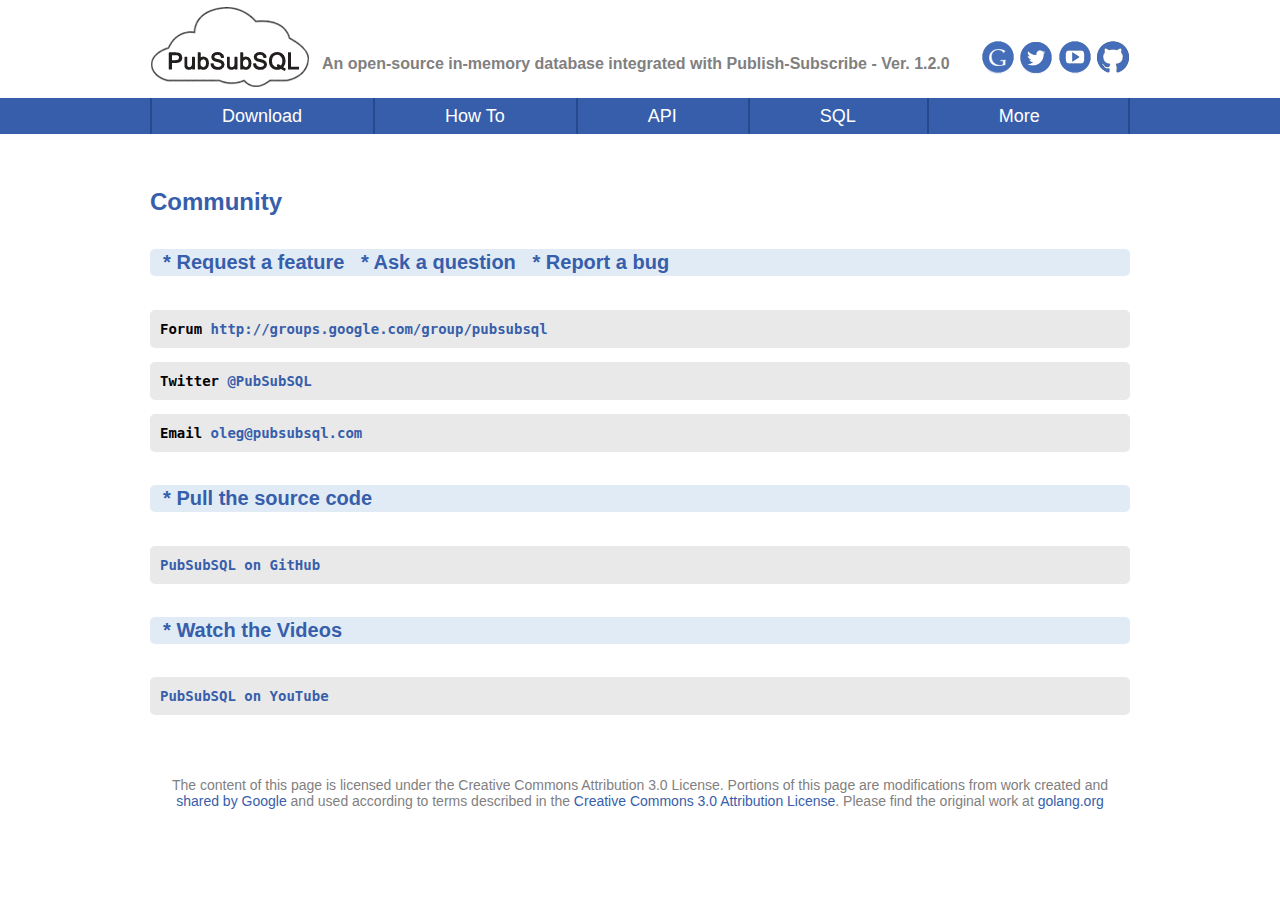
<file: website/community.html>
<!DOCTYPE html PUBLIC "-//W3C//DTD XHTML 1.0 Transitional//EN" "http://www.w3.org/TR/xhtml1/DTD/xhtml1-transitional.dtd">

<html xmlns="http://www.w3.org/1999/xhtml">

<head>
<title>PubSubSQL - Go Client API</title>
<meta http-equiv="Content-Type" content="text/html; iso-8859-1" />
<link href="style.css" type="text/css" rel="stylesheet" />
        <script>
            (function (i, s, o, g, r, a, m) {
                i['GoogleAnalyticsObject'] = r; i[r] = i[r] || function () {
                    (i[r].q = i[r].q || []).push(arguments)
                }, i[r].l = 1 * new Date(); a = s.createElement(o),
                m = s.getElementsByTagName(o)[0]; a.async = 1; a.src = g; m.parentNode.insertBefore(a, m)
            })(window, document, 'script', '//www.google-analytics.com/analytics.js', 'ga');

            ga('create', 'UA-48120758-1', 'pubsubsql.com');
            ga('send', 'pageview');

</script>
<!-- Google Code for Remarketing tag -->
<!-- Remarketing tags may not be associated with personally identifiable information or placed on pages related to sensitive categories. For instructions on adding this tag and more information on the above requirements, read the setup guide: google.com/ads/remarketingsetup -->
<script type="text/javascript">
/* <![CDATA[ */
var google_conversion_id = 984295711;
var google_conversion_label = "e3V2CMmfggUQn9Ks1QM";
var google_custom_params = window.google_tag_params;
var google_remarketing_only = true;
/* ]]> */
</script>
<script type="text/javascript" src="//www.googleadservices.com/pagead/conversion.js">
</script>
<noscript>
<div style="display:inline;">
<img height="1" width="1" style="border-style:none;" alt="" src="//googleads.g.doubleclick.net/pagead/viewthroughconversion/984295711/?value=0&amp;label=e3V2CMmfggUQn9Ks1QM&amp;guid=ON&amp;script=0"/>
</div>
</noscript>

</head>

<body>
<div id="container">
	<div id="header">
		<div id="logo"><a href="index.html"><img src="images/logo.gif" border="0" alt="Logo" /></a></div>
		<div id="slogan">An open-source in-memory database integrated with Publish-Subscribe - Ver. 1.2.0 </div>
		<div id="social">
			<a target="_blank" href="http://groups.google.com/group/pubsubsql"><img src="images/ggroups.png" border="0" alt="Git" /></a>			
			<a target="_blank" href="https://twitter.com/PubSubSQL"><img src="images/twitter.png" border="0" alt="Twitter" /></a>
			<a target="_blank" href="http://www.youtube.com/PubSubSQL"><img src="images/youtube.png" border="0" alt="youtube" /></a>
			<a target="_blank" href="https://github.com/pubsubsql"><img src="images/git.png" border="0" alt="Git" /></a>			
		 </div>
	</div>
	<div id="hmenu">
		<ul id="main-menu">
			<li class="first"><a href="download.html">Download</a>
            </li>
            <li><a href="#">How To</a>
				<ul class="drop-down">
					<li><a href="runlinux.html">run on Linux</a></li>
					<li><a href="runwindows.html">run on Windows</a></li>
				</ul>
			</li>
			<li><a href="#">API</a>
				<ul class="drop-down">
					<li><a href="apigo.html">Go</a></li>
					<li><a href="apijava.html">Java</a></li>
					<li><a href="apipython.html">Python</a></li>
					<li><a href="apidotnet.html">.Net</a></li>
				</ul>
			</li>
			<li><a href="sql.html">SQL</a>
				<ul class="drop-down">
					<li><a href="sql.html">SQL must-know rules</a></li>
					<li><a href="sql.html#subscribe">subscribe</a></li>
					<li><a href="sql.html#skip ">subscribe skip</a></li>
					<li><a href="sql.html#unsubscribe">unsubscribe</a></li>
					<li><a href="sql.html#key">key</a></li>
					<li><a href="sql.html#tag">tag</a></li>
				</ul>
			</li>
			<li class="last-child"><a href="#">More</a>
				<ul class= "drop-down">
					<li><a href="license.html">License</a></li>
					<li><a href="community.html">Community</a></li>
				</ul>
			</li>
		</ul>
	</div>		
<div id="containter-content">
<div id="inner-content">
   <br/>
    <h1>Community</h1>

    <h5 class="blue_title">&nbsp * Request a feature &nbsp *  Ask a question &nbsp *  Report a bug</h5>
    <pre><strong>Forum <a href="http://groups.google.com/group/pubsubsql">http://groups.google.com/group/pubsubsql</a></strong></pre> 
    <pre><strong>Twitter <a href="https://twitter.com/PubSubSQL">@PubSubSQL</a> </strong></pre> 
    <pre><strong>Email <a href="mailto:oleg@pubsubsql.com">oleg@pubsubsql.com</a></strong></pre> 
    <h5 class="blue_title">&nbsp * Pull the source code</h5>
    <pre><strong><a href="https://github.com/pubsubsql">PubSubSQL on GitHub</a></strong></pre> 
    <h5 class="blue_title">&nbsp * Watch the Videos</h5>
    <pre><strong><a href="http://www.youtube.com/PubSubSQL">PubSubSQL on YouTube</a></strong></pre> 


</div>

<br clear="all" />
<div id="license-text">The content of this page is licensed under the Creative Commons Attribution 3.0 License. Portions of this page are modifications from work created and <a
  href="http://code.google.com/policies.html">shared by Google</a>
  and used according to terms described in the <a
  href="http://creativecommons.org/licenses/by/3.0/">Creative Commons
  3.0 Attribution License</a>. Please find the original work at <a href="http://www.golang.org">golang.org</a></div>		
</div>

</div>

</body>

</html>
</file>
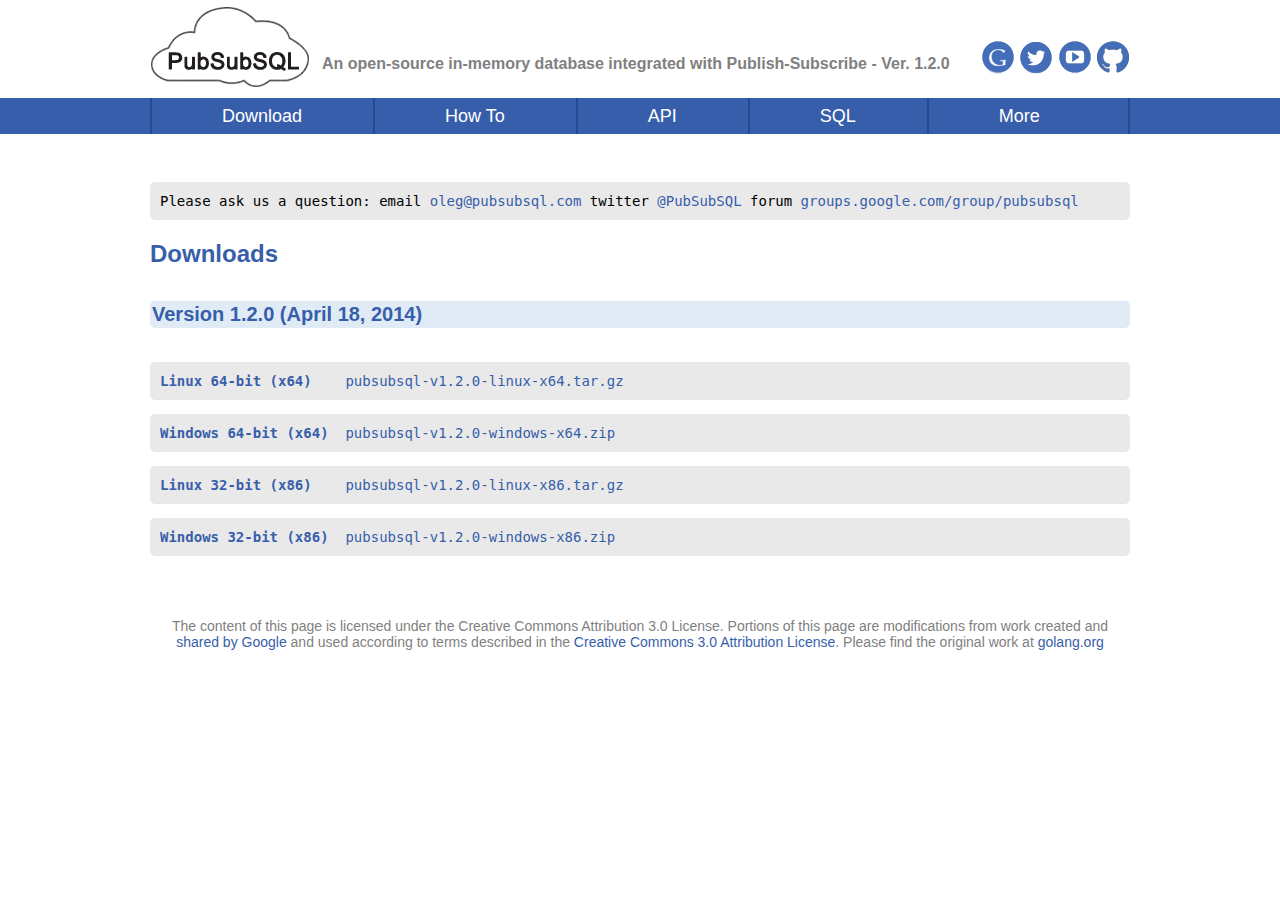
<file: website/download.html>
<!DOCTYPE html PUBLIC "-//W3C//DTD XHTML 1.0 Transitional//EN" "http://www.w3.org/TR/xhtml1/DTD/xhtml1-transitional.dtd">

<html xmlns="http://www.w3.org/1999/xhtml">

<head>
<title>PubSubSQL - Go Client API</title>
<meta http-equiv="Content-Type" content="text/html; iso-8859-1" />
<link href="style.css" type="text/css" rel="stylesheet" />
        <script>
            (function (i, s, o, g, r, a, m) {
                i['GoogleAnalyticsObject'] = r; i[r] = i[r] || function () {
                    (i[r].q = i[r].q || []).push(arguments)
                }, i[r].l = 1 * new Date(); a = s.createElement(o),
                m = s.getElementsByTagName(o)[0]; a.async = 1; a.src = g; m.parentNode.insertBefore(a, m)
            })(window, document, 'script', '//www.google-analytics.com/analytics.js', 'ga');

            ga('create', 'UA-48120758-1', 'pubsubsql.com');
            ga('send', 'pageview');

</script>
<!-- Google Code for Remarketing tag -->
<!-- Remarketing tags may not be associated with personally identifiable information or placed on pages related to sensitive categories. For instructions on adding this tag and more information on the above requirements, read the setup guide: google.com/ads/remarketingsetup -->
<script type="text/javascript">
/* <![CDATA[ */
var google_conversion_id = 984295711;
var google_conversion_label = "e3V2CMmfggUQn9Ks1QM";
var google_custom_params = window.google_tag_params;
var google_remarketing_only = true;
/* ]]> */
</script>
<script type="text/javascript" src="//www.googleadservices.com/pagead/conversion.js">
</script>
<noscript>
<div style="display:inline;">
<img height="1" width="1" style="border-style:none;" alt="" src="//googleads.g.doubleclick.net/pagead/viewthroughconversion/984295711/?value=0&amp;label=e3V2CMmfggUQn9Ks1QM&amp;guid=ON&amp;script=0"/>
</div>
</noscript>

</head>

<body>
<div id="container">
	<div id="header">
		<div id="logo"><a href="index.html"><img src="images/logo.gif" border="0" alt="Logo" /></a></div>
		<div id="slogan">An open-source in-memory database integrated with Publish-Subscribe - Ver. 1.2.0 </div>
		<div id="social">
			<a target="_blank" href="http://groups.google.com/group/pubsubsql"><img src="images/ggroups.png" border="0" alt="Git" /></a>			
			<a target="_blank" href="https://twitter.com/PubSubSQL"><img src="images/twitter.png" border="0" alt="Twitter" /></a>
			<a target="_blank" href="http://www.youtube.com/PubSubSQL"><img src="images/youtube.png" border="0" alt="youtube" /></a>
			<a target="_blank" href="https://github.com/pubsubsql"><img src="images/git.png" border="0" alt="Git" /></a>			
		 </div>
	</div>
	<div id="hmenu">
		<ul id="main-menu">
			<li class="first"><a href="download.html">Download</a>
            		</li>
            <li><a href="#">How To</a>
				<ul class="drop-down">
					<li><a href="runlinux.html">run on Linux</a></li>
					<li><a href="runwindows.html">run on Windows</a></li>
				</ul>
			</li>
			<li><a href="#">API</a>
				<ul class="drop-down">
					<li><a href="apigo.html">Go</a></li>
					<li><a href="apijava.html">Java</a></li>
					<li><a href="apipython.html">Python</a></li>
					<li><a href="apidotnet.html">.Net</a></li>
				</ul>
			</li>
			<li><a href="sql.html">SQL</a>
				<ul class="drop-down">
					<li><a href="sql.html">SQL must-know rules</a></li>
					<li><a href="sql.html#subscribe">subscribe</a></li>
					<li><a href="sql.html#skip ">subscribe skip</a></li>
					<li><a href="sql.html#unsubscribe">unsubscribe</a></li>
					<li><a href="sql.html#key">key</a></li>
					<li><a href="sql.html#tag">tag</a></li>
				</ul>
			</li>
			<li class="last-child"><a href="#">More</a>
				<ul class= "drop-down">
					<li><a href="license.html">License</a></li>
					<li><a href="community.html">Community</a></li>
				</ul>
			</li>
		</ul>
	</div>		
<div id="containter-content">
<div id="inner-content">
   <br/>
    <pre>Please ask us a question: email <a href="mailto:oleg@pubsubsql.com">oleg@pubsubsql.com</a> twitter <a href="https://twitter.com/PubSubSQL">@PubSubSQL</a> forum <a href="http://groups.google.com/group/pubsubsql">groups.google.com/group/pubsubsql</a> </pre>
    <h1>Downloads</h1>

    <h5 class="blue_title">Version 1.2.0 (April 18, 2014)</h5>

    <pre><a target="_blank" href="http://sourceforge.net/projects/pubsubsql/files/pubsubsql-v1.2.0-linux-x64.tar.gz/download"><strong>Linux 64-bit (x64)</strong>    pubsubsql-v1.2.0-linux-x64.tar.gz</a></pre>
    <pre><a target="_blank" href="http://sourceforge.net/projects/pubsubsql/files/pubsubsql-v1.2.0-windows-x64.zip/download" ><strong>Windows 64-bit (x64)</strong>  pubsubsql-v1.2.0-windows-x64.zip</a></pre>
    <pre><a target="_blank" href="http://sourceforge.net/projects/pubsubsql/files/pubsubsql-v1.2.0-linux-x86.tar.gz/download"><strong>Linux 32-bit (x86)</strong>    pubsubsql-v1.2.0-linux-x86.tar.gz</a></pre>
    <pre><a target="_blank" href="http://sourceforge.net/projects/pubsubsql/files/pubsubsql-v1.2.0-windows-x86.zip/download" ><strong>Windows 32-bit (x86)</strong>  pubsubsql-v1.2.0-windows-x86.zip</a></pre>


</div>

<br clear="all" />
<div id="license-text">The content of this page is licensed under the Creative Commons Attribution 3.0 License. Portions of this page are modifications from work created and <a
  href="http://code.google.com/policies.html">shared by Google</a>
  and used according to terms described in the <a
  href="http://creativecommons.org/licenses/by/3.0/">Creative Commons
  3.0 Attribution License</a>. Please find the original work at <a href="http://www.golang.org">golang.org</a></div>		
</div>

</div>

<!-- Google Code for PubSubSQL Download Conversion Page -->
<script type="text/javascript">
/* <![CDATA[ */
var google_conversion_id = 984295711;
var google_conversion_language = "en";
var google_conversion_format = "2";
var google_conversion_color = "ffffff";
var google_conversion_label = "-6s5CNnGvQgQn9Ks1QM";
var google_conversion_value = 0;
var google_remarketing_only = false;
/* ]]> */
</script>
<script type="text/javascript" src="//www.googleadservices.com/pagead/conversion.js">
</script>
<noscript>
<div style="display:inline;">
<img height="1" width="1" style="border-style:none;" alt="" src="//www.googleadservices.com/pagead/conversion/984295711/?value=0&amp;label=-6s5CNnGvQgQn9Ks1QM&amp;guid=ON&amp;script=0"/>
</div>
</noscript>

</body>

</html>
</file>
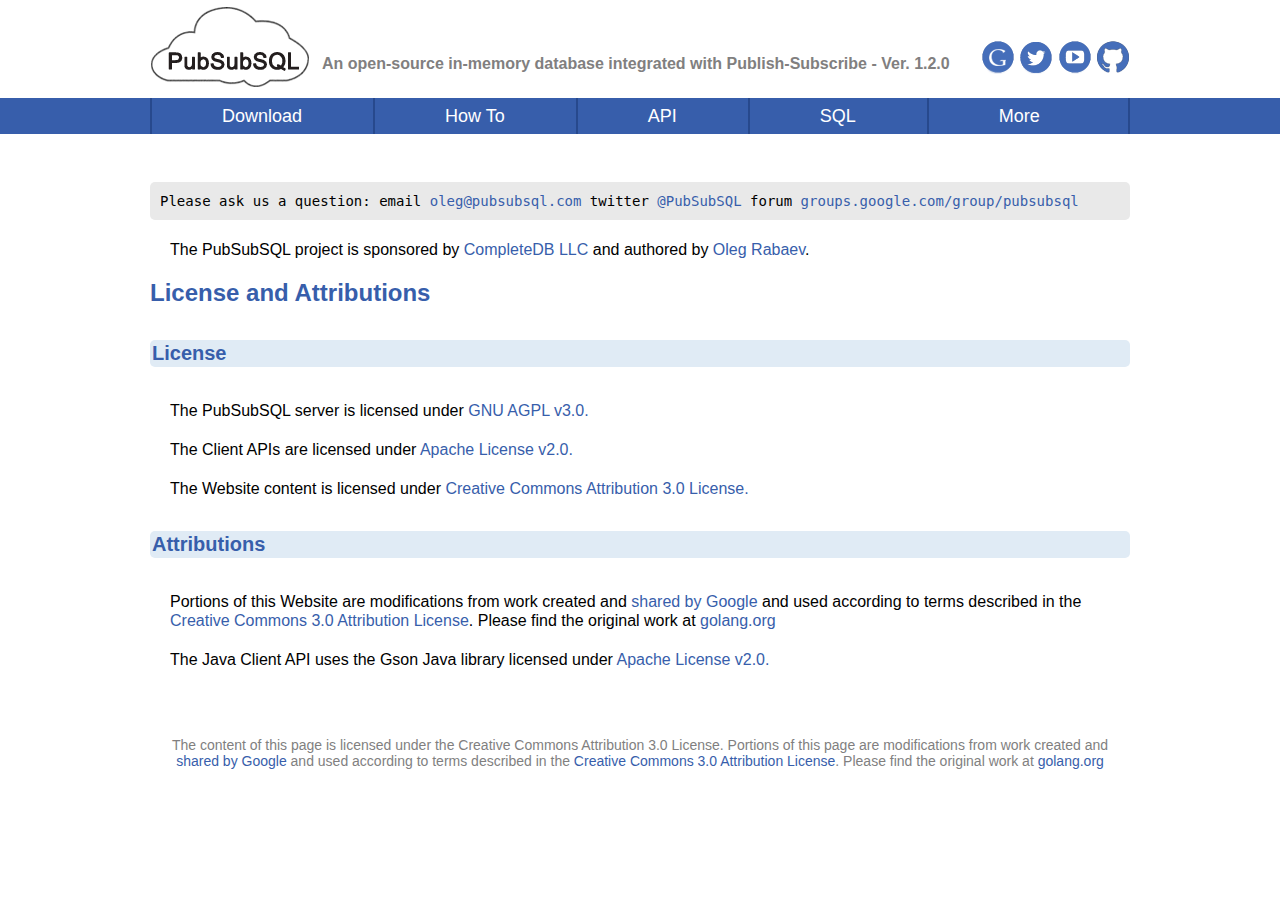
<file: website/license.html>
<!DOCTYPE html PUBLIC "-//W3C//DTD XHTML 1.0 Transitional//EN" "http://www.w3.org/TR/xhtml1/DTD/xhtml1-transitional.dtd">

<html xmlns="http://www.w3.org/1999/xhtml">

<head>
<title>PubSubSQL - Go Client API</title>
<meta http-equiv="Content-Type" content="text/html; iso-8859-1" />
<link href="style.css" type="text/css" rel="stylesheet" />
        <script>
            (function (i, s, o, g, r, a, m) {
                i['GoogleAnalyticsObject'] = r; i[r] = i[r] || function () {
                    (i[r].q = i[r].q || []).push(arguments)
                }, i[r].l = 1 * new Date(); a = s.createElement(o),
                m = s.getElementsByTagName(o)[0]; a.async = 1; a.src = g; m.parentNode.insertBefore(a, m)
            })(window, document, 'script', '//www.google-analytics.com/analytics.js', 'ga');

            ga('create', 'UA-48120758-1', 'pubsubsql.com');
            ga('send', 'pageview');

</script>
<!-- Google Code for Remarketing tag -->
<!-- Remarketing tags may not be associated with personally identifiable information or placed on pages related to sensitive categories. For instructions on adding this tag and more information on the above requirements, read the setup guide: google.com/ads/remarketingsetup -->
<script type="text/javascript">
/* <![CDATA[ */
var google_conversion_id = 984295711;
var google_conversion_label = "e3V2CMmfggUQn9Ks1QM";
var google_custom_params = window.google_tag_params;
var google_remarketing_only = true;
/* ]]> */
</script>
<script type="text/javascript" src="//www.googleadservices.com/pagead/conversion.js">
</script>
<noscript>
<div style="display:inline;">
<img height="1" width="1" style="border-style:none;" alt="" src="//googleads.g.doubleclick.net/pagead/viewthroughconversion/984295711/?value=0&amp;label=e3V2CMmfggUQn9Ks1QM&amp;guid=ON&amp;script=0"/>
</div>
</noscript>

</head>

<body>
<div id="container">
	<div id="header">
		<div id="logo"><a href="index.html"><img src="images/logo.gif" border="0" alt="Logo" /></a></div>
		<div id="slogan">An open-source in-memory database integrated with Publish-Subscribe - Ver. 1.2.0 </div>
		<div id="social">
			<a target="_blank" href="http://groups.google.com/group/pubsubsql"><img src="images/ggroups.png" border="0" alt="Git" /></a>			
			<a target="_blank" href="https://twitter.com/PubSubSQL"><img src="images/twitter.png" border="0" alt="Twitter" /></a>
			<a target="_blank" href="http://www.youtube.com/PubSubSQL"><img src="images/youtube.png" border="0" alt="youtube" /></a>
			<a target="_blank" href="https://github.com/pubsubsql"><img src="images/git.png" border="0" alt="Git" /></a>			
		 </div>
	</div>
	<div id="hmenu">
		<ul id="main-menu">
			<li class="first"><a href="download.html">Download</a>
            </li>
            <li><a href="#">How To</a>
				<ul class="drop-down">
					<li><a href="runlinux.html">run on Linux</a></li>
					<li><a href="runwindows.html">run on Windows</a></li>
				</ul>
			</li>
			<li><a href="#">API</a>
				<ul class="drop-down">
					<li><a href="apigo.html">Go</a></li>
					<li><a href="apijava.html">Java</a></li>
					<li><a href="apipython.html">Python</a></li>
					<li><a href="apidotnet.html">.Net</a></li>
				</ul>
			</li>
			<li><a href="sql.html">SQL</a>
				<ul class="drop-down">
					<li><a href="sql.html">SQL must-know rules</a></li>
					<li><a href="sql.html#subscribe">subscribe</a></li>
					<li><a href="sql.html#skip ">subscribe skip</a></li>
					<li><a href="sql.html#unsubscribe">unsubscribe</a></li>
					<li><a href="sql.html#key">key</a></li>
					<li><a href="sql.html#tag">tag</a></li>
				</ul>
			</li>
			<li class="last-child"><a href="#">More</a>
				<ul class= "drop-down">
					<li><a href="license.html">License</a></li>
					<li><a href="community.html">Community</a></li>
				</ul>
			</li>
		</ul>
	</div>		
<div id="containter-content">
<div id="inner-content">
   <br/>
    <pre>Please ask us a question: email <a href="mailto:oleg@pubsubsql.com">oleg@pubsubsql.com</a> twitter <a href="https://twitter.com/PubSubSQL">@PubSubSQL</a> forum <a href="http://groups.google.com/group/pubsubsql">groups.google.com/group/pubsubsql</a> </pre>

   <p>The PubSubSQL project is sponsored by <a href="http://www.completedb.com">CompleteDB LLC</a> and authored by <a href="mailto:oleg@pubsubsql.com">Oleg Rabaev</a>.</p>
    <h1>License and Attributions</h1>

    <h5 id="link_licence" class="blue_title">License</h5>
    <p>The PubSubSQL server is licensed under <a href="www.gnu.org/licenses/agpl-3.0.html">GNU AGPL v3.0.</a></p>
    <p>The Client APIs are licensed under <a href="http://www.apache.org/licenses/">Apache License v2.0.</a></p>
    <p>The Website content is licensed under <a href="http://creativecommons.org/licenses/by/3.0/">Creative Commons Attribution 3.0 License.</a></p>

    <h5 id="link_attribution" class="blue_title">Attributions</h5>
<p>
Portions of this Website are modifications from work created and <a
href="http://code.google.com/policies.html">shared by Google</a>
and used according to terms described in the <a
href="http://creativecommons.org/licenses/by/3.0/">Creative Commons
3.0 Attribution License</a>. Please find the original work at <a href="http://www.golang.org">golang.org</a>
</p>
<p> The Java Client API uses the Gson Java library licensed under <a href="http://www.apache.org/licenses/">Apache License v2.0.</a> </p>
</div>

<br clear="all" />
<div id="license-text">The content of this page is licensed under the Creative Commons Attribution 3.0 License. Portions of this page are modifications from work created and <a
  href="http://code.google.com/policies.html">shared by Google</a>
  and used according to terms described in the <a
  href="http://creativecommons.org/licenses/by/3.0/">Creative Commons
  3.0 Attribution License</a>. Please find the original work at <a href="http://www.golang.org">golang.org</a></div>		
</div>

</div>

</body>

</html>
</file>
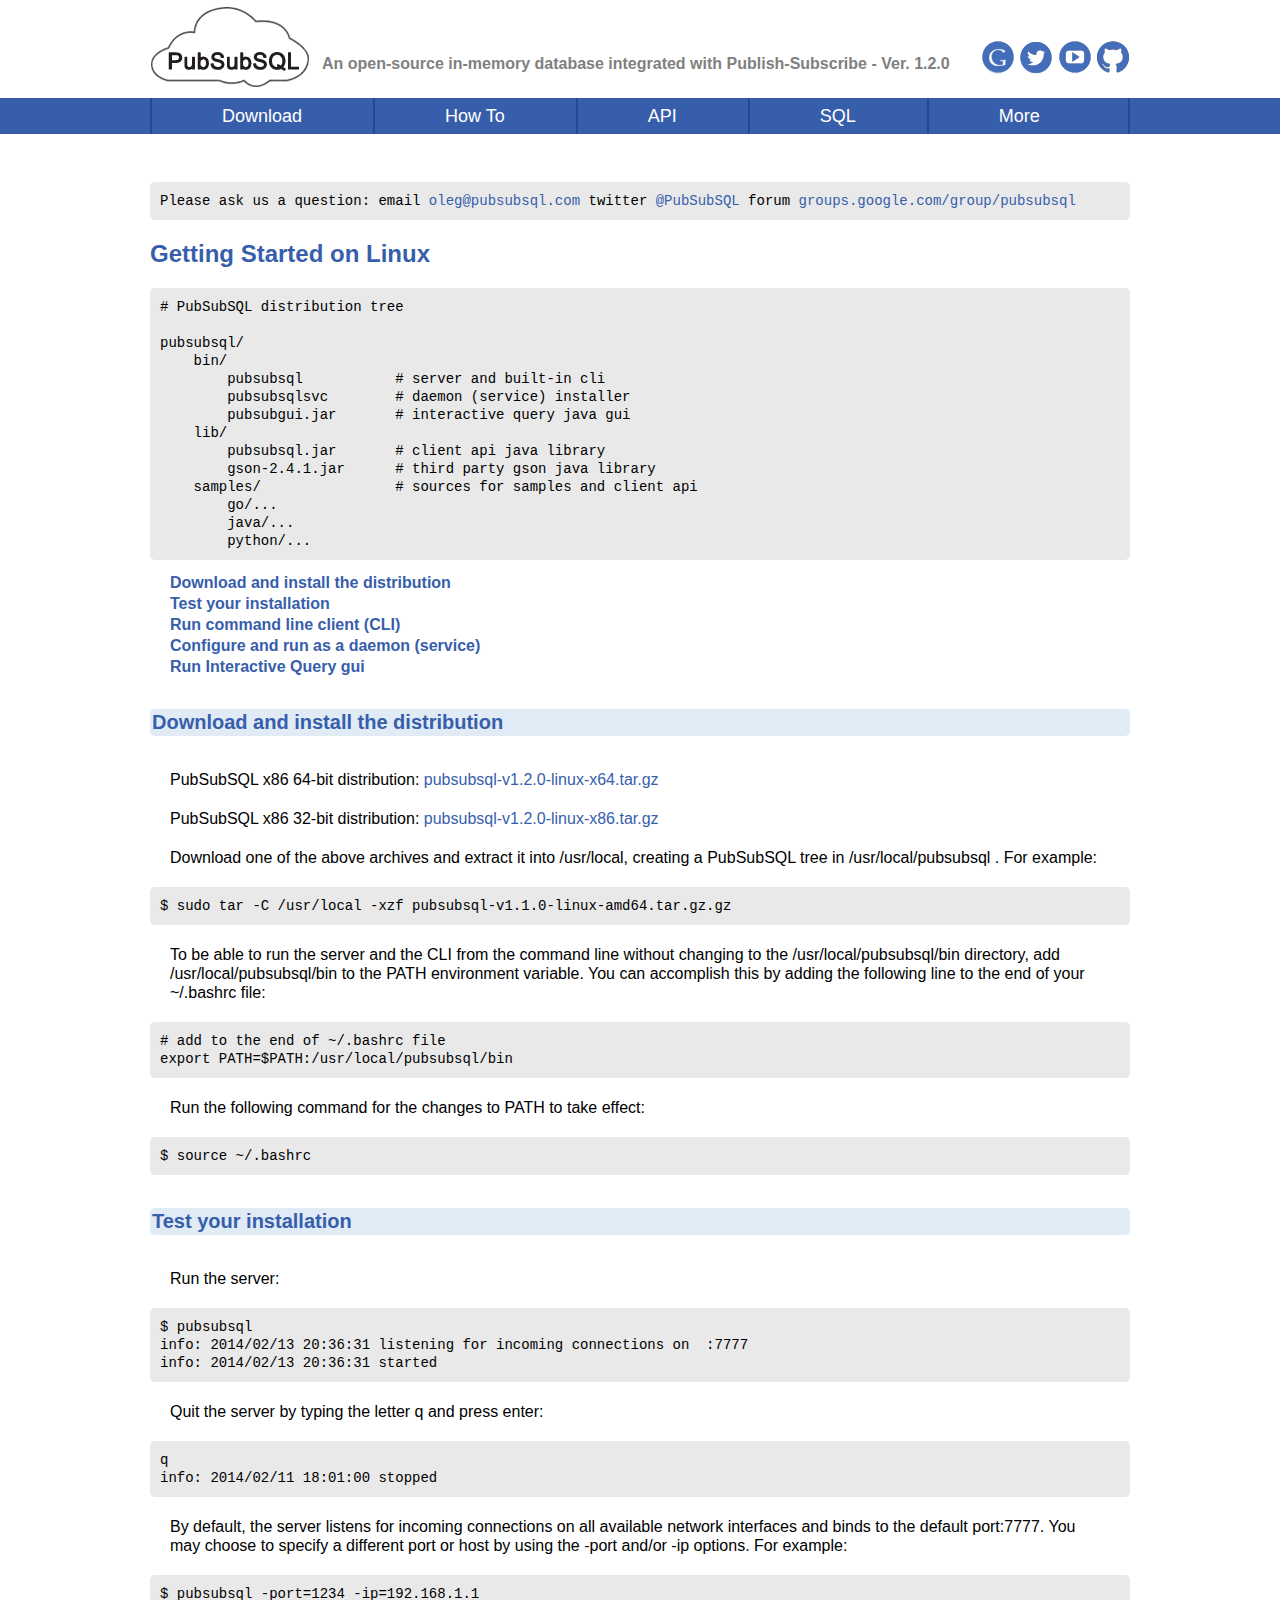
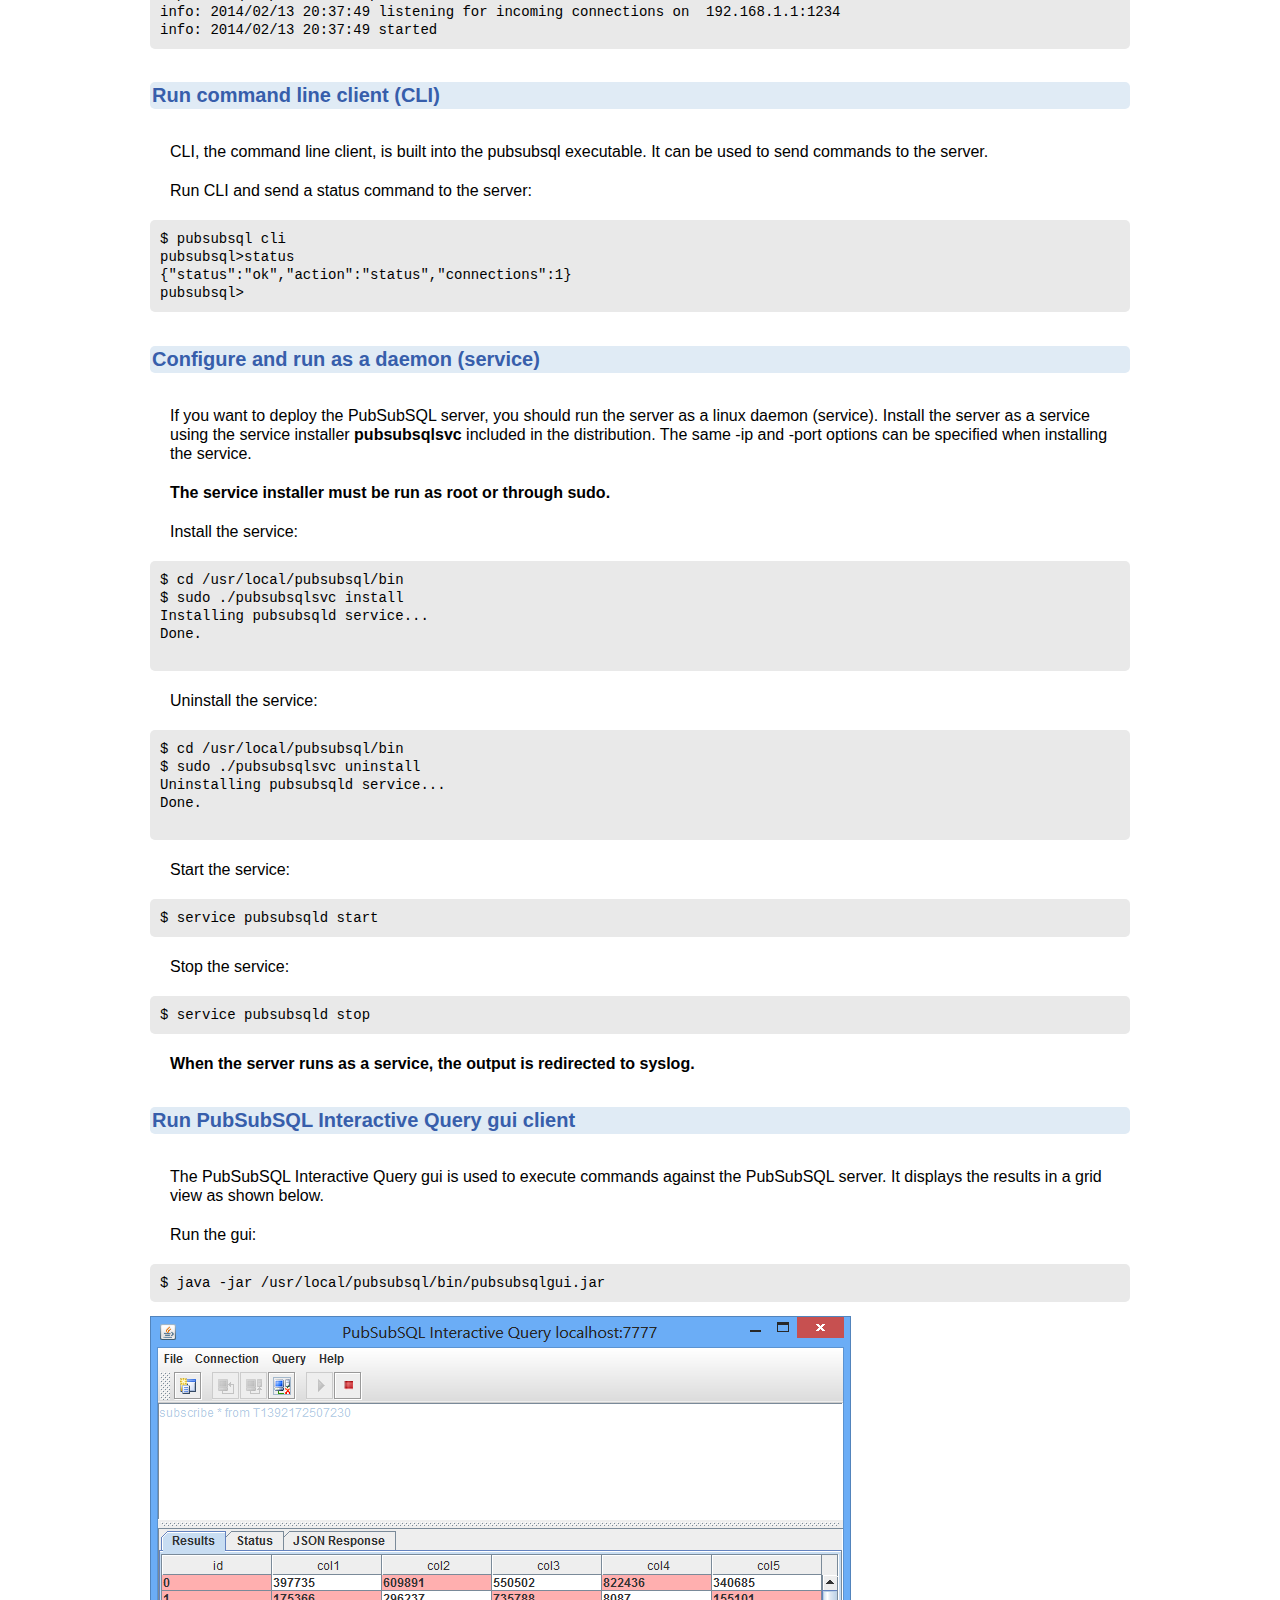
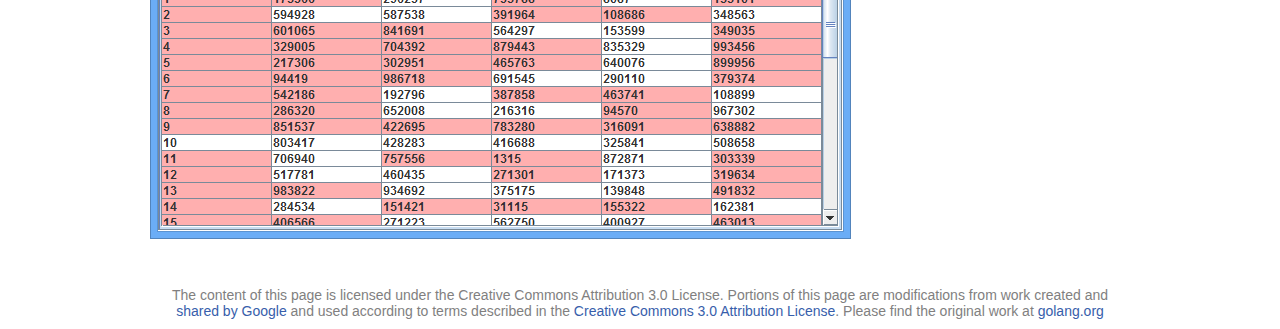
<file: website/runlinux.html>
<!DOCTYPE html PUBLIC "-//W3C//DTD XHTML 1.0 Transitional//EN" "http://www.w3.org/TR/xhtml1/DTD/xhtml1-transitional.dtd">

<html xmlns="http://www.w3.org/1999/xhtml">

<head>
<title>PubSubSQL - Getting Started on Linux</title>
<meta http-equiv="Content-Type" content="text/html; iso-8859-1" />
<link href="style.css" type="text/css" rel="stylesheet" />
        <script>
            (function (i, s, o, g, r, a, m) {
                i['GoogleAnalyticsObject'] = r; i[r] = i[r] || function () {
                    (i[r].q = i[r].q || []).push(arguments)
                }, i[r].l = 1 * new Date(); a = s.createElement(o),
                m = s.getElementsByTagName(o)[0]; a.async = 1; a.src = g; m.parentNode.insertBefore(a, m)
            })(window, document, 'script', '//www.google-analytics.com/analytics.js', 'ga');

            ga('create', 'UA-48120758-1', 'pubsubsql.com');
            ga('send', 'pageview');

</script>
<!-- Google Code for Remarketing tag -->
<!-- Remarketing tags may not be associated with personally identifiable information or placed on pages related to sensitive categories. For instructions on adding this tag and more information on the above requirements, read the setup guide: google.com/ads/remarketingsetup -->
<script type="text/javascript">
/* <![CDATA[ */
var google_conversion_id = 984295711;
var google_conversion_label = "e3V2CMmfggUQn9Ks1QM";
var google_custom_params = window.google_tag_params;
var google_remarketing_only = true;
/* ]]> */
</script>
<script type="text/javascript" src="//www.googleadservices.com/pagead/conversion.js">
</script>
<noscript>
<div style="display:inline;">
<img height="1" width="1" style="border-style:none;" alt="" src="//googleads.g.doubleclick.net/pagead/viewthroughconversion/984295711/?value=0&amp;label=e3V2CMmfggUQn9Ks1QM&amp;guid=ON&amp;script=0"/>
</div>
</noscript>

</head>

<body>
<div id="container">
	<div id="header">
		<div id="logo"><a href="index.html"><img src="images/logo.gif" border="0" alt="Logo" /></a></div>
		<div id="slogan">An open-source in-memory database integrated with Publish-Subscribe - Ver. 1.2.0 </div>
		<div id="social">
			<a target="_blank" href="http://groups.google.com/group/pubsubsql"><img src="images/ggroups.png" border="0" alt="Git" /></a>			
			<a target="_blank" href="https://twitter.com/PubSubSQL"><img src="images/twitter.png" border="0" alt="Twitter" /></a>
			<a target="_blank" href="http://www.youtube.com/PubSubSQL"><img src="images/youtube.png" border="0" alt="youtube" /></a>
			<a target="_blank" href="https://github.com/pubsubsql"><img src="images/git.png" border="0" alt="Git" /></a>			
		 </div>
	</div>
	<div id="hmenu">
		<ul id="main-menu">
			<li class="first"><a href="download.html">Download</a>
            </li>
            <li><a href="#">How To</a>
				<ul class="drop-down">
					<li><a href="runlinux.html">run on Linux</a></li>
					<li><a href="runwindows.html">run on Windows</a></li>
				</ul>
			</li>
			<li><a href="#">API</a>
				<ul class="drop-down">
					<li><a href="apigo.html">Go</a></li>
					<li><a href="apijava.html">Java</a></li>
					<li><a href="apipython.html">Python</a></li>
					<li><a href="apidotnet.html">.Net</a></li>
				</ul>
			</li>
			<li><a href="sql.html">SQL</a>
				<ul class="drop-down">
					<li><a href="sql.html">SQL must-know rules</a></li>
					<li><a href="sql.html#subscribe">subscribe</a></li>
					<li><a href="sql.html#skip ">subscribe skip</a></li>
					<li><a href="sql.html#unsubscribe">unsubscribe</a></li>
					<li><a href="sql.html#key">key</a></li>
					<li><a href="sql.html#tag">tag</a></li>
				</ul>
			</li>
			<li class="last-child"><a href="#">More</a>
				<ul class= "drop-down">
					<li><a href="license.html">License</a></li>
					<li><a href="community.html">Community</a></li>
				</ul>
			</li>
		</ul>
	</div>		

<div id="containter-content">
<div id="inner-content">
   <br/>
    <pre>Please ask us a question: email <a href="mailto:oleg@pubsubsql.com">oleg@pubsubsql.com</a> twitter <a href="https://twitter.com/PubSubSQL">@PubSubSQL</a> forum <a href="http://groups.google.com/group/pubsubsql">groups.google.com/group/pubsubsql</a> </pre>
    <h1>Getting Started on Linux</h1>
<pre># PubSubSQL distribution tree

pubsubsql/
    bin/
        pubsubsql           # server and built-in cli
        pubsubsqlsvc        # daemon (service) installer
        pubsubgui.jar       # interactive query java gui
    lib/
        pubsubsql.jar       # client api java library
        gson-2.4.1.jar      # third party gson java library
    samples/                # sources for samples and client api 
        go/...                   
        java/...
        python/...
</pre>

    <h3><a href="#download">Download and install the distribution</a></h3>
    <h3><a href="#test">Test your installation</a></h3>
    <h3><a href="#cli">Run command line client (CLI)</a></h3>
    <h3><a href="#daemon">Configure and run as a daemon (service)</a></h3>
    <h3><a href="#gui">Run Interactive Query gui</a></h3>

    <h5 id="download" class="blue_title">Download and install the distribution</h5>
    <p>PubSubSQL x86 64-bit distribution: <a target="_blank" href="http://sourceforge.net/projects/pubsubsql/files/pubsubsql-v1.2.0-linux-x64.tar.gz/download">pubsubsql-v1.2.0-linux-x64.tar.gz</a></p>
    <p>PubSubSQL x86 32-bit distribution: <a target="_blank" href="http://sourceforge.net/projects/pubsubsql/files/pubsubsql-v1.2.0-linux-x86.tar.gz/download">pubsubsql-v1.2.0-linux-x86.tar.gz</a></p>
    <p>Download one of the above archives and extract it into /usr/local, creating a PubSubSQL tree in /usr/local/pubsubsql . For example: </p>
    <pre>$ sudo tar -C /usr/local -xzf pubsubsql-v1.1.0-linux-amd64.tar.gz.gz </pre>   
    <p>To be able to run the server and the CLI from the command line without changing to the /usr/local/pubsubsql/bin directory, add 
    /usr/local/pubsubsql/bin to the PATH environment variable. You can accomplish this by adding the following line to the end of your ~/.bashrc file:</p>
    <pre># add to the end of ~/.bashrc file
export PATH=$PATH:/usr/local/pubsubsql/bin</pre>   
    <p>Run the following command for the changes to PATH to take effect:</p>
    <pre>$ source ~/.bashrc</pre>   

    <h5 id="test" class="blue_title">Test your installation</h5>
    <p>Run the server:</p>
<pre>$ pubsubsql
info: 2014/02/13 20:36:31 listening for incoming connections on  :7777 
info: 2014/02/13 20:36:31 started 
</pre>
    <p>Quit the server by typing the letter q and press enter:</p>
<pre>q
info: 2014/02/11 18:01:00 stopped
</pre>

    <p>By default, the server listens for incoming connections on all available network interfaces and binds to the default port:7777. 
    You may choose to specify a different port or host by using the -port and/or -ip options. For example:</p>
<pre>$ pubsubsql -port=1234 -ip=192.168.1.1
info: 2014/02/13 20:37:49 listening for incoming connections on  192.168.1.1:1234
info: 2014/02/13 20:37:49 started
</pre>

    <h5 id="cli" class="blue_title">Run command line client (CLI)</h5>
    <p>CLI, the command line client, is built into the pubsubsql executable. It can be used to send commands to the server. </p> 
    <p>Run CLI and send a status command to the server:</p> 
<pre>$ pubsubsql cli
pubsubsql>status
{"status":"ok","action":"status","connections":1}
pubsubsql>
</pre>

    <h5 id="daemon" class="blue_title">Configure and run as a daemon (service)</h5>
    <p>If you want to deploy the PubSubSQL server, you should run the server as a linux daemon (service). Install the server as a service using the service installer <strong>pubsubsqlsvc</strong> included in the distribution.
    The same -ip and -port options can be specified when installing the service. 
    </p>
    <p><strong>The service installer must be run as root or through sudo.</strong></p>
    <p>Install the service:</p>
    <pre>$ cd /usr/local/pubsubsql/bin 
$ sudo ./pubsubsqlsvc install
Installing pubsubsqld service...
Done.
    </pre>

    <p>Uninstall the service:</p>
    <pre>$ cd /usr/local/pubsubsql/bin 
$ sudo ./pubsubsqlsvc uninstall
Uninstalling pubsubsqld service...
Done.
    </pre>

    <p>Start the service:</p>
    <pre>$ service pubsubsqld start </pre>

    <p>Stop the service:</p>
    <pre>$ service pubsubsqld stop </pre>

    <p><strong>When the server runs as a service, the output is redirected to syslog.</strong></p>
    
    <h5 id="gui" class="blue_title">Run PubSubSQL Interactive Query gui client</h5>	
    <p>The PubSubSQL Interactive Query gui is used to execute commands against the PubSubSQL server. 
    It displays the results in a grid view as shown below. </p>
    <p>Run the gui: </p>
    <pre>$ java -jar /usr/local/pubsubsql/bin/pubsubsqlgui.jar</pre>

    <div><img border="0" src="images/javagui.png" alt="GUI"/></div>

</div>
<!-- footer -->
<br clear="all" />
<div id="license-text">The content of this page is licensed under the Creative Commons Attribution 3.0 License. Portions of this page are modifications from work created and <a
  href="http://code.google.com/policies.html">shared by Google</a>
  and used according to terms described in the <a
  href="http://creativecommons.org/licenses/by/3.0/">Creative Commons
  3.0 Attribution License</a>. Please find the original work at <a href="http://www.golang.org">golang.org</a></div>		
</div>	

</div>
</div>
</body>

</html>
</file>
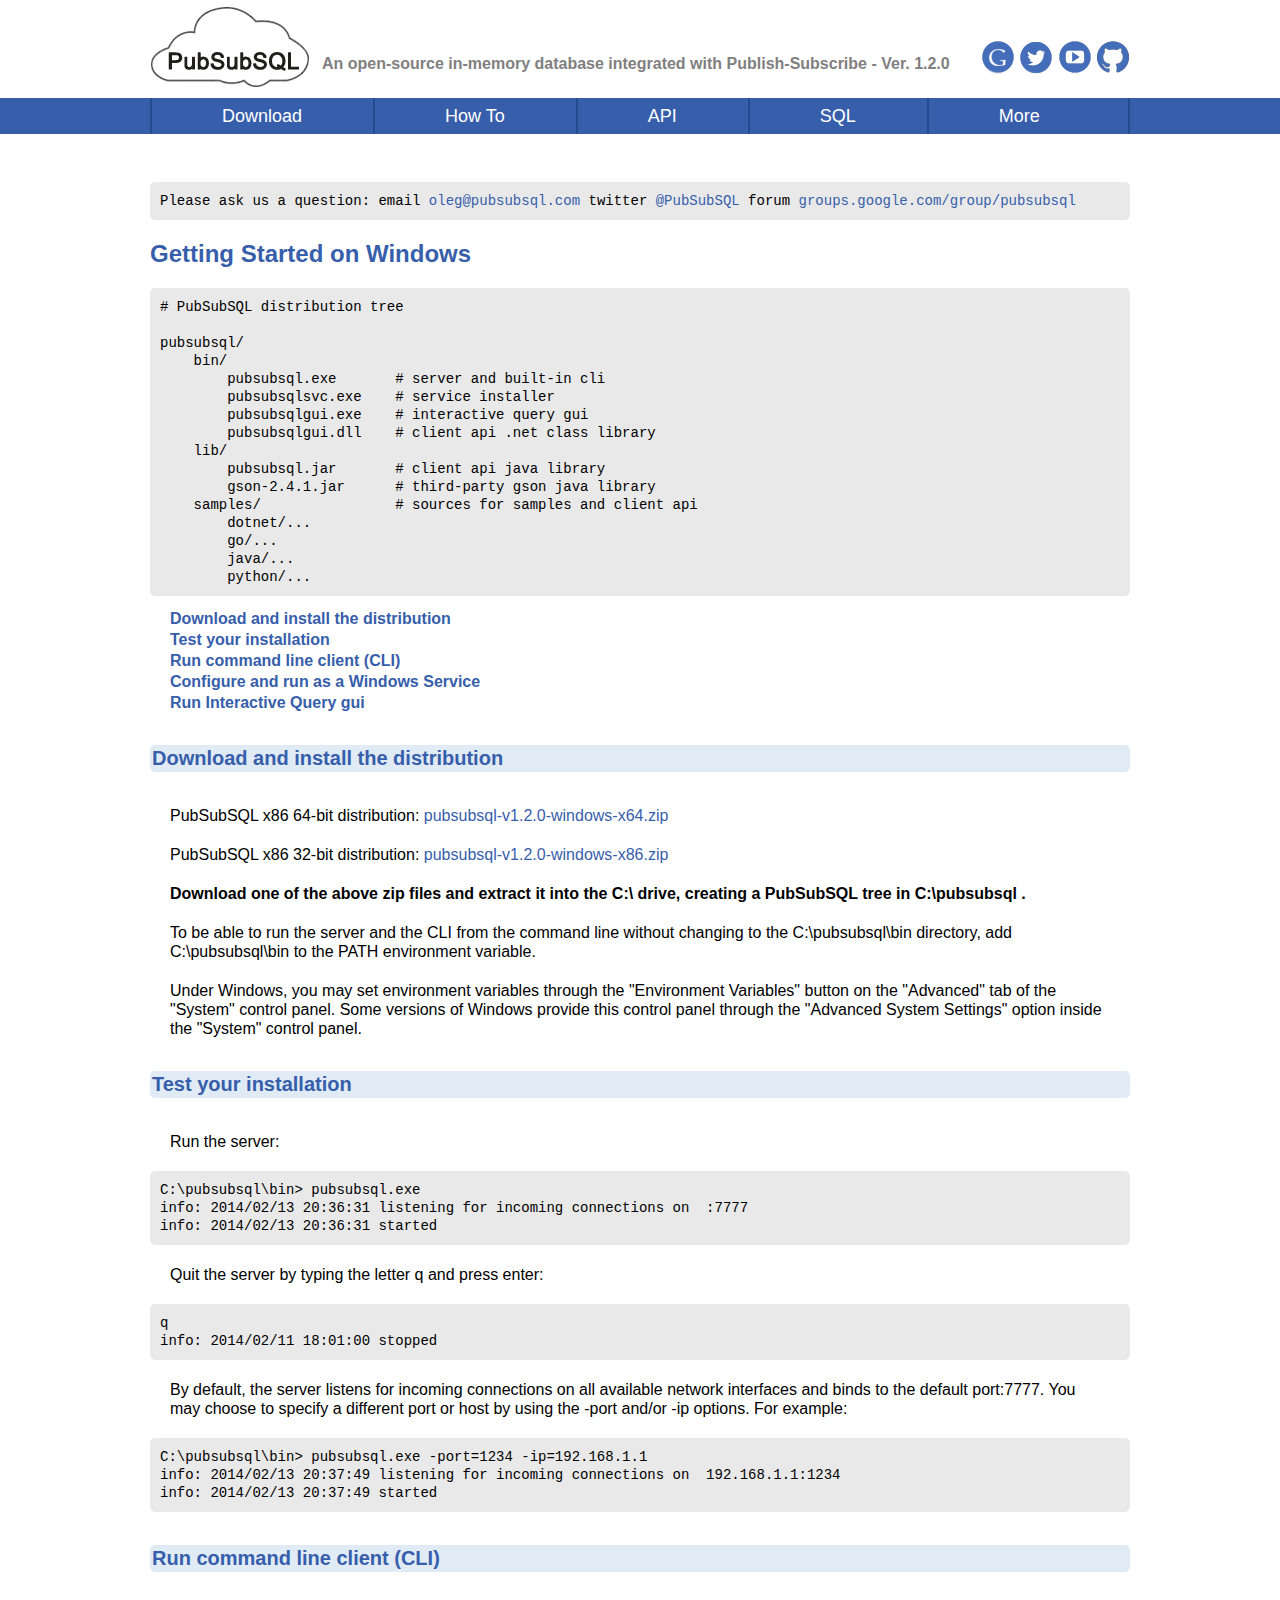
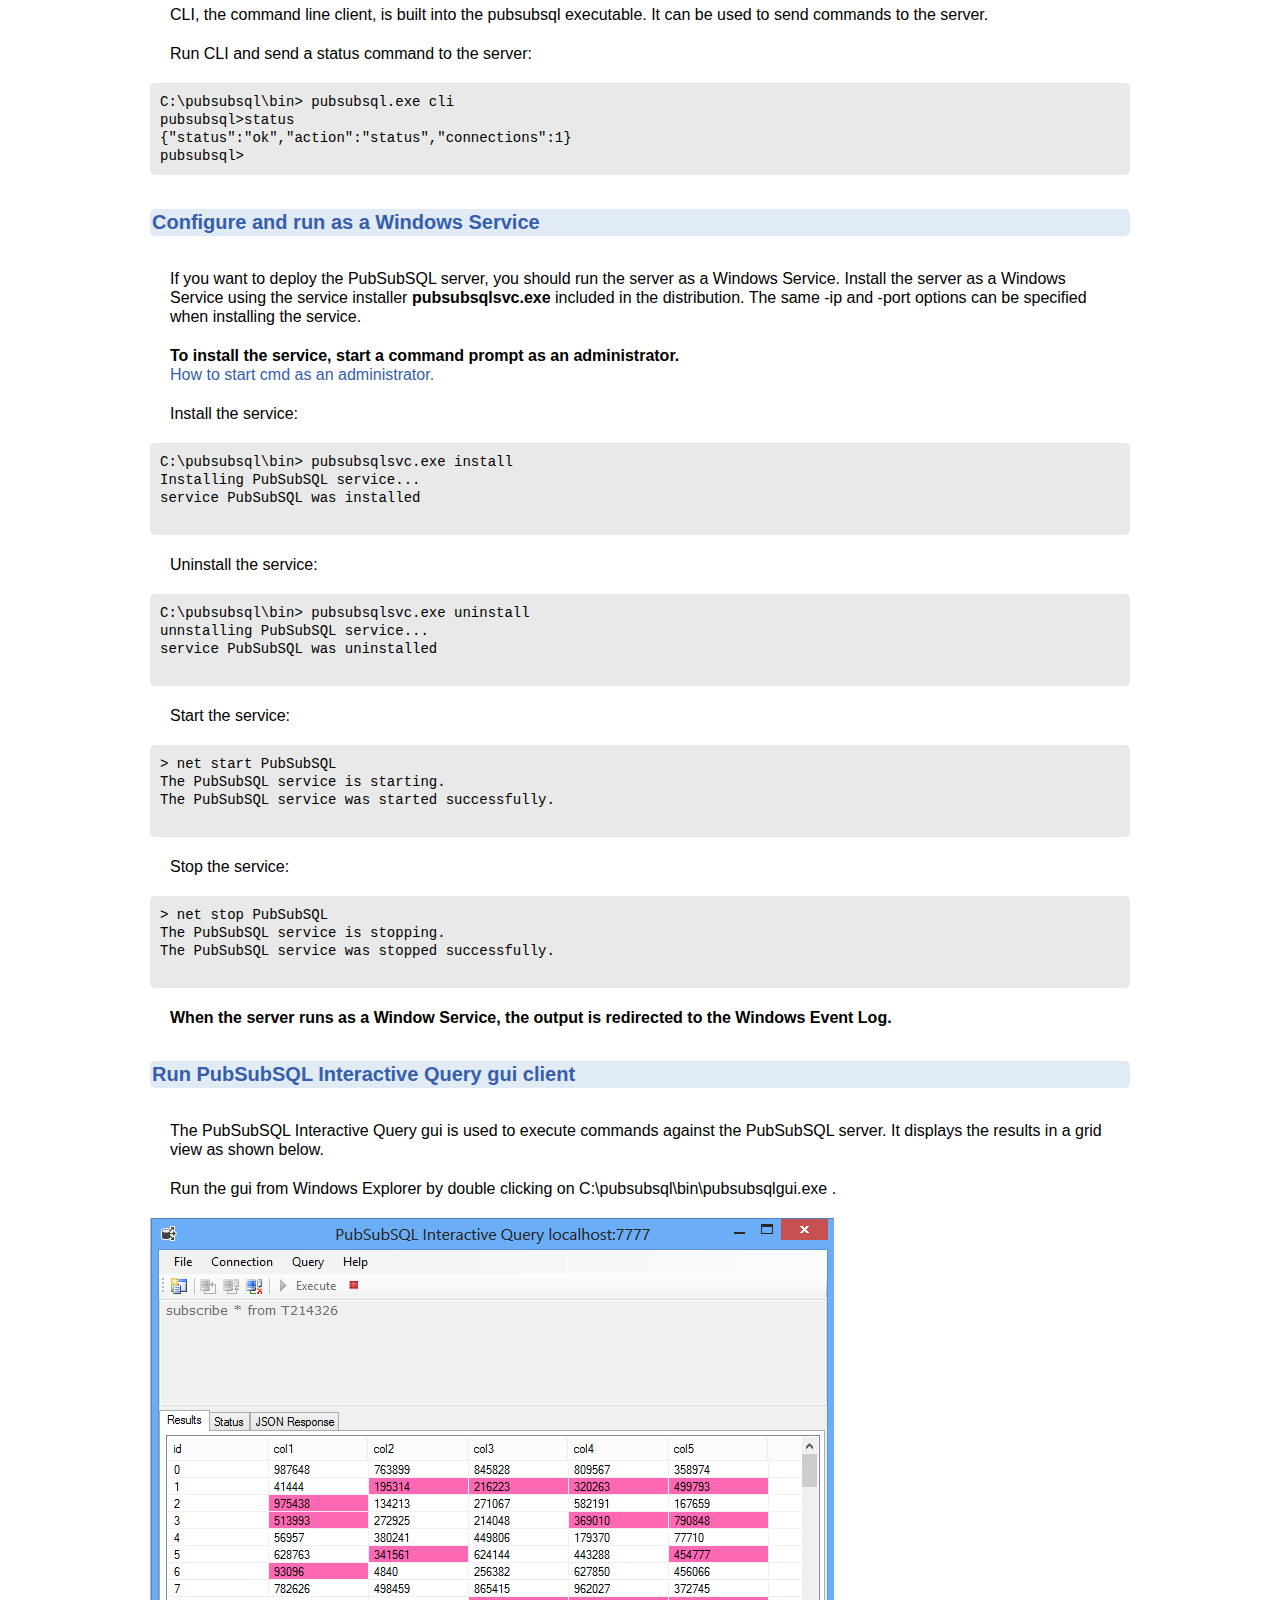
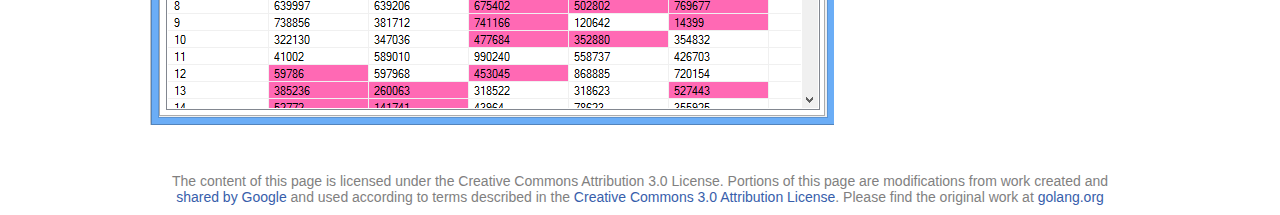
<file: website/runwindows.html>
<!DOCTYPE html PUBLIC "-//W3C//DTD XHTML 1.0 Transitional//EN" "http://www.w3.org/TR/xhtml1/DTD/xhtml1-transitional.dtd">

<html xmlns="http://www.w3.org/1999/xhtml">

<head>
<title>PubSubSQL - Getting started on Windows</title>
<meta http-equiv="Content-Type" content="text/html; iso-8859-1" />
<link href="style.css" type="text/css" rel="stylesheet" />
        <script>
            (function (i, s, o, g, r, a, m) {
                i['GoogleAnalyticsObject'] = r; i[r] = i[r] || function () {
                    (i[r].q = i[r].q || []).push(arguments)
                }, i[r].l = 1 * new Date(); a = s.createElement(o),
                m = s.getElementsByTagName(o)[0]; a.async = 1; a.src = g; m.parentNode.insertBefore(a, m)
            })(window, document, 'script', '//www.google-analytics.com/analytics.js', 'ga');

            ga('create', 'UA-48120758-1', 'pubsubsql.com');
            ga('send', 'pageview');

</script>
<!-- Google Code for Remarketing tag -->
<!-- Remarketing tags may not be associated with personally identifiable information or placed on pages related to sensitive categories. For instructions on adding this tag and more information on the above requirements, read the setup guide: google.com/ads/remarketingsetup -->
<script type="text/javascript">
/* <![CDATA[ */
var google_conversion_id = 984295711;
var google_conversion_label = "e3V2CMmfggUQn9Ks1QM";
var google_custom_params = window.google_tag_params;
var google_remarketing_only = true;
/* ]]> */
</script>
<script type="text/javascript" src="//www.googleadservices.com/pagead/conversion.js">
</script>
<noscript>
<div style="display:inline;">
<img height="1" width="1" style="border-style:none;" alt="" src="//googleads.g.doubleclick.net/pagead/viewthroughconversion/984295711/?value=0&amp;label=e3V2CMmfggUQn9Ks1QM&amp;guid=ON&amp;script=0"/>
</div>
</noscript>

</head>

<body>
<div id="container">
	<div id="header">
		<div id="logo"><a href="index.html"><img src="images/logo.gif" border="0" alt="Logo" /></a></div>
		<div id="slogan">An open-source in-memory database integrated with Publish-Subscribe - Ver. 1.2.0 </div>
		<div id="social">
			<a target="_blank" href="http://groups.google.com/group/pubsubsql"><img src="images/ggroups.png" border="0" alt="Git" /></a>			
			<a target="_blank" href="https://twitter.com/PubSubSQL"><img src="images/twitter.png" border="0" alt="Twitter" /></a>
			<a target="_blank" href="http://www.youtube.com/PubSubSQL"><img src="images/youtube.png" border="0" alt="youtube" /></a>
			<a target="_blank" href="https://github.com/pubsubsql"><img src="images/git.png" border="0" alt="Git" /></a>			
		 </div>
	</div>
	<div id="hmenu">
		<ul id="main-menu">
			<li class="first"><a href="download.html">Download</a>
            </li>
            <li><a href="#">How To</a>
				<ul class="drop-down">
					<li><a href="runlinux.html">run on Linux</a></li>
					<li><a href="runwindows.html">run on Windows</a></li>
				</ul>
			</li>
			<li><a href="#">API</a>
				<ul class="drop-down">
					<li><a href="apigo.html">Go</a></li>
					<li><a href="apijava.html">Java</a></li>
					<li><a href="apipython.html">Python</a></li>
					<li><a href="apidotnet.html">.Net</a></li>
				</ul>
			</li>
			<li><a href="sql.html">SQL</a>
				<ul class="drop-down">
					<li><a href="sql.html">SQL must-know rules</a></li>
					<li><a href="sql.html#subscribe">subscribe</a></li>
					<li><a href="sql.html#skip ">subscribe skip</a></li>
					<li><a href="sql.html#unsubscribe">unsubscribe</a></li>
					<li><a href="sql.html#key">key</a></li>
					<li><a href="sql.html#tag">tag</a></li>
				</ul>
			</li>
			<li class="last-child"><a href="#">More</a>
				<ul class= "drop-down">
					<li><a href="license.html">License</a></li>
					<li><a href="community.html">Community</a></li>
				</ul>
			</li>
		</ul>
	</div>		


<div id="containter-content">
<div id="inner-content">
   <br/>
    <pre>Please ask us a question: email <a href="mailto:oleg@pubsubsql.com">oleg@pubsubsql.com</a> twitter <a href="https://twitter.com/PubSubSQL">@PubSubSQL</a> forum <a href="http://groups.google.com/group/pubsubsql">groups.google.com/group/pubsubsql</a> </pre>
    <h1>Getting Started on Windows</h1>
<pre># PubSubSQL distribution tree

pubsubsql/
    bin/
        pubsubsql.exe       # server and built-in cli
        pubsubsqlsvc.exe    # service installer
        pubsubsqlgui.exe    # interactive query gui
        pubsubsqlgui.dll    # client api .net class library
    lib/
        pubsubsql.jar       # client api java library
        gson-2.4.1.jar      # third-party gson java library 
    samples/                # sources for samples and client api 
        dotnet/...
        go/...                   
        java/...
        python/...
</pre>

    <h3><a href="#download">Download and install the distribution</a></h3>
    <h3><a href="#test">Test your installation</a></h3>
    <h3><a href="#cli">Run command line client (CLI)</a></h3>
    <h3><a href="#daemon">Configure and run as a Windows Service</a></h3>
    <h3><a href="#gui">Run Interactive Query gui</a></h3>

    <h5 id="download" class="blue_title">Download and install the distribution</h5>
    <p>PubSubSQL x86 64-bit distribution: <a target="_blank" href="http://sourceforge.net/projects/pubsubsql/files/pubsubsql-v1.2.0-windows-x64.zip/download">pubsubsql-v1.2.0-windows-x64.zip</a></p>
    <p>PubSubSQL x86 32-bit distribution: <a target="_blank" href="http://sourceforge.net/projects/pubsubsql/files/pubsubsql-v1.2.0-windows-x86.zip/download">pubsubsql-v1.2.0-windows-x86.zip</a></p>
    <p><strong>Download one of the above zip files and extract it into the C:\ drive, creating a PubSubSQL tree in C:\pubsubsql .</strong></p>
    <p>To be able to run the server and the CLI from the command line without changing to the C:\pubsubsql\bin directory, add 
    C:\pubsubsql\bin to the PATH environment variable.</p>
    <p>Under Windows, you may set environment variables through the "Environment Variables" button on the 
    "Advanced" tab of the "System" control panel. Some versions of Windows provide this control panel through 
    the "Advanced System Settings" option inside the "System" control panel. </p>

    <h5 id="test" class="blue_title">Test your installation</h5>
    <p>Run the server:</p>
<pre>C:\pubsubsql\bin> pubsubsql.exe
info: 2014/02/13 20:36:31 listening for incoming connections on  :7777 
info: 2014/02/13 20:36:31 started 
</pre>
    <p>Quit the server by typing the letter q and press enter:</p>
<pre>q
info: 2014/02/11 18:01:00 stopped
</pre>

    <p>By default, the server listens for incoming connections on all available network interfaces and binds to the default port:7777. 
    You may choose to specify a different port or host by using the -port and/or -ip options. For example:</p>
<pre>C:\pubsubsql\bin> pubsubsql.exe -port=1234 -ip=192.168.1.1
info: 2014/02/13 20:37:49 listening for incoming connections on  192.168.1.1:1234
info: 2014/02/13 20:37:49 started
</pre>

    <h5 id="cli" class="blue_title">Run command line client (CLI)</h5>
    <p>CLI, the command line client, is built into the pubsubsql executable. It can be used to send commands to the server. </p> 
    <p>Run CLI and send a status command to the server:</p> 
<pre>C:\pubsubsql\bin> pubsubsql.exe cli 
pubsubsql>status
{"status":"ok","action":"status","connections":1}
pubsubsql>
</pre>

    <h5 id="daemon" class="blue_title">Configure and run as a Windows Service</h5>
    <p>If you want to deploy the PubSubSQL server, you should run the server as a Windows Service. Install the server as a Windows Service using the service installer <strong>pubsubsqlsvc.exe</strong> included in the distribution.
    The same -ip and -port options can be specified when installing the service. 
    </p>

    <p><strong>To install the service, start a command prompt as an administrator. </strong><br /><a target="_blank" href="http://technet.microsoft.com/en-us/library/cc947813(v=ws.10).aspx"> How to start cmd as an administrator.</a></p>

    <p>Install the service:</p>
    <pre>C:\pubsubsql\bin> pubsubsqlsvc.exe install 
Installing PubSubSQL service...
service PubSubSQL was installed
    </pre>

    <p>Uninstall the service:</p>
    <pre>C:\pubsubsql\bin> pubsubsqlsvc.exe uninstall 
unnstalling PubSubSQL service...
service PubSubSQL was uninstalled
    </pre>

    <p>Start the service:</p>
    <pre>> net start PubSubSQL
The PubSubSQL service is starting.
The PubSubSQL service was started successfully.
    </pre>

    <p>Stop the service:</p>

    <pre>> net stop PubSubSQL
The PubSubSQL service is stopping.
The PubSubSQL service was stopped successfully.
    </pre>


    <p><strong>When the server runs as a Window Service, the output is redirected to the Windows Event Log.</strong></p>
    
    <h5 id="gui" class="blue_title">Run PubSubSQL Interactive Query gui client</h5>	
    <p>The PubSubSQL Interactive Query gui is used to execute commands against the PubSubSQL server. 
    It displays the results in a grid view as shown below. </p>
    <p>Run the gui from Windows Explorer by double clicking on C:\pubsubsql\bin\pubsubsqlgui.exe .</p>

    <div><img border="0" src="images/netgui.png" alt="GUI"/></div>

</div>
<!-- footer -->
<br clear="all" />
<div id="license-text">The content of this page is licensed under the Creative Commons Attribution 3.0 License. Portions of this page are modifications from work created and <a
  href="http://code.google.com/policies.html">shared by Google</a>
  and used according to terms described in the <a
  href="http://creativecommons.org/licenses/by/3.0/">Creative Commons
  3.0 Attribution License</a>. Please find the original work at <a href="http://www.golang.org">golang.org</a></div>		
</div>	

</div>
</div>
</body>

</html>
</file>
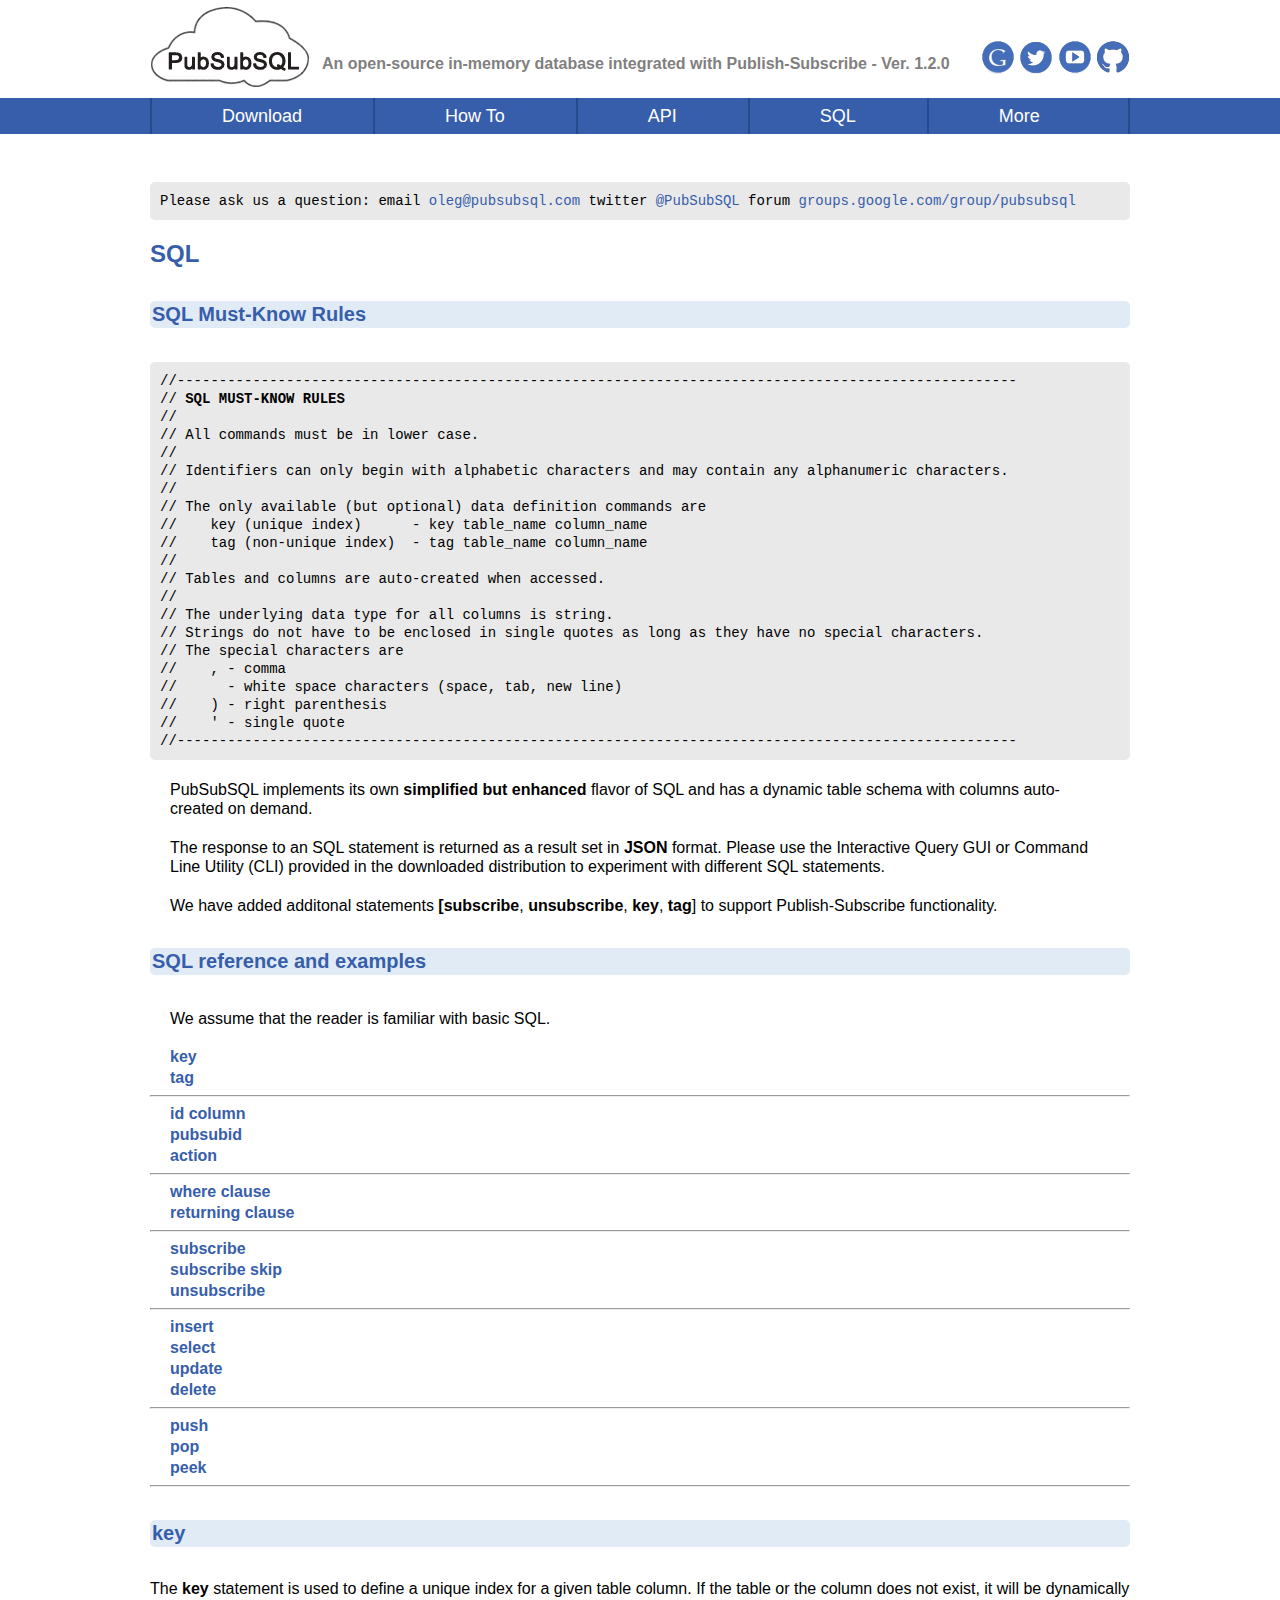
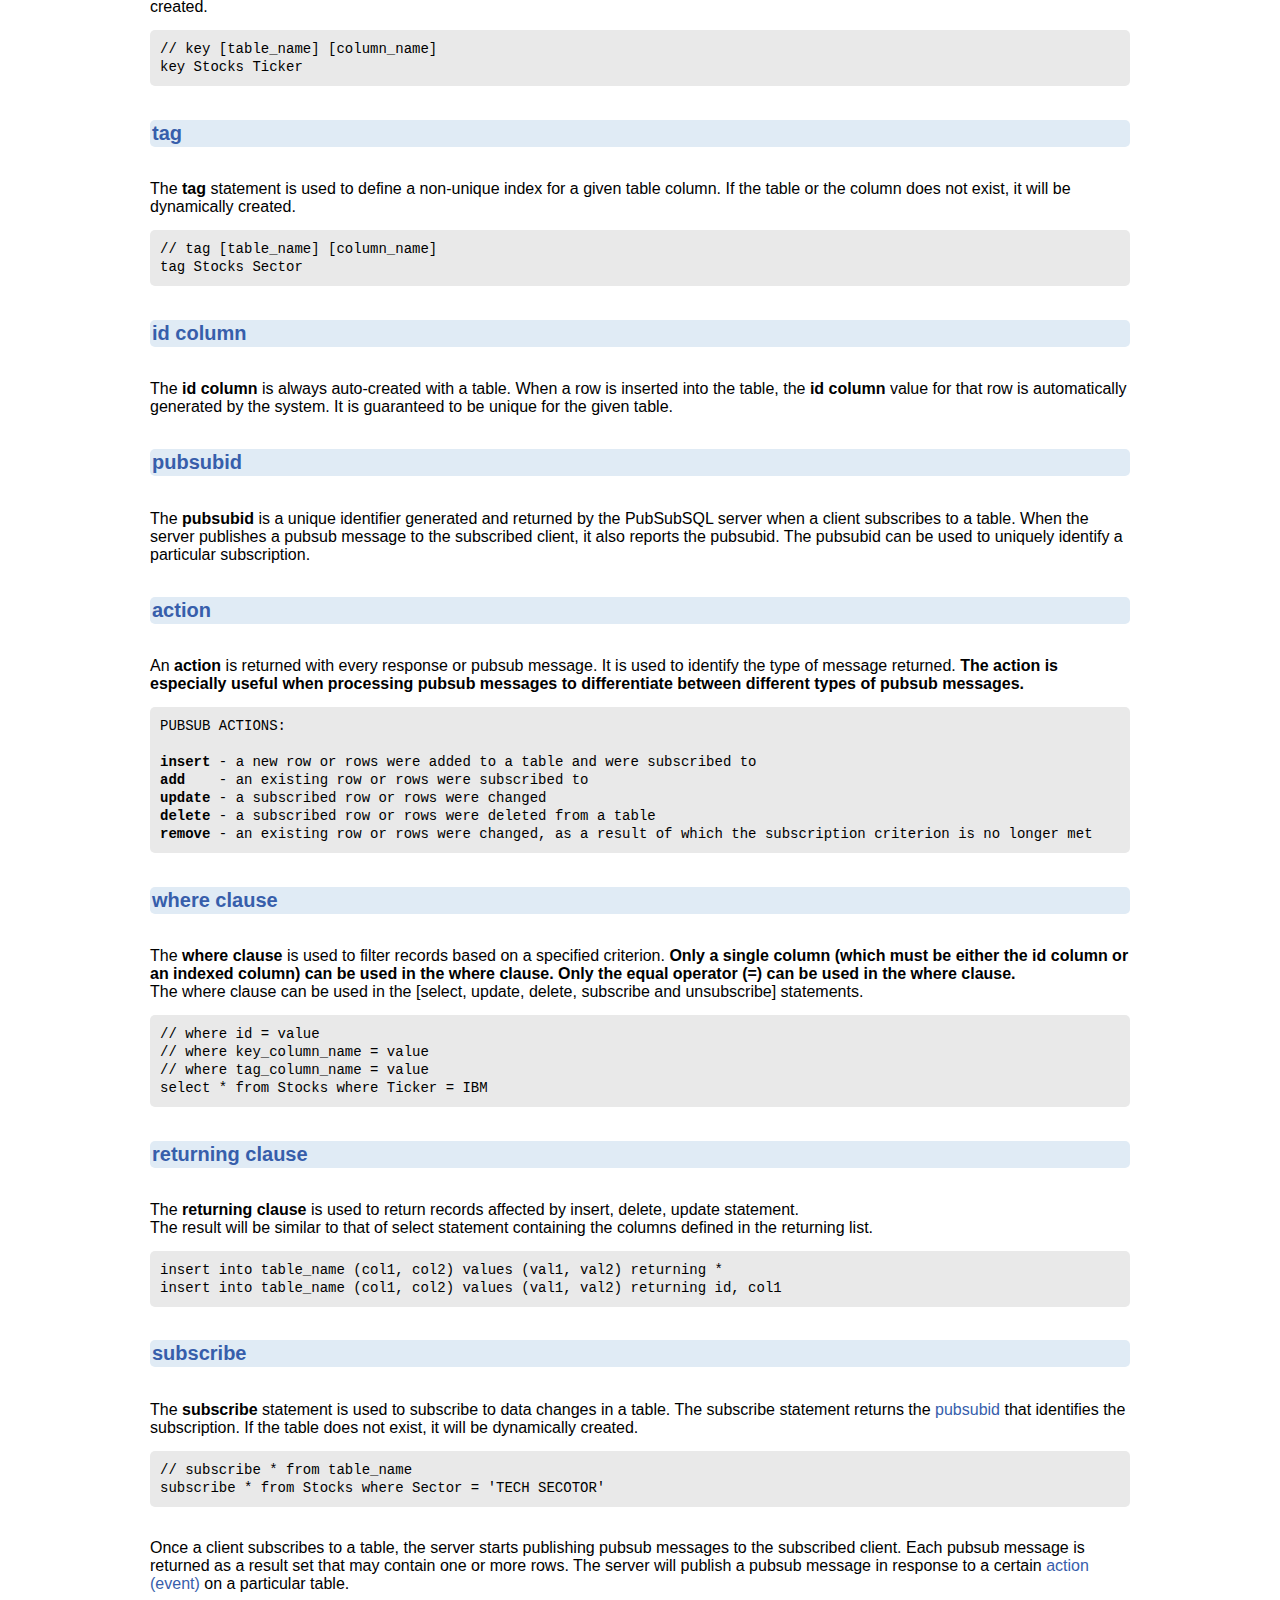
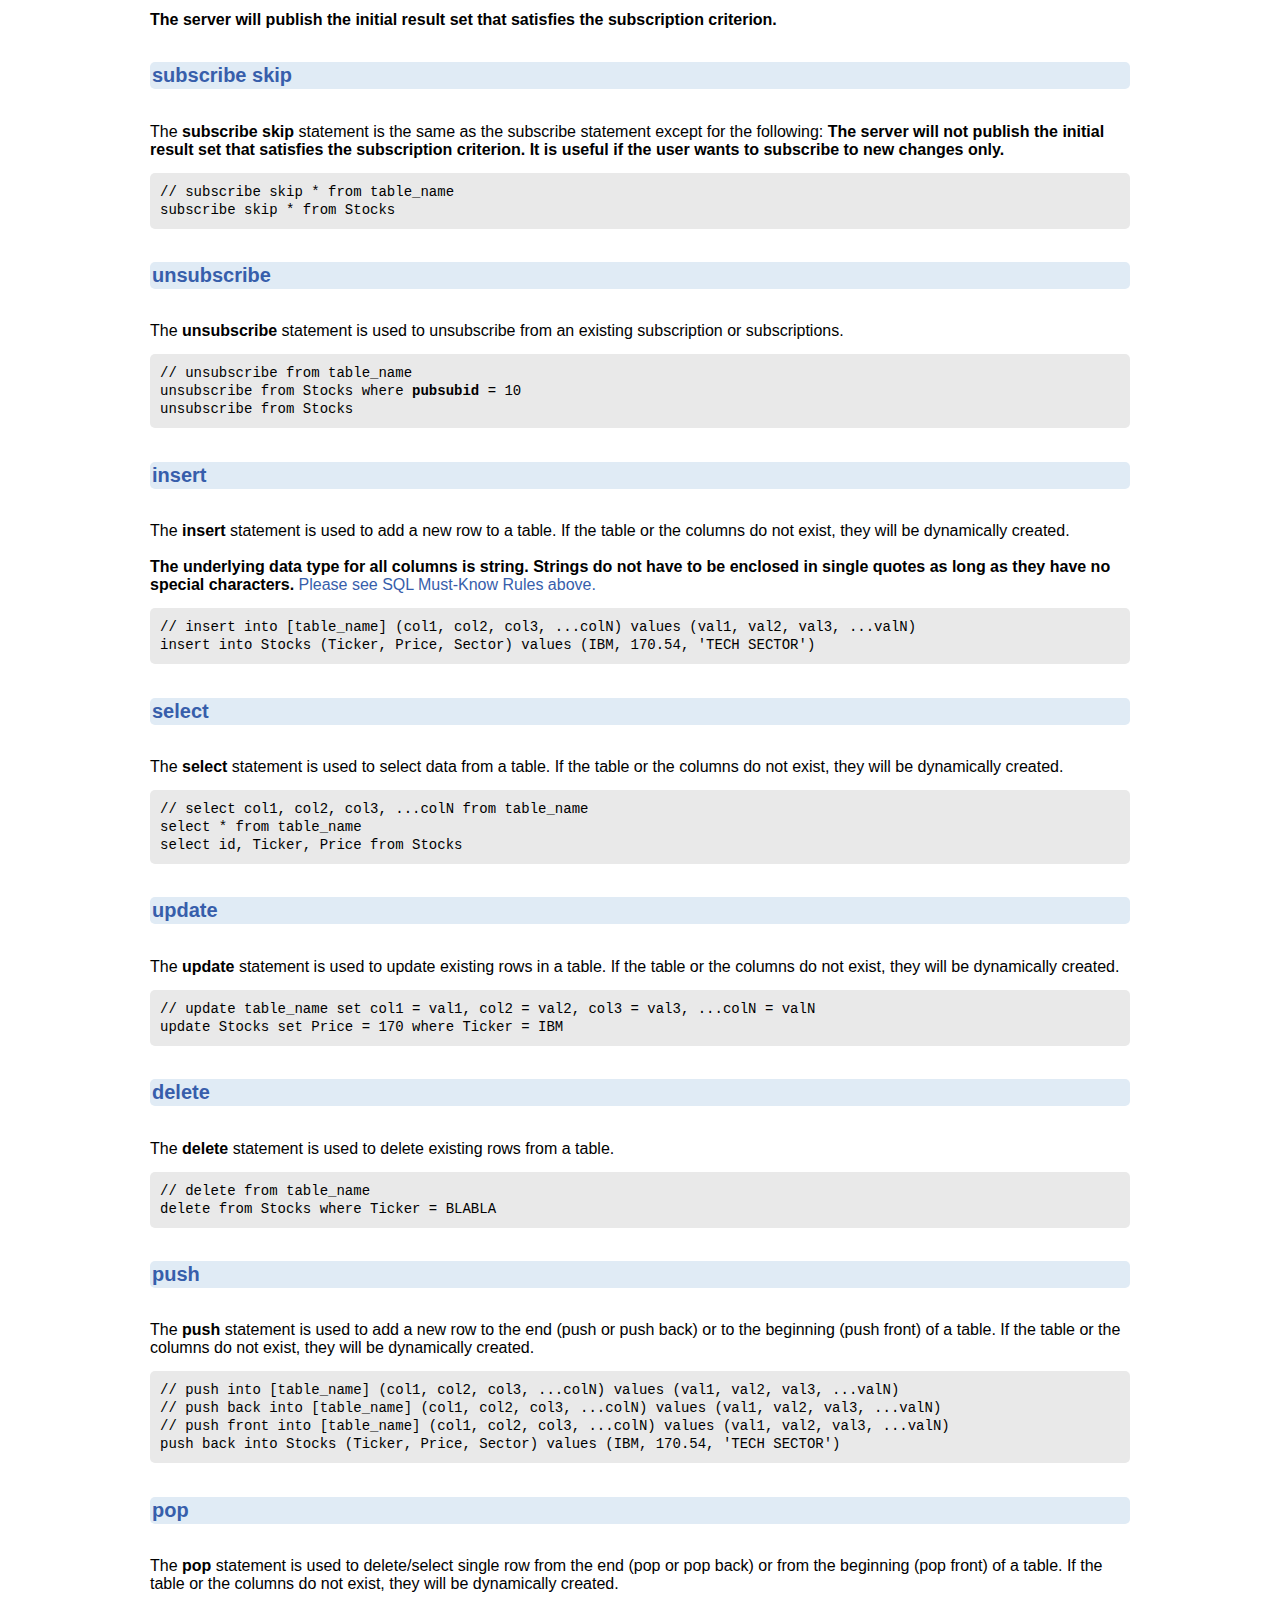
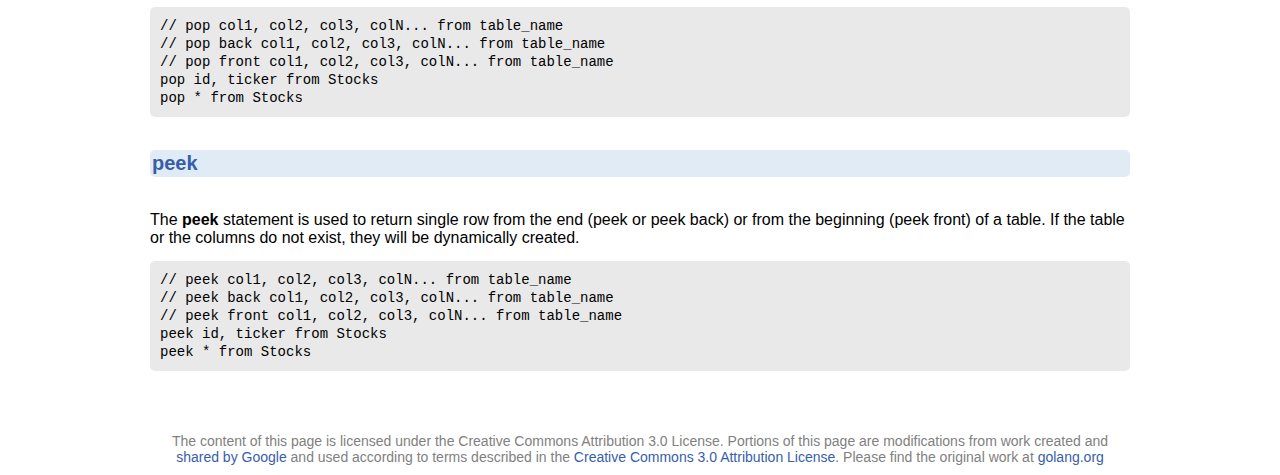
<file: website/sql.html>
<!DOCTYPE html PUBLIC "-//W3C//DTD XHTML 1.0 Transitional//EN" "http://www.w3.org/TR/xhtml1/DTD/xhtml1-transitional.dtd">

<html xmlns="http://www.w3.org/1999/xhtml">

<head>
<title>PubSubSQL - SQL </title>
<meta http-equiv="Content-Type" content="text/html; iso-8859-1" />
<link href="style.css" type="text/css" rel="stylesheet" />
        <script>
            (function (i, s, o, g, r, a, m) {
                i['GoogleAnalyticsObject'] = r; i[r] = i[r] || function () {
                    (i[r].q = i[r].q || []).push(arguments)
                }, i[r].l = 1 * new Date(); a = s.createElement(o),
                m = s.getElementsByTagName(o)[0]; a.async = 1; a.src = g; m.parentNode.insertBefore(a, m)
            })(window, document, 'script', '//www.google-analytics.com/analytics.js', 'ga');

            ga('create', 'UA-48120758-1', 'pubsubsql.com');
            ga('send', 'pageview');

</script>
<!-- Google Code for Remarketing tag -->
<!-- Remarketing tags may not be associated with personally identifiable information or placed on pages related to sensitive categories. For instructions on adding this tag and more information on the above requirements, read the setup guide: google.com/ads/remarketingsetup -->
<script type="text/javascript">
/* <![CDATA[ */
var google_conversion_id = 984295711;
var google_conversion_label = "e3V2CMmfggUQn9Ks1QM";
var google_custom_params = window.google_tag_params;
var google_remarketing_only = true;
/* ]]> */
</script>
<script type="text/javascript" src="//www.googleadservices.com/pagead/conversion.js">
</script>
<noscript>
<div style="display:inline;">
<img height="1" width="1" style="border-style:none;" alt="" src="//googleads.g.doubleclick.net/pagead/viewthroughconversion/984295711/?value=0&amp;label=e3V2CMmfggUQn9Ks1QM&amp;guid=ON&amp;script=0"/>
</div>
</noscript>

</head>

<body>
<div id="container">
<div id="header">
		<div id="logo"><a href="index.html"><img src="images/logo.gif" border="0" alt="Logo" /></a></div>
		<div id="slogan">An open-source in-memory database integrated with Publish-Subscribe - Ver. 1.2.0 </div>
		<div id="social">
			<a target="_blank" href="http://groups.google.com/group/pubsubsql"><img src="images/ggroups.png" border="0" alt="Git" /></a>			
			<a target="_blank" href="https://twitter.com/PubSubSQL"><img src="images/twitter.png" border="0" alt="Twitter" /></a>
			<a target="_blank" href="http://www.youtube.com/PubSubSQL"><img src="images/youtube.png" border="0" alt="youtube" /></a>
			<a target="_blank" href="https://github.com/pubsubsql"><img src="images/git.png" border="0" alt="Git" /></a>			
		 </div>
	</div>
	<div id="hmenu">
		<ul id="main-menu">
			<li class="first"><a href="download.html">Download</a>
            </li>
            <li><a href="#">How To</a>
				<ul class="drop-down">
					<li><a href="runlinux.html">run on Linux</a></li>
					<li><a href="runwindows.html">run on Windows</a></li>
				</ul>
			</li>
			<li><a href="#">API</a>
				<ul class="drop-down">
					<li><a href="apigo.html">Go</a></li>
					<li><a href="apijava.html">Java</a></li>
					<li><a href="apipython.html">Python</a></li>
					<li><a href="apidotnet.html">.Net</a></li>
				</ul>
			</li>
			<li><a href="sql.html">SQL</a>
				<ul class="drop-down">
					<li><a href="sql.html">SQL must-know rules</a></li>
					<li><a href="sql.html#subscribe">subscribe</a></li>
					<li><a href="sql.html#skip ">subscribe skip</a></li>
					<li><a href="sql.html#unsubscribe">unsubscribe</a></li>
					<li><a href="sql.html#key">key</a></li>
					<li><a href="sql.html#tag">tag</a></li>
				</ul>
			</li>
			<li class="last-child"><a href="#">More</a>
				<ul class= "drop-down">
					<li><a href="license.html">License</a></li>
					<li><a href="community.html">Community</a></li>
				</ul>
			</li>
		</ul>
	</div>		
	<div id="containter-content">
	<div id="inner-content">
		<br/>
		<pre>Please ask us a question: email <a href="mailto:oleg@pubsubsql.com">oleg@pubsubsql.com</a> twitter <a href="https://twitter.com/PubSubSQL">@PubSubSQL</a> forum <a href="http://groups.google.com/group/pubsubsql">groups.google.com/group/pubsubsql</a> </pre>

		<h1 id="sql">SQL</h1>

<h5 class="blue_title">SQL Must-Know Rules</h5>
<pre>//----------------------------------------------------------------------------------------------------
// <strong>SQL MUST-KNOW RULES</strong>
//
// All commands must be in lower case.
//
// Identifiers can only begin with alphabetic characters and may contain any alphanumeric characters.
//
// The only available (but optional) data definition commands are
//    key (unique index)      - key table_name column_name
//    tag (non-unique index)  - tag table_name column_name
//
// Tables and columns are auto-created when accessed.
//
// The underlying data type for all columns is string.
// Strings do not have to be enclosed in single quotes as long as they have no special characters.
// The special characters are
//    , - comma
//      - white space characters (space, tab, new line)
//    ) - right parenthesis
//    ' - single quote
//----------------------------------------------------------------------------------------------------
</pre>

        <p>PubSubSQL implements its own <strong>simplified but enhanced</strong> flavor of SQL and has a dynamic table schema with columns auto-created on demand.</p>
        <p>The response to an SQL statement is returned as a result set in <strong>JSON </strong>format. 
        Please use the Interactive Query GUI or Command Line Utility (CLI) provided in the downloaded distribution to experiment with different SQL statements.</p>
        <p> We have added additonal 
        statements <strong>[subscribe</strong>, <strong>unsubscribe</strong>, <strong>key</strong>, <strong>tag</strong>] 
        to support Publish-Subscribe functionality. 
        </p>

		<h5 class="blue_title">SQL reference and examples</h5>
        <p>We assume that the reader is familiar with basic SQL.</p>
		<h3><a href="#key">key</a></h3>
		<h3><a href="#tag">tag</a></h3>
        <hr />
		<h3><a href="#id">id column</a></h3>
		<h3><a href="#pubsubid">pubsubid</a></h3>
		<h3><a href="#action">action</a></h3>
        <hr />
		<h3><a href="#where">where clause</a></h3>
		<h3><a href="#returning">returning clause</a></h3>
        <hr />
		<h3><a href="#subscribe">subscribe</a></h3>
		<h3><a href="#skip">subscribe skip</a></h3>
		<h3><a href="#unsubscribe">unsubscribe</a></h3>
        <hr />
		<h3><a href="#insert">insert</a></h3>
		<h3><a href="#select">select</a></h3>
		<h3><a href="#update">update</a></h3>
		<h3><a href="#delete">delete</a></h3>
        <hr />
		<h3><a href="#push">push</a></h3>
		<h3><a href="#pop">pop</a></h3>
		<h3><a href="#peek">peek</a></h3>
        <hr />
		
		<h5 id="key" class="blue_title">key</h5>
		The <strong>key</strong> statement is used to define a unique index for a given table column. If the table or the column does not exist, it will be dynamically created.
		<pre>
// key [table_name] [column_name]
key Stocks Ticker </pre>

		<h5 id="tag" class="blue_title">tag</h5>
		The <strong>tag</strong> statement is used to define a non-unique index for a given table column. If the table or the column does not exist, it will be dynamically created.
		<pre>
// tag [table_name] [column_name]
tag Stocks Sector </pre>

		<h5 id="id" class="blue_title">id column</h5>
		The <strong>id column</strong> is always auto-created with a table.
        When a row is inserted into the table, the <strong>id column</strong> value for that row is automatically generated by the system. It is guaranteed to be unique for the given table.

		<h5 id="pubsubid" class="blue_title">pubsubid</h5>
		The <strong>pubsubid </strong> is a unique identifier generated and returned by the PubSubSQL server when a client subscribes to a table.
        When the server publishes a pubsub message to the subscribed client, it also reports the pubsubid. 
        The pubsubid can be used to uniquely identify a particular subscription.

		<h5 id="action" class="blue_title">action</h5>
		An <strong>action </strong> is returned with every response or pubsub message. It is used to identify the type of message returned. 
        <strong>The action is especially useful when processing pubsub messages to differentiate between different types of pubsub messages.</strong> 

		<pre>PUBSUB ACTIONS: 

<strong>insert</strong> - a new row or rows were added to a table and were subscribed to 
<strong>add</strong>    - an existing row or rows were subscribed to 
<strong>update</strong> - a subscribed row or rows were changed
<strong>delete</strong> - a subscribed row or rows were deleted from a table
<strong>remove</strong> - an existing row or rows were changed, as a result of which the subscription criterion is no longer met
</pre> 

		<h5 id="where" class="blue_title">where clause</h5>
        The <strong>where clause</strong> is used to filter records based on a specified criterion. 
        <strong>Only a single column (which must be either the id column or an indexed column) can be used in the where clause. Only the equal operator (=) can be used in the where clause.</strong>
        <br /> The where clause can be used in the [select, update, delete, subscribe and unsubscribe] statements.
<pre>// where id = value
// where key_column_name = value
// where tag_column_name = value
select * from Stocks where Ticker = IBM </pre> 

		<h5 id="returning" class="blue_title">returning clause</h5>
        The <strong>returning clause</strong> is used to return records affected by insert, delete, update statement.
        <br /> The result will be similar to that of select statement containing the columns defined in the returning list.
<pre>
insert into table_name (col1, col2) values (val1, val2) returning *
insert into table_name (col1, col2) values (val1, val2) returning id, col1 </pre> 


        <h5 id="subscribe" class="blue_title">subscribe</h5>
		The <strong>subscribe</strong> statement is used to subscribe to data changes in a table. 
        The subscribe statement returns the <a href="#pubsubid">pubsubid</a> that identifies the subscription.
        If the table does not exist, it will be dynamically created.
<pre>
// subscribe * from table_name
subscribe * from Stocks where Sector = 'TECH SECOTOR'</pre>
        <br/> 
        Once a client subscribes to a table, the server starts publishing pubsub messages to the subscribed client. 
        Each pubsub message is returned as a result set that may contain one or more rows. 
        The server will publish a pubsub message in response to a certain <a href="#action">action (event)</a> on a particular table. 
        <br/>
        <br/>

        <strong>The server will publish the initial result set that satisfies the subscription criterion.</strong>

        <h5 id="skip" class="blue_title">subscribe skip</h5>
        The <strong>subscribe skip</strong> statement is the same as the subscribe statement except for the following:
        <strong>The server will not publish the initial result set that satisfies the subscription criterion.
        It is useful if the user wants to subscribe to new changes only.</strong>
<pre>
// subscribe skip * from table_name
subscribe skip * from Stocks</pre>

        <h5 id="unsubscribe" class="blue_title">unsubscribe</h5>
        The <strong>unsubscribe</strong> statement is used to unsubscribe from an existing subscription or subscriptions.
<pre>
// unsubscribe from table_name
unsubscribe from Stocks where <strong>pubsubid</strong> = 10
unsubscribe from Stocks</pre>

		<h5 id="insert" class="blue_title">insert</h5>
		The <strong>insert </strong> statement is used to add a new row to a table. If the table or the columns do not exist, they will be dynamically created.
        <br/>
        <br/>
        <strong>The underlying data type for all columns is string.
        Strings do not have to be enclosed in single quotes as long as they have no special characters. 
        </strong><a href="#sql">Please see SQL Must-Know Rules above.</a>
<pre>
// insert into [table_name] (col1, col2, col3, ...colN) values (val1, val2, val3, ...valN)
insert into Stocks (Ticker, Price, Sector) values (IBM, 170.54, 'TECH SECTOR') </pre>
		
		<h5 id="select" class="blue_title">select</h5>
		The <strong>select </strong> statement is used to select data from a table. If the table or the columns do not exist, they will be dynamically created.
<pre>
// select col1, col2, col3, ...colN from table_name
select * from table_name
select id, Ticker, Price from Stocks</pre>

		<h5 id="update" class="blue_title">update</h5>
		The <strong>update </strong> statement is used to update existing rows in a table. If the table or the columns do not exist, they will be dynamically created.
<pre>
// update table_name set col1 = val1, col2 = val2, col3 = val3, ...colN = valN 
update Stocks set Price = 170 where Ticker = IBM</pre>

        <h5 id="delete" class="blue_title">delete</h5>
		The <strong>delete </strong> statement is used to delete existing rows from a table. 
<pre>
// delete from table_name 
delete from Stocks where Ticker = BLABLA</pre>

		<h5 id="push" class="blue_title">push</h5>
		The <strong>push </strong> statement is used to add a new row to the end (push or push back) or to the beginning (push front) of a table. If the table or the columns do not exist, they will be dynamically created.
        <br/>
<pre>
// push into [table_name] (col1, col2, col3, ...colN) values (val1, val2, val3, ...valN)
// push back into [table_name] (col1, col2, col3, ...colN) values (val1, val2, val3, ...valN)
// push front into [table_name] (col1, col2, col3, ...colN) values (val1, val2, val3, ...valN)
push back into Stocks (Ticker, Price, Sector) values (IBM, 170.54, 'TECH SECTOR') </pre>

        <h5 id="pop" class="blue_title">pop</h5>
		The <strong>pop </strong> statement is used to delete/select single row from the end (pop or pop back) or from the beginning (pop front) of a table. If the table or the columns do not exist, they will be dynamically created. 
<pre>
// pop col1, col2, col3, colN... from table_name 
// pop back col1, col2, col3, colN... from table_name 
// pop front col1, col2, col3, colN... from table_name 
pop id, ticker from Stocks
pop * from Stocks</pre>

        <h5 id="peek" class="blue_title">peek</h5>
		The <strong>peek </strong> statement is used to return single row from the end (peek or peek back) or from the beginning (peek front) of  a table. If the table or the columns do not exist, they will be dynamically created.
<pre>
// peek col1, col2, col3, colN... from table_name 
// peek back col1, col2, col3, colN... from table_name 
// peek front col1, col2, col3, colN... from table_name 
peek id, ticker from Stocks
peek * from Stocks</pre>


   </div>
	</div>
			
		<br clear="all" />
	<div id="license-text">The content of this page is licensed under the Creative Commons Attribution 3.0 License. Portions of this page are modifications from work created and <a
  href="http://code.google.com/policies.html">shared by Google</a>
  and used according to terms described in the <a
  href="http://creativecommons.org/licenses/by/3.0/">Creative Commons
  3.0 Attribution License</a>. Please find the original work at <a href="http://www.golang.org">golang.org</a></div>		
</div>
</div>
	
</body>

</html>
</file>
<file: website/style.css>
body
	{   
		padding:0px;
		margin:0px;
		font-family: Arial, Tahoma, Helvetica, sans-serif;
		color: #000;
		background:url('images/body_bg.gif') 0% 0% repeat-x;
	}

#container
	{
		width: 980px;
		text-align: left;
		margin:0 auto;	
		min-height:100%;
	}

#header
	{
		width: 980px;
		height: 98px;
		text-align: right;
	}

#social
	{
		padding-top:40px;
		padding-right:0px;
	}


#logo
	{
		float: left;
		width:172px;
	}

#slogan
	{
		float: left;
		padding-top:55px;
		color:#817f7f;
		font-size:16px;
		font-weight:bold;
	}

div#hmenu
{
}

div ul#main-menu
	{
		border-left:2px solid #27498d;
		border-right:2px solid #27498d;
		margin: 0;
		height: 36px;
		background-color:#375eab;	
		width:976px;
		box-sizing:content-box;
		text-align: center;
		padding-left: 0;
		position: relative;
	}

#main-menu > li 
	{
		display: block;
		float: left;
		list-style-type: none;
		font-family: arial, tahoma, verdana;
		font-size:18px;		
		height: 36px;
		padding: 0px 71px 0px 70px;
		text-align: center;
		color:#bfe1ff;
		border-right:2px solid #27498d;
		line-height:36px;
		margin: 0;
	}

#main-menu > li.last-child {border-right:0px solid #27498d;}


ul#main-menu li.first
	{
		background-image:none;
		border-left:0px solid #27498d;
	}

ul#main-menu li a
	{
		color:#fff;
		text-decoration:none;
	}

ul#main-menu a:hover
	{
		color:#c2e3ff;	
	}

ul#main-menu li span.active
	{

		color:#c2e3ff;
	}

/* drop down*/
#main-menu > li:hover .drop-down {
	display: block;
	position: absolute;
	margin-left: -69px;
	list-style-type: none;
}
 
.drop-down {display: none; float: none;  background: #375eab;  width: 200px;  padding: 0px; 
	/*box-shadow: 0px 1px 2px 3px #333; padding-top: 10px;  */

border-left:2px solid #27498d;
border-right:2px solid #27498d;
/*border-bottom:2px solid #27498d;*/

-webkit-border-radius: 4px;
-webkit-border-top-left-radius: 0;
-moz-border-radius: 4px;
-moz-border-radius-topleft: 0;
border-radius: 4px;
border-top-left-radius: 0;

}
.drop-down li a {display: block; list-style-type: none; height: 40px;
	 text-align: left; margin: 0; padding-left: 25px; border-bottom: 1px solid #27498d;}
.drop-down li a:hover {background: #fff; color:#27498d !important;}
.drop-down > li > a:last-child { }
/* end drop down */

#containter-content
	{
		text-align:center;
		margin-top:15px;
	}

#content, #inner-content
	{
		padding:0px;
		padding-top:1px;
		text-align:left;
	}

#content h1
	{
		margin-bottom:25px;
		font-weight:bold;
		color:#375eab;
		font-family:arial, tahoma, verdana;
		text-align:left;
		font-size:22px;

	}

#video
	{
		float:left;
		width:445px;
		text-align:left;
	}

#text
	{
		float:right;
		text-align:left;
		width:500px;
		padding:0px 10px;
	}

p
	{
		line-height:26px;
		font-size:17px;
	}



#license-text
	{
		font-size:14px;
		text-align:center;
		padding-top:30px;
		padding-bottom:10px;
		color:#817f7f;

	}


/*Start STYLE FOR INNER PAGE*/

#inner-content h1,
#inner-content h2,
#inner-content h3,
#inner-content h4,
.rootHeading {
	margin: 20px 0;
	padding: 0;
	color: #375eab;
	font-weight: bold;
}

#inner-content h5,
{
	margin: 3px 0;
	padding: 0;
	color: #375eab;
	font-weight: bold;
}

#inner-content H1{font-size: 24px;}

#inner-content H1 a, 
#inner-content H2 a, 
#inner-content H3 a, 
#inner-content H4 a
{
	text-decoration:none;
	color:#375eab;
	font-weight:bold;
}

#inner-content H1 a:hover, 
#inner-content H2 a:hover, 
#inner-content H3 a:hover, 
#inner-content H4 a:hover
#inner-content H5 a:hover
{
	text-decoration:underline;
	color:#375eab;
}

#inner-content H2{font-size:20px;}

#inner-content H3{
    font-size: 16px;
    margin:3px 20px;    
}

#inner-content H5{font-size:20px;}

#inner-content p{
	font-family: Helvetica, Arial, sans-serif;
	font-size: 16px;
	margin:20px;
	line-height:19px;
}


.date{color:#999;font-weight:normal;}

a{color:#375eab;text-decoration:none;}
a:hover{text-decoration:underline;}


pre,
code {
	font-family: Menlo, monospace;
	font-size: 14px;
}
pre {
	line-height: 18px;
}
pre .comment {
	color: #006600;
}


pre .highlight,
pre .highlight-comment,
pre .selection-highlight,
pre .selection-highlight-comment {
	background: #FFFF00;
}
pre .selection,
pre .selection-comment {
	background: #FF932;
}
pre .ln {
	color: #999;
}

p,
pre,
 {
	margin: 20px;
}

pre {
	background: #e9e9e9;
	padding: 10px;

	-webkit-border-radius: 5px;
	-moz-border-radius: 5px;
	border-radius: 5px;
}

dt
 {
	padding-left: 20px;
}

.blue_title {
	background: #e0ebf5;
	padding: 2px;

	-webkit-border-radius: 5px;
	-moz-border-radius: 5px;
	border-radius: 5px;
	
	text-decoration:none;
	text-align:left;
	color:#375eab;
	font-weight:bold;
	font-size:20px;
}

/*End STYLE FOR INNER PAGE*/
</file>
